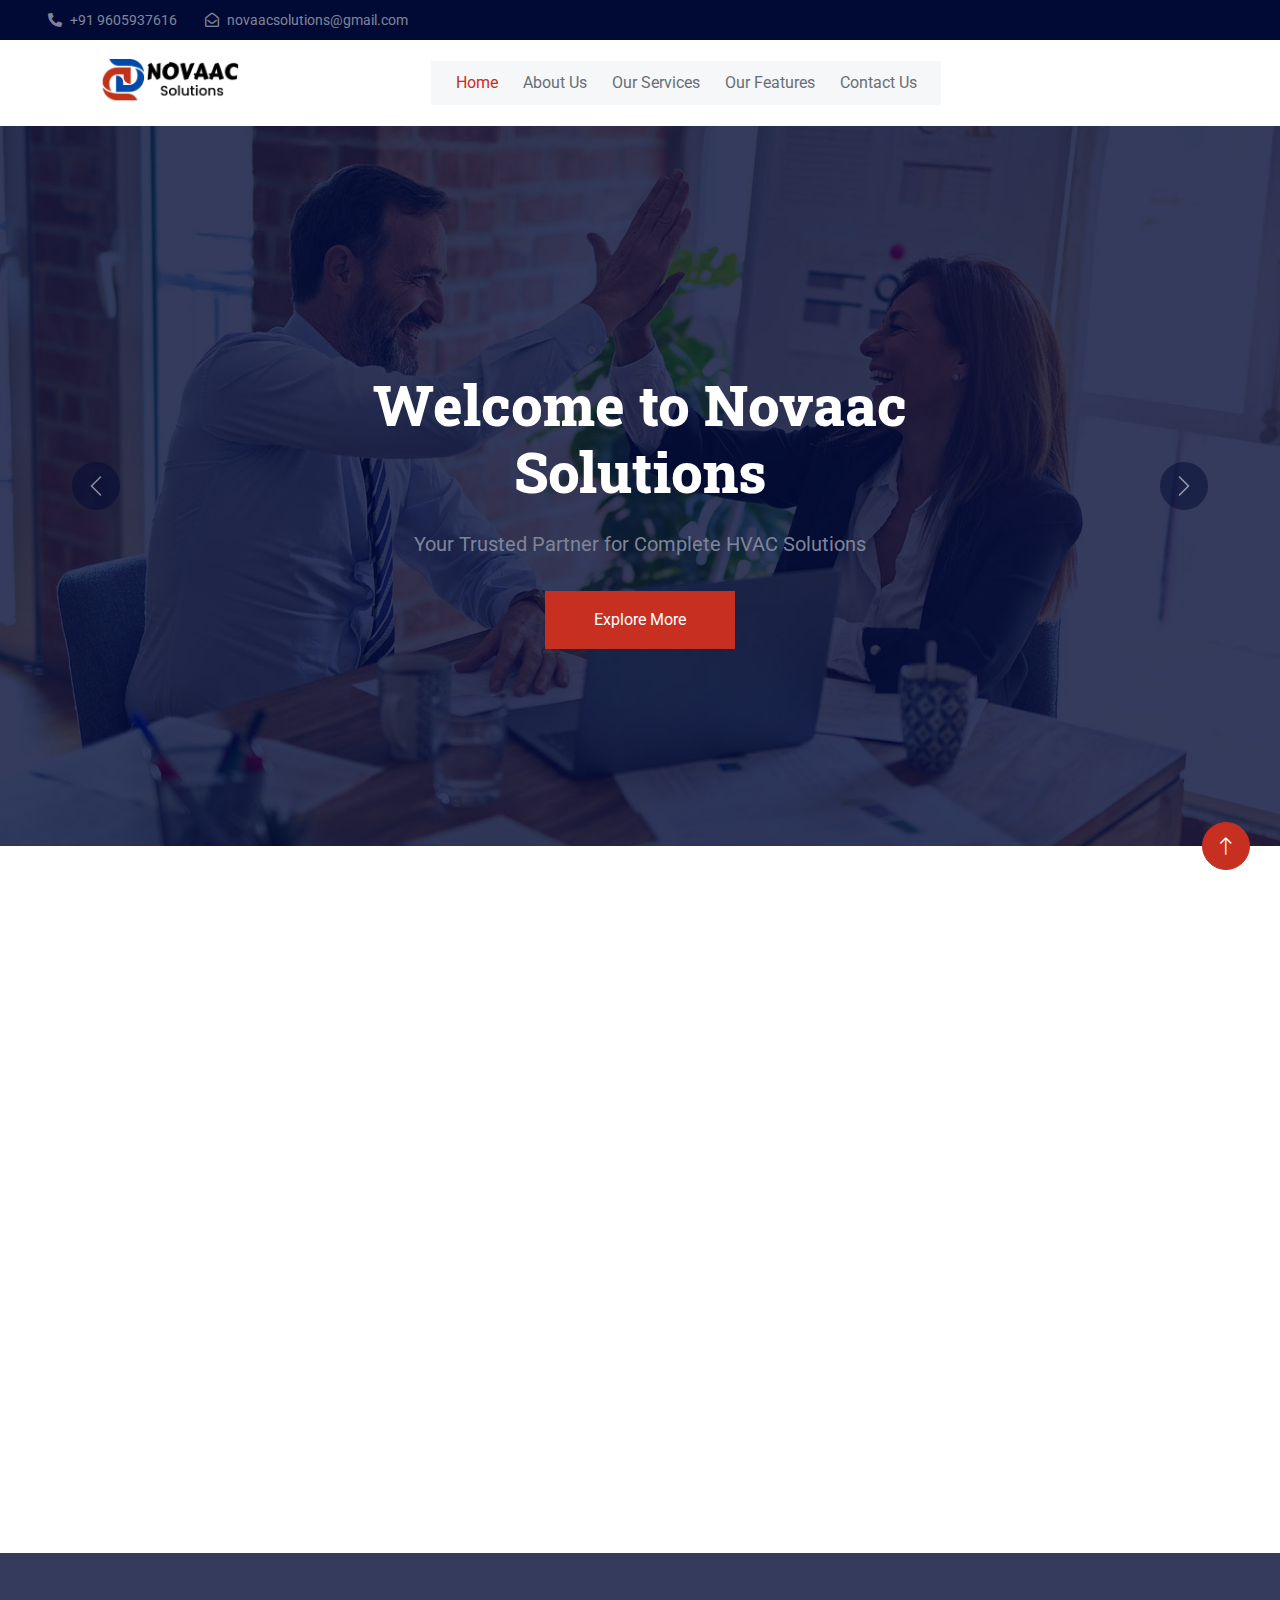
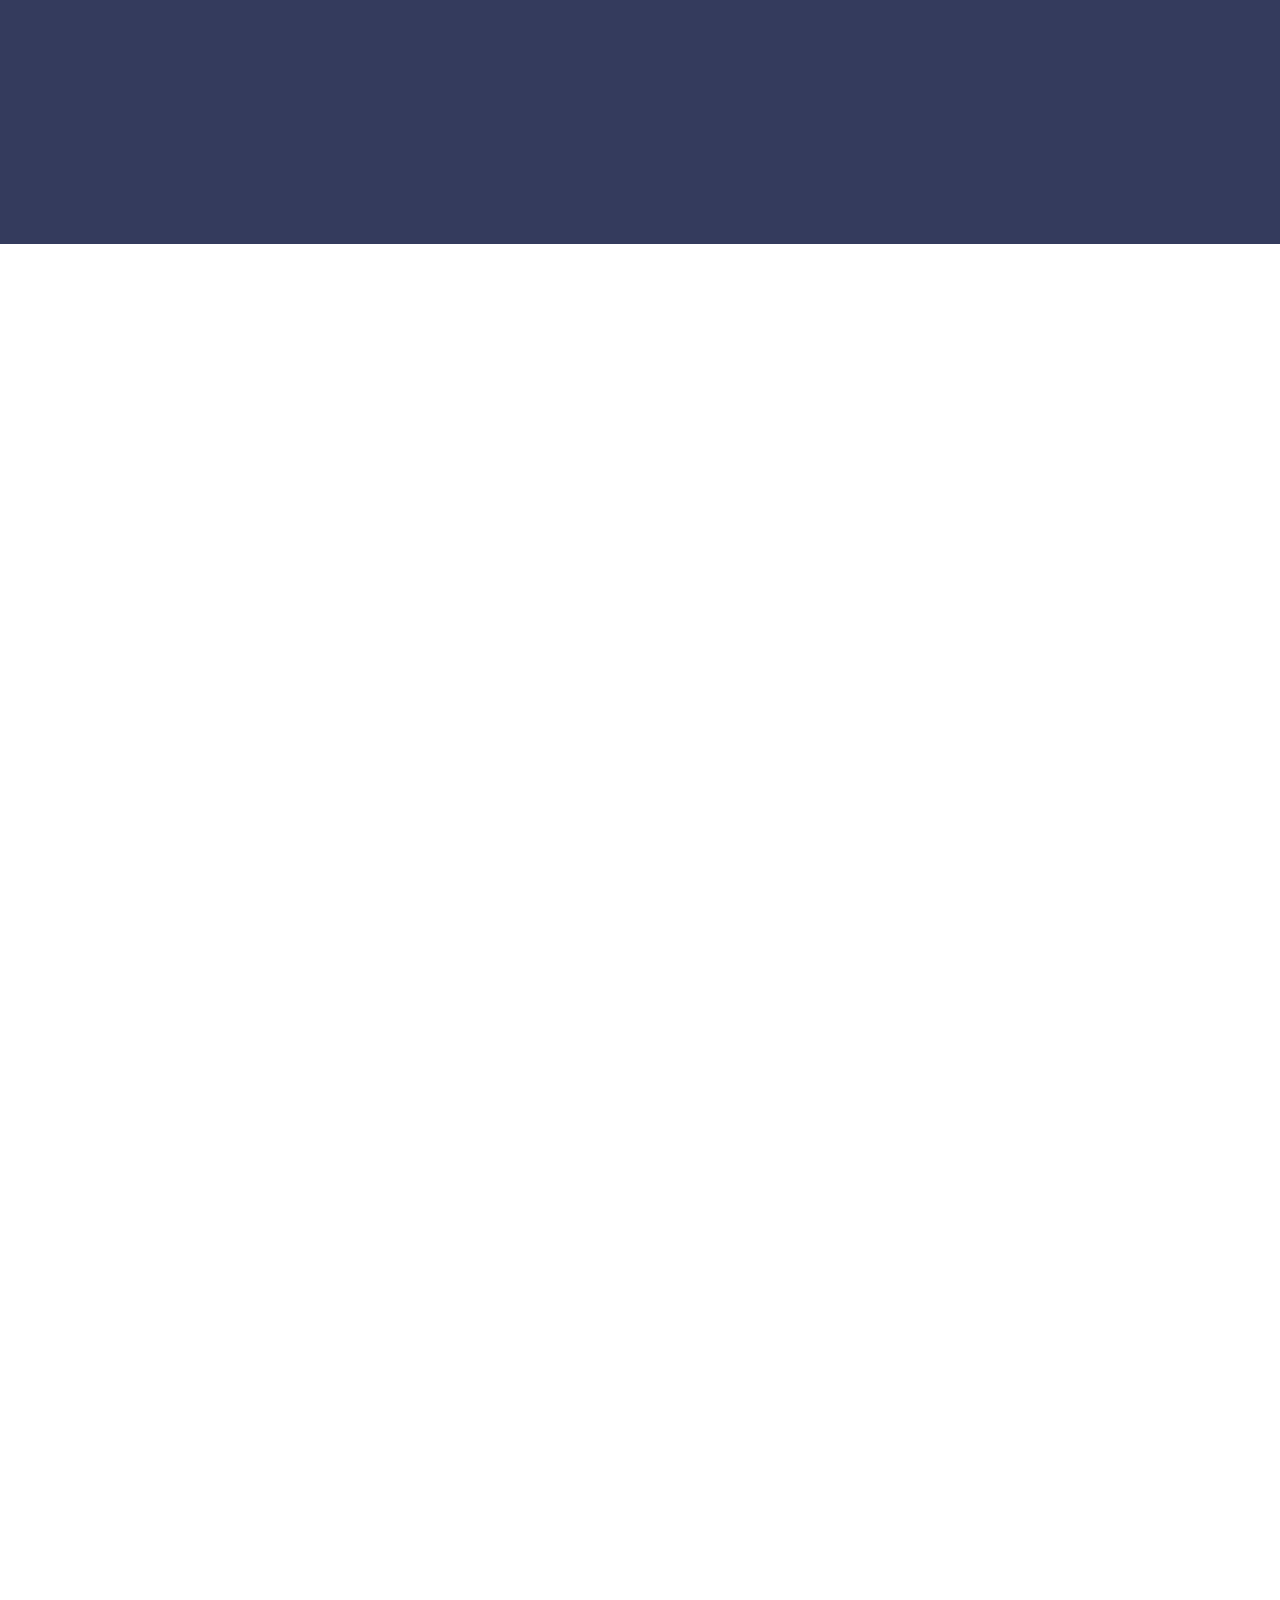
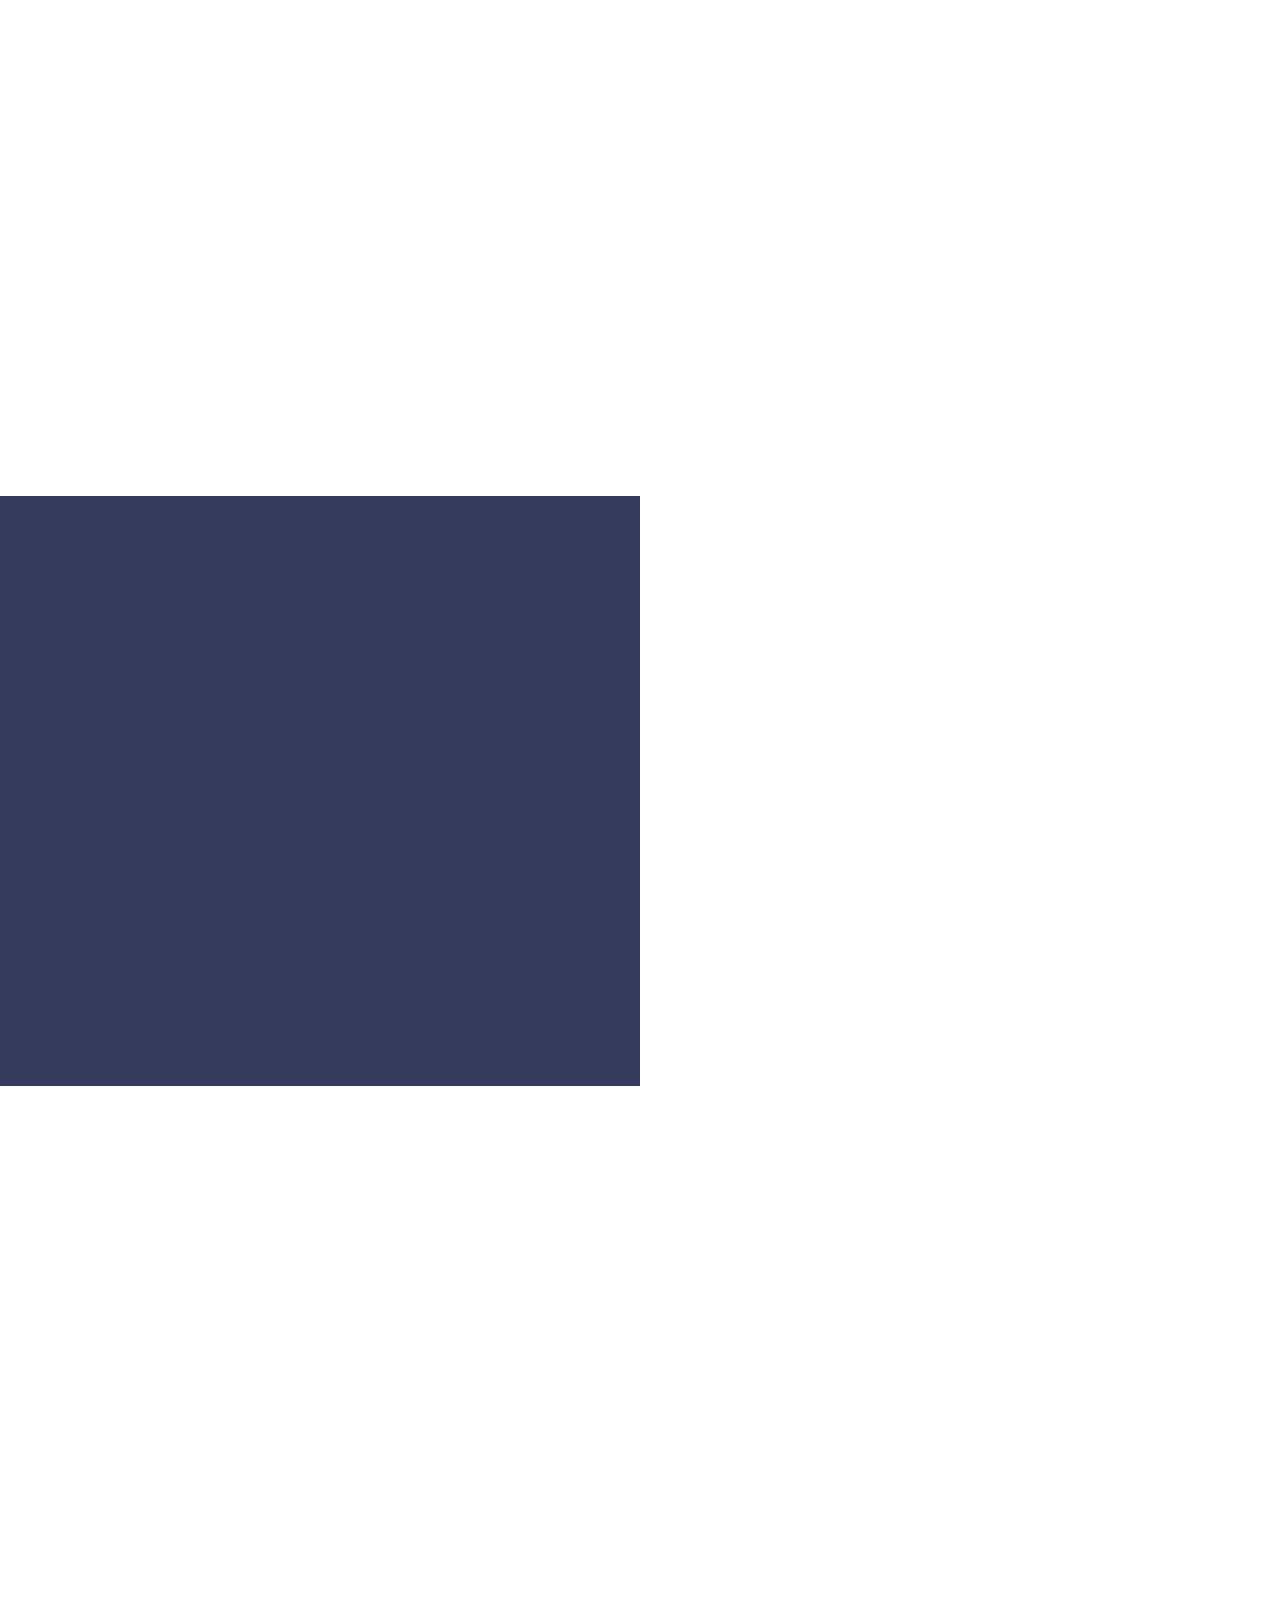
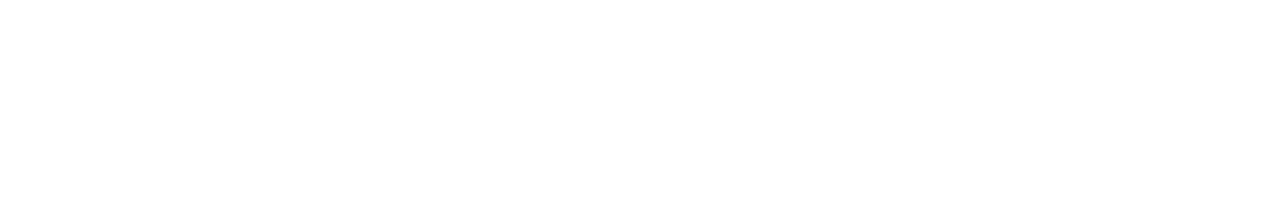
<file: index.html>
<!DOCTYPE html>
<html lang="en">

<head>
    <meta charset="utf-8">
    <title>Novaac Solutions</title>
    <meta content="width=device-width, initial-scale=1.0" name="viewport">
    <meta content="" name="keywords">
    <meta content="" name="description">

    <!-- Favicon -->
    <link href="img/favicon.ico" rel="icon">

    <!-- Google Web Fonts -->
    <link rel="preconnect" href="https://fonts.googleapis.com">
    <link rel="preconnect" href="https://fonts.gstatic.com" crossorigin>
    <link
        href="https://fonts.googleapis.com/css2?family=Roboto+Slab:wght@400;600;800&family=Roboto:wght@400;500;700&display=swap"
        rel="stylesheet">

    <!-- Icon Font Stylesheet -->
    <link href="https://cdnjs.cloudflare.com/ajax/libs/font-awesome/5.10.0/css/all.min.css" rel="stylesheet">
    <link href="https://cdn.jsdelivr.net/npm/bootstrap-icons@1.4.1/font/bootstrap-icons.css" rel="stylesheet">

    <!-- Libraries Stylesheet -->
    <link href="lib/animate/animate.min.css" rel="stylesheet">
    <link href="lib/owlcarousel/assets/owl.carousel.min.css" rel="stylesheet">

    <!-- Customized Bootstrap Stylesheet -->
    <link href="css/bootstrap.min.css" rel="stylesheet">

    <!-- Template Stylesheet -->
    <link href="css/style.css" rel="stylesheet">
</head>

<body>
    <!-- Spinner Start -->
    <div id="spinner"
        class="show bg-white position-fixed translate-middle w-100 vh-100 top-50 start-50 d-flex align-items-center justify-content-center">
        <div class="spinner-grow text-primary" role="status"></div>
    </div>
    <!-- Spinner End -->

    <!-- Topbar Start -->
    <div class="container-fluid bg-dark text-white-50 py-2 px-0 d-none d-lg-block">
        <div class="row gx-0 align-items-center">
            <div class="col-lg-7 px-5 text-start">
                <div class="h-100 d-inline-flex align-items-center me-4">
                    <small class="fa fa-phone-alt me-2"></small>
                    <small>+91 9605937616</small>
                </div>
                <div class="h-100 d-inline-flex align-items-center me-4">
                    <small class="far fa-envelope-open me-2"></small>
                    <small>novaacsolutions@gmail.com</small>
                </div>
            </div>
            <div class="col-lg-5 px-5 text-end">
                <ol class="breadcrumb justify-content-end mb-0">
                    <!-- <li class="breadcrumb-item"><a class="text-white-50 small" href="#">Home</a></li>
                    <li class="breadcrumb-item"><a class="text-white-50 small" href="#">Terms</a></li>
                    <li class="breadcrumb-item"><a class="text-white-50 small" href="#">Privacy</a></li>
                    <li class="breadcrumb-item"><a class="text-white-50 small" href="#">Support</a></li> -->
                </ol>
            </div>
        </div>
    </div>
    <!-- Topbar End -->


    <!-- Navbar Start -->
    <nav class="navbar navbar-expand-lg bg-white navbar-light sticky-top px-4 px-lg-5">
        <a href="index.html" class="navbar-brand d-flex align-items-center">
            <h3 class="m-0"><img class="img-fluid me-3 logo" src="img/icon/logo.png" alt=""></h3>
        </a>
        <button type="button" class="navbar-toggler" data-bs-toggle="collapse" data-bs-target="#navbarCollapse">
            <span class="navbar-toggler-icon"></span>
        </button>
        <div class="collapse navbar-collapse" id="navbarCollapse">
            <div class="navbar-nav mx-auto bg-light pe-4 py-3 py-lg-0">
                <a href="index.html" class="nav-item nav-link active">Home</a>
                <a href="about.html" class="nav-item nav-link">About Us</a>
                <a href="service.html" class="nav-item nav-link">Our Services</a>
                <a href="feature.html" class="nav-item nav-link">Our Features</a>
                <a href="contact.html" class="nav-item nav-link">Contact Us</a>
            </div>
            <!-- <div class="h-100 d-lg-inline-flex align-items-center d-none">
                <a class="btn btn-square rounded-circle bg-light text-primary me-2" href=""><i
                        class="fab fa-facebook-f"></i></a>
                <a class="btn btn-square rounded-circle bg-light text-primary me-2" href=""><i
                        class="fab fa-twitter"></i></a>
                <a class="btn btn-square rounded-circle bg-light text-primary me-2" href=""><i
                        class="fab fa-linkedin-in"></i></a>
                <a class="btn btn-square rounded-circle bg-light text-primary me-0" href=""><i
                        class="fab fa-instagram"></i></a>
            </div> -->
        </div>
    </nav>
    <!-- Navbar End -->


    <!-- Carousel Start -->
    <div class="container-fluid p-0 mb-3">
        <div id="header-carousel" class="carousel slide" data-bs-ride="carousel">
            <div class="carousel-inner">
                <div class="carousel-item active">
                    <img class="w-100" src="img/carousel-1.jpg" alt="Image">
                    <div class="carousel-caption">
                        <div class="container">
                            <div class="row justify-content-center">
                                <div class="col-lg-7 pt-5">
                                    <h1 class="display-4 text-white mb-4 animated slideInDown">Welcome to Novaac
                                        Solutions
                                    </h1>
                                    <p class="fs-5 text-body mb-4 pb-2 mx-sm-5 animated slideInDown">Your Trusted
                                        Partner for Complete HVAC Solutions

                                    </p>
                                    <a href="" class="btn btn-primary py-3 px-5 animated slideInDown">Explore More</a>
                                </div>
                            </div>
                        </div>
                    </div>
                </div>
                <div class="carousel-item">
                    <img class="w-100" src="img/carousel-2.jpg" alt="Image">
                    <div class="carousel-caption">
                        <div class="container">
                            <div class="row justify-content-center">
                                <div class="col-lg-7 pt-5">
                                    <h1 class="display-4 text-white mb-4 animated slideInDown">Efficient Cooling, Expert
                                        Solutions</h1>
                                    <p class="fs-5 text-body mb-4 pb-2 mx-sm-5 animated slideInDown">Trust Novaac for
                                        All Your HVAC Needs</p>
                                    <a href="" class="btn btn-primary py-3 px-5 animated slideInDown">Explore More</a>
                                </div>
                            </div>
                        </div>
                    </div>
                </div>
            </div>
            <button class="carousel-control-prev" type="button" data-bs-target="#header-carousel" data-bs-slide="prev">
                <span class="carousel-control-prev-icon" aria-hidden="true"></span>
                <span class="visually-hidden">Previous</span>
            </button>
            <button class="carousel-control-next" type="button" data-bs-target="#header-carousel" data-bs-slide="next">
                <span class="carousel-control-next-icon" aria-hidden="true"></span>
                <span class="visually-hidden">Next</span>
            </button>
        </div>
    </div>
    <!-- Carousel End -->


    <!-- About Start -->
    <div class="container-xxl py-5">
        <div class="container">
            <div class="row g-5 align-items-center">
                <div class="col-lg-6 wow fadeInUp" data-wow-delay="0.5s">
                    <div class="h-100">
                        <h1 class="display-6 mb-3">Welcome to the Best in HVAC – Novaac Solutions, Your Ultimate Cooling
                            Partner</h1>
                        <div class="row g-4 mb-4">
                            <div class="col-sm-6">
                                <div class="d-flex align-items-center">
                                    <img class="flex-shrink-0 me-3" src="img/icon/icon-07-primary.png" alt="">
                                    <h5 class="mb-0">Expert Technician</h5>
                                </div>
                            </div>
                            <div class="col-sm-6">
                                <div class="d-flex align-items-center">
                                    <img class="flex-shrink-0 me-3" src="img/icon/icon-09-primary.png" alt="">
                                    <h5 class="mb-0">Best Quality Services</h5>
                                </div>
                            </div>
                        </div>
                        <p class="mb-4">At Novaac Solutions, we pride ourselves on delivering top-notch air conditioning
                            services tailored to your specific needs. Whether you are looking for quality HVAC parts,
                            professional installation, efficient servicing, or competitive bulk quotations, our team of
                            skilled experts ensures the highest standard of work and customer satisfaction. With a focus
                            on excellence and reliability, we are dedicated to keeping your environment cool,
                            comfortable, and energy-efficient.</p>
                        <div class="border-top mt-4 pt-4">
                            <div class="row">
                                <div class="col-sm-6">
                                    <div class="d-flex align-items-center">
                                        <div class="btn-lg-square bg-primary rounded-circle me-3">
                                            <i class="fa fa-phone-alt text-white"></i>
                                        </div>
                                        <h5 class="mb-0">+91 9605937616</h5>
                                    </div>
                                </div>
                                <div class="col-sm-6">
                                    <div class="d-flex align-items-center">
                                        <div class="btn-lg-square bg-primary rounded-circle me-3 flex-shrink-0">
                                            <i class="fa fa-envelope text-white"></i>
                                        </div>
                                        <h5 class="mb-0">novaacsolutions@gmail.com</h5>
                                    </div>
                                </div>
                                
                            </div>
                        </div>
                    </div>
                </div>
                <div class="col-lg-6">
                    <div class="row g-3">
                        <div class="col-6 text-end">
                            <img class="img-fluid w-75 wow zoomIn" data-wow-delay="0.1s" src="img/about-1.jpeg"
                                style="margin-top: 25%;">
                        </div>
                        <div class="col-6 text-start">
                            <img class="img-fluid w-100 wow zoomIn" data-wow-delay="0.3s" src="img/about-2.jpeg">
                        </div>
                        <div class="col-6 text-end">
                            <img class="img-fluid w-75 wow zoomIn" data-wow-delay="0.5s" src="img/about-3.jpg">
                        </div>
                        <div class="col-6 text-start">
                            <img class="img-fluid w-120 wow zoomIn" data-wow-delay="0.7s" src="img/about-4.jpeg">
                        </div>
                    </div>
                </div>
            </div>
        </div>
    </div>
    <!-- About End -->


    <!-- Facts Start -->
    <div class="container-fluid facts my-5 py-5" data-parallax="scroll" data-image-src="img/carousel-1.jpg">
        <div class="container py-5">
            <div class="row g-5">
                <div class="col-sm-6 col-lg-3 wow fadeIn" data-wow-delay="0.1s">
                    <h1 class="display-4 text-white" data-toggle="counter-up">12</h1>
                    <span class="text-primary">Years of Experience</span>
                </div>
                <div class="col-sm-6 col-lg-3 wow fadeIn" data-wow-delay="0.3s">
                    <h1 class="display-4 text-white" data-toggle="counter-up">500</h1>
                    <span class="text-primary">Happy Clients</span>
                </div>
                <div class="col-sm-6 col-lg-3 wow fadeIn" data-wow-delay="0.5s">
                    <h1 class="display-4 text-white" data-toggle="counter-up">100</h1>
                    <span class="text-primary">Businesses Served</span>
                </div>
                <div class="col-sm-6 col-lg-3 wow fadeIn" data-wow-delay="0.7s">
                    <h1 class="display-4 text-white" data-toggle="counter-up">99</h1>
                    <span class="text-primary">% Customer Satisfaction</span>
                </div>
            </div>
        </div>
    </div>
    <!-- Facts End -->


    <!-- Features Start -->
    <div class="container-xxl py-5">
        <div class="container">
            <div class="row g-5">
                <div class="col-lg-6 wow fadeInUp" data-wow-delay="0.1s">
                    <h1 class="display-6 mb-3">Few Reasons Why People Choosing Us!</h1>
                    <p class="mb-3">At Novaac Solutions, we are dedicated to delivering exceptional HVAC solutions that
                        set us apart from the competition. Here’s why we are the preferred choice for all your air
                        conditioning needs.</p>
                    <div class="d-flex mb-3">
                        <div class="flex-shrink-0 btn-square bg-primary rounded-circle"
                            style="width: 90px; height: 90px;">
                            <img class="img-fluid" src="img/icon/icon-08-light.png" alt="">
                        </div>
                        <div class="ms-4">
                            <h5 class="mb-3">Expert Technicians</h5>
                            <span>Our experienced technicians and engineers are trained to handle all HVAC-related work
                                with utmost professionalism.</span>
                        </div>
                    </div>
                    <div class="d-flex mb-3">
                        <div class="flex-shrink-0 btn-square bg-primary rounded-circle"
                            style="width: 90px; height: 90px;">
                            <img class="img-fluid" src="img/icon/icon-10-light.png" alt="">
                        </div>
                        <div class="ms-4">
                            <h5 class="mb-3">Quality Assurance</h5>
                            <span>We use only high-grade parts and equipment, guaranteeing durability and top
                                performance.</span>
                        </div>
                    </div>
                    <div class="d-flex mb-3">
                        <div class="flex-shrink-0 btn-square bg-primary rounded-circle"
                            style="width: 90px; height: 90px;">
                            <img class="img-fluid" src="img/icon/icon-06-light.png" alt="">
                        </div>
                        <div class="ms-4">
                            <h5 class="mb-3">Customer Satisfaction</h5>
                            <span>Your comfort is our priority, and we strive to deliver exceptional service every
                                time.</span>
                        </div>
                    </div>
                    <div class="d-flex mb-3">
                        <div class="flex-shrink-0 btn-square bg-primary rounded-circle"
                            style="width: 90px; height: 90px;">
                            <img class="img-fluid" src="img/icon/icon-10-light.png" alt="">
                        </div>
                        <div class="ms-4">
                            <h5 class="mb-3">Competitive Pricing</h5>
                            <span>We offer fair and competitive pricing, with no hidden charges.</span>
                        </div>
                    </div>
                    <div class="d-flex mb-3">
                        <div class="flex-shrink-0 btn-square bg-primary rounded-circle"
                            style="width: 90px; height: 90px;">
                            <img class="img-fluid" src="img/icon/icon-06-light.png" alt="">
                        </div>
                        <div class="ms-4">
                            <h5 class="mb-3">24/7 Support</h5>
                            <span>We are available round-the-clock to address your emergencies and ensure uninterrupted
                                comfort.</span>
                        </div>
                    </div>
                </div>
                <div class="col-lg-6 wow fadeInUp" data-wow-delay="0.5s">
                    <div class="position-relative rounded overflow-hidden h-100" style="min-height: 400px;">
                        <img class="position-absolute w-100 h-100" src="img/feature.jpg" alt=""
                            style="object-fit: cover;">
                    </div>
                </div>
            </div>
        </div>
    </div>
    <!-- Features End -->


    <!-- Service Start -->
    <div class="container-xxl py-5">
        <div class="container">
            <div class="text-center mx-auto wow fadeInUp" data-wow-delay="0.1s" style="max-width: 500px;">
                <h1 class="display-6 mb-3">We Provide professional Services</h1>
            </div>
            <div class="row g-4 justify-content-center">
                <div class="col-lg-4 col-md-6 wow fadeInUp" data-wow-delay="0.1s">
                    <div class="service-item">
                        <img class="img-fluid" src="img/service-1.jpg" alt="">
                        <div class="d-flex align-items-center bg-light">
                            <div class="service-icon flex-shrink-0 bg-primary">
                                <img class="img-fluid" src="img/icon/icon-01-light.png" alt="">
                            </div>
                            <a class="h4 mx-4 mb-0" href="">AC Installation</a>
                        </div>
                    </div>
                </div>
                <div class="col-lg-4 col-md-6 wow fadeInUp" data-wow-delay="0.3s">
                    <div class="service-item">
                        <img class="img-fluid" src="img/service-2.jpg" alt="">
                        <div class="d-flex align-items-center bg-light">
                            <div class="service-icon flex-shrink-0 bg-primary">
                                <img class="img-fluid" src="img/icon/icon-02-light.png" alt="">
                            </div>
                            <a class="h4 mx-4 mb-0" href="">Cooling Services</a>
                        </div>
                    </div>
                </div>
                <div class="col-lg-4 col-md-6 wow fadeInUp" data-wow-delay="0.5s">
                    <div class="service-item">
                        <img class="img-fluid" src="img/service-3.jpg" alt="">
                        <div class="d-flex align-items-center bg-light">
                            <div class="service-icon flex-shrink-0 bg-primary">
                                <img class="img-fluid" src="img/icon/icon-03-light.png" alt="">
                            </div>
                            <a class="h4 mx-4 mb-0" href="">Air Conditioning Sales & HVAC Parts</a>
                        </div>
                    </div>
                </div>
                <div class="col-lg-4 col-md-6 wow fadeInUp" data-wow-delay="0.1s">
                    <div class="service-item">
                        <img class="img-fluid" src="img/service-4.jpg" alt="">
                        <div class="d-flex align-items-center bg-light">
                            <div class="service-icon flex-shrink-0 bg-primary">
                                <img class="img-fluid" src="img/icon/icon-04-light.png" alt="">
                            </div>
                            <a class="h4 mx-4 mb-0" href="">Maintenance & Repair</a>
                        </div>
                    </div>
                </div>
                <div class="col-lg-4 col-md-6 wow fadeInUp" data-wow-delay="0.3s">
                    <div class="service-item">
                        <img class="img-fluid" src="img/service-5.jpg" alt="">
                        <div class="d-flex align-items-center bg-light">
                            <div class="service-icon flex-shrink-0 bg-primary">
                                <img class="img-fluid" src="img/icon/icon-05-light.png" alt="">
                            </div>
                            <a class="h4 mx-4 mb-0" href="">Bulk Quotation Services</a>
                        </div>
                    </div>
                </div>
                <div class="col-lg-4 col-md-6 wow fadeInUp" data-wow-delay="0.5s">
                    <div class="service-item">
                        <img class="img-fluid" src="img/service-6.jpg" alt="">
                        <div class="d-flex align-items-center bg-light">
                            <div class="service-icon flex-shrink-0 bg-primary">
                                <img class="img-fluid" src="img/icon/icon-06-light.png" alt="">
                            </div>
                            <a class="h4 mx-4 mb-0" href="">Customized HVAC Solutions</a>
                        </div>
                    </div>
                </div>
            </div>
        </div>
    </div>
    <!-- Service End -->


    <!-- Quote Start -->
    <div class="container-fluid overflow-hidden my-5 px-lg-0">
        <div class="container quote px-lg-0">
            <div class="row g-0 mx-lg-0">
                <div class="col-lg-6 quote-text" data-parallax="scroll" data-image-src="img/carousel-1.jpg">
                    <div class="h-100 px-4 px-sm-5 ps-lg-0 wow fadeIn" data-wow-delay="0.1s">
                        <h1 class="text-white mb-4">For Individuals And Organisations</h1>
                        <p class="text-light mb-3">Whether you need a new AC unit, maintenance service, or a bulk
                            quotation, Novaac Solutions is here to help. Contact us today to discuss your HVAC needs and
                            receive a free consultation.</p>
                        <a href="" class="align-self-start btn btn-primary py-3 px-5">More Details</a>
                    </div>
                </div>
                <div class="col-lg-6 quote-form" data-parallax="scroll" data-image-src="img/carousel-2.jpg">
                    <form action="https://formspree.io/f/mdkogwkg" method="POST" onsubmit="resetForm()">
                        <div class="h-100 px-4 px-sm-5 pe-lg-0 wow fadeIn" data-wow-delay="0.5s">
                            <div class="bg-white p-4 p-sm-5">
                                <div class="row g-3">
                                    <div class="col-sm-6">
                                        <div class="form-floating">
                                            <input type="text" class="form-control" id="customerName"
                                                name="customer_name" placeholder="Customer Name" required>
                                            <label for="customerName">Your Name</label>
                                        </div>
                                    </div>
                                    <div class="col-sm-6">
                                        <div class="form-floating">
                                            <input type="email" class="form-control" id="customerEmail"
                                                name="customer_email" placeholder="Customer Email" required>
                                            <label for="customerEmail">Your Email</label>
                                        </div>
                                    </div>
                                    <div class="col-sm-6">
                                        <div class="form-floating">
                                            <input type="tel" class="form-control" id="customerMobile"
                                                name="customer_mobile" placeholder="Mobile Number" required
                                                pattern="[0-9]{10}" title="Please enter a 10-digit mobile number">

                                            <label for="customerMobile">Your Mobile</label>
                                        </div>
                                    </div>
                                    <div class="col-sm-6">
                                        <div class="form-floating">
                                            <input type="text" class="form-control" id="serviceType" name="service_type"
                                                placeholder="Service Type" required>
                                            <label for="serviceType">Service Type</label>
                                        </div>
                                    </div>
                                    <div class="col-12">
                                        <div class="form-floating">
                                            <textarea class="form-control" placeholder="Leave a message here"
                                                id="customerMessage" name="customer_message"
                                                style="height: 80px"></textarea>
                                            <label for="customerMessage">Message</label>
                                        </div>
                                    </div>
                                    <div class="col-12">
                                        <button class="btn btn-primary py-3 px-5" type="submit">Get A Free
                                            Quote</button>
                                    </div>
                                </div>
                            </div>
                        </div>
                    </form>
                </div> 


            </div>
        </div>
    </div>
    <!-- Quote End -->


    <!-- Team Start -->
    <!-- <div class="container-xxl py-5">
        <div class="container">
            <div class="text-center mx-auto wow fadeInUp" data-wow-delay="0.1s" style="max-width: 500px;">
                <h1 class="display-6 mb-3">Meet Our Professional Team Members</h1>
            </div>
            <div class="row g-4">
                <div class="col-lg-3 col-md-6 wow fadeInUp" data-wow-delay="0.1s">
                    <div class="team-item">
                        <div class="team-img position-relative overflow-hidden">
                            <img class="img-fluid" src="img/team-1.jpg" alt="">
                            <div class="team-social">
                                <a class="btn btn-square btn-primary rounded-circle m-1" href=""><i class="fab fa-facebook-f"></i></a>
                                <a class="btn btn-square btn-primary rounded-circle m-1" href=""><i class="fab fa-twitter"></i></a>
                                <a class="btn btn-square btn-primary rounded-circle m-1" href=""><i class="fab fa-instagram"></i></a>
                            </div>
                        </div>
                        <div class="bg-light text-center p-4">
                            <h5>Full Name</h5>
                            <span class="text-primary">Designation</span>
                        </div>
                    </div>
                </div>
                <div class="col-lg-3 col-md-6 wow fadeInUp" data-wow-delay="0.3s">
                    <div class="team-item">
                        <div class="team-img position-relative overflow-hidden">
                            <img class="img-fluid" src="img/team-2.jpg" alt="">
                            <div class="team-social">
                                <a class="btn btn-square btn-primary rounded-circle m-1" href=""><i class="fab fa-facebook-f"></i></a>
                                <a class="btn btn-square btn-primary rounded-circle m-1" href=""><i class="fab fa-twitter"></i></a>
                                <a class="btn btn-square btn-primary rounded-circle m-1" href=""><i class="fab fa-instagram"></i></a>
                            </div>
                        </div>
                        <div class="bg-light text-center p-4">
                            <h5>Full Name</h5>
                            <span class="text-primary">Designation</span>
                        </div>
                    </div>
                </div>
                <div class="col-lg-3 col-md-6 wow fadeInUp" data-wow-delay="0.5s">
                    <div class="team-item">
                        <div class="team-img position-relative overflow-hidden">
                            <img class="img-fluid" src="img/team-3.jpg" alt="">
                            <div class="team-social">
                                <a class="btn btn-square btn-primary rounded-circle m-1" href=""><i class="fab fa-facebook-f"></i></a>
                                <a class="btn btn-square btn-primary rounded-circle m-1" href=""><i class="fab fa-twitter"></i></a>
                                <a class="btn btn-square btn-primary rounded-circle m-1" href=""><i class="fab fa-instagram"></i></a>
                            </div>
                        </div>
                        <div class="bg-light text-center p-4">
                            <h5>Full Name</h5>
                            <span class="text-primary">Designation</span>
                        </div>
                    </div>
                </div>
                <div class="col-lg-3 col-md-6 wow fadeInUp" data-wow-delay="0.7s">
                    <div class="team-item">
                        <div class="team-img position-relative overflow-hidden">
                            <img class="img-fluid" src="img/team-4.jpg" alt="">
                            <div class="team-social">
                                <a class="btn btn-square btn-primary rounded-circle m-1" href=""><i class="fab fa-facebook-f"></i></a>
                                <a class="btn btn-square btn-primary rounded-circle m-1" href=""><i class="fab fa-twitter"></i></a>
                                <a class="btn btn-square btn-primary rounded-circle m-1" href=""><i class="fab fa-instagram"></i></a>
                            </div>
                        </div>
                        <div class="bg-light text-center p-4">
                            <h5>Full Name</h5>
                            <span class="text-primary">Designation</span>
                        </div>
                    </div>
                </div>
            </div>
        </div>
    </div> -->
    <!-- Team End -->


    <!-- Testimonial Start -->
    <!-- <div class="container-xxl py-5">
        <div class="container">
            <div class="text-center mx-auto wow fadeInUp" data-wow-delay="0.1s" style="max-width: 500px;">
                <h1 class="display-6 mb-3">What They Say About Our Services</h1>
            </div>
            <div class="row g-5">
                <div class="col-lg-3 d-none d-lg-block">
                    <div class="testimonial-left h-100">
                        <img class="img-fluid animated pulse infinite" src="img/testimonial-1.jpg" alt="">
                        <img class="img-fluid animated pulse infinite" src="img/testimonial-2.jpg" alt="">
                        <img class="img-fluid animated pulse infinite" src="img/testimonial-3.jpg" alt="">
                    </div>
                </div>
                <div class="col-lg-6 wow fadeIn" data-wow-delay="0.5s">
                    <div class="owl-carousel testimonial-carousel">
                        <div class="testimonial-item text-center">
                            <img class="img-fluid mx-auto mb-4" src="img/testimonial-1.jpg" alt="">
                            <p class="fs-5">Dolores sed duo clita tempor justo dolor et stet lorem kasd labore dolore lorem ipsum. At lorem lorem magna ut et, nonumy et labore et tempor diam tempor erat.</p>
                            <h5>Client Name</h5>
                            <span>Profession</span>
                        </div>
                        <div class="testimonial-item text-center">
                            <img class="img-fluid mx-auto mb-4" src="img/testimonial-2.jpg" alt="">
                            <p class="fs-5">Dolores sed duo clita tempor justo dolor et stet lorem kasd labore dolore lorem ipsum. At lorem lorem magna ut et, nonumy et labore et tempor diam tempor erat.</p>
                            <h5>Client Name</h5>
                            <span>Profession</span>
                        </div>
                        <div class="testimonial-item text-center">
                            <img class="img-fluid mx-auto mb-4" src="img/testimonial-3.jpg" alt="">
                            <p class="fs-5">Dolores sed duo clita tempor justo dolor et stet lorem kasd labore dolore lorem ipsum. At lorem lorem magna ut et, nonumy et labore et tempor diam tempor erat.</p>
                            <h5>Client Name</h5>
                            <span>Profession</span>
                        </div>
                    </div>
                </div>
                <div class="col-lg-3 d-none d-lg-block">
                    <div class="testimonial-right h-100">
                        <img class="img-fluid animated pulse infinite" src="img/testimonial-1.jpg" alt="">
                        <img class="img-fluid animated pulse infinite" src="img/testimonial-2.jpg" alt="">
                        <img class="img-fluid animated pulse infinite" src="img/testimonial-3.jpg" alt="">
                    </div>
                </div>
            </div>
        </div>
    </div> -->
    <!-- Testimonial End -->


    <!-- Footer Start -->
    <div class="container-fluid bg-dark footer mt-5 pt-5 wow fadeIn" data-wow-delay="0.1s">
        <div class="container py-5">
            <div class="row g-5">
                <div class="col-md-6">
                    <h1 class="text-white mb-4"><img class="img-fluid me-3 footer-logo" src="img/icon/footer-logo.png"
                            alt=""></h1>
                    <span>Your trusted partner for comprehensive HVAC services, including AC sales, installations,
                        repairs, and maintenance.</span>
                </div>
                <div class="col-md-6">
                    <h5 class="text-light mb-4">Newsletter</h5>
                    <p>Efficient Cooling, Expert Solutions – Trust Novaac for All Your HVAC Needs</p>
                    <div class="position-relative">
                        <input class="form-control bg-transparent w-100 py-3 ps-4 pe-5" type="text"
                            placeholder="Your email">
                        <button type="button"
                            class="btn btn-primary py-2 px-3 position-absolute top-0 end-0 mt-2 me-2">SignUp</button>
                    </div>
                </div>
                <div class="col-lg-3 col-md-6">
                    <h5 class="text-light mb-4">Get In Touch</h5>
                    <p><i class="fa fa-map-marker-alt me-3"></i>OP1/253, Ancy Building, Poozhanadu Thiruvananthapuram,
                        Kerala 695125</p>
                    <p><i class="fa fa-phone-alt me-3"></i>+91 9605937616</p>
                    <p><i class="fa fa-envelope me-3"></i>novaacsolutions@gmail.com</p>
                </div>
                <div class="col-lg-3 col-md-6">
                    <h5 class="text-light mb-4">Our Services</h5>
                    <a class="btn btn-link" href="">AC Installation</a>
                    <a class="btn btn-link" href="">Cooling Services</a>
                    <a class="btn btn-link" href="">Air Conditioning Sales & HVAC Parts</a>
                    <a class="btn btn-link" href="">Annual Inspections</a>
                </div>
                <div class="col-lg-3 col-md-6">
                    <h5 class="text-light mb-4">Quick Links</h5>
                    <a class="btn btn-link" href="">About Us</a>
                    <a class="btn btn-link" href="">Contact Us</a>
                    <a class="btn btn-link" href="">Our Services</a>
                    <a class="btn btn-link" href="">Terms & Condition</a>
                </div>
                <div class="col-lg-3 col-md-6">
                    <h5 class="text-light mb-4">Follow Us</h5>
                    <div class="d-flex">
                        <a class="btn btn-square rounded-circle me-1" href=""><i class="fab fa-twitter"></i></a>
                        <a class="btn btn-square rounded-circle me-1" href=""><i class="fab fa-facebook-f"></i></a>
                        <a class="btn btn-square rounded-circle me-1" href=""><i class="fab fa-youtube"></i></a>
                        <a class="btn btn-square rounded-circle me-1" href=""><i class="fab fa-linkedin-in"></i></a>
                    </div>
                </div>
            </div>
        </div>
        <div class="container-fluid copyright">
            <div class="container">
                <div class="row">
                    <div class="col-md-6 text-center text-md-start mb-3 mb-md-0">
                        &copy; <a href="#">Novaac Solutions</a>, All Right Reserved.
                    </div>

                </div>
            </div>
        </div>
    </div>
    <!-- Footer End -->


    <!-- Back to Top -->
    <a href="#" class="btn btn-lg btn-primary btn-lg-square rounded-circle back-to-top"><i
            class="bi bi-arrow-up"></i></a>


    <!-- JavaScript Libraries -->
    <script src="https://code.jquery.com/jquery-3.4.1.min.js"></script>
    <script src="https://cdn.jsdelivr.net/npm/bootstrap@5.0.0/dist/js/bootstrap.bundle.min.js"></script>
    <script src="lib/wow/wow.min.js"></script>
    <script src="lib/easing/easing.min.js"></script>
    <script src="lib/waypoints/waypoints.min.js"></script>
    <script src="lib/owlcarousel/owl.carousel.min.js"></script>
    <script src="lib/counterup/counterup.min.js"></script>
    <script src="lib/parallax/parallax.min.js"></script>

    <!-- Template Javascript -->
    <script src="js/main.js"></script>
</body>

</html>
</file>
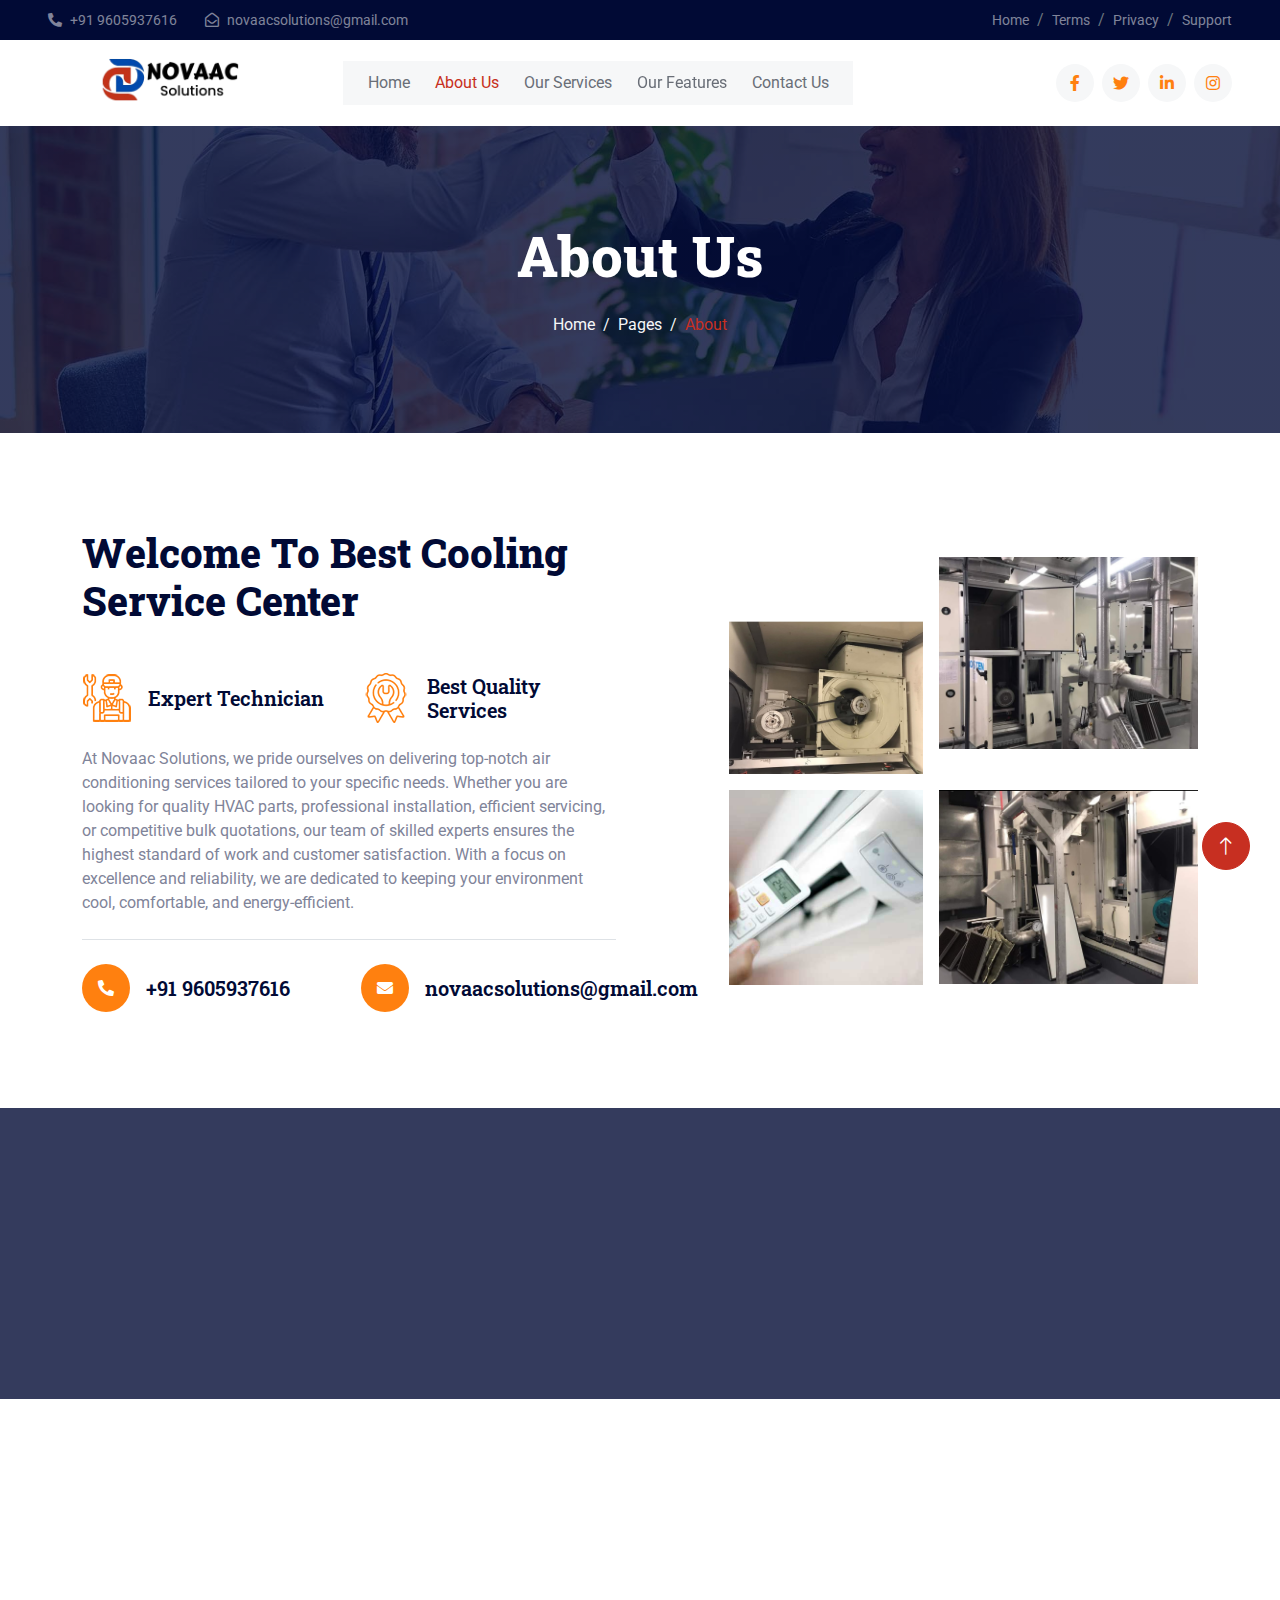
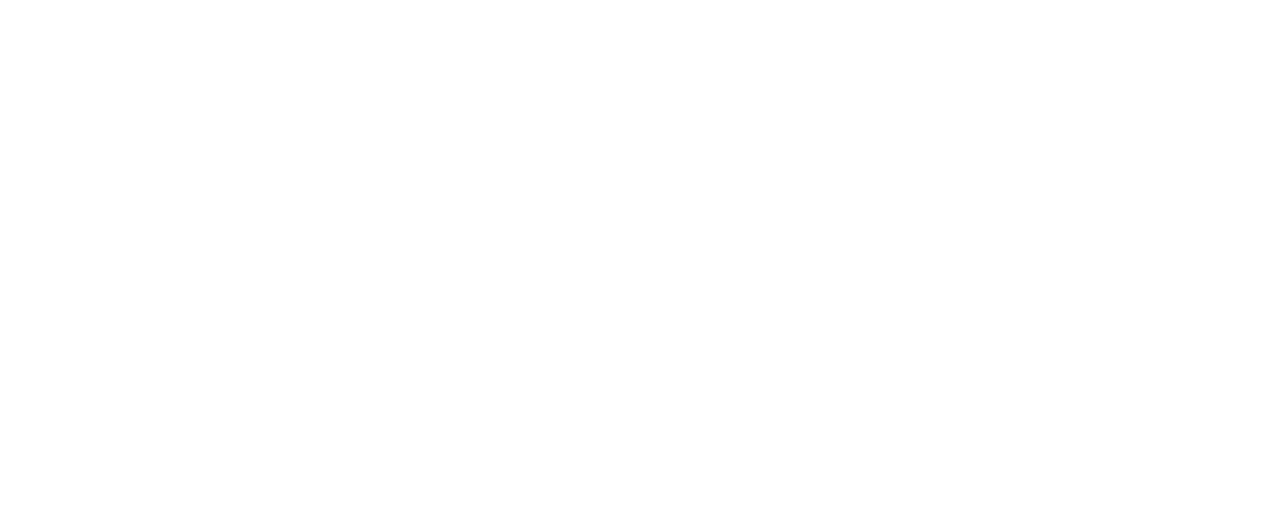
<file: about.html>
<!DOCTYPE html>
<html lang="en">

<head>
    <meta charset="utf-8">
    <title>Novaac Solutions</title>
    <meta content="width=device-width, initial-scale=1.0" name="viewport">
    <meta content="" name="keywords">
    <meta content="" name="description">

    <!-- Favicon -->
    <link href="img/favicon.ico" rel="icon">

    <!-- Google Web Fonts -->
    <link rel="preconnect" href="https://fonts.googleapis.com">
    <link rel="preconnect" href="https://fonts.gstatic.com" crossorigin>
    <link
        href="https://fonts.googleapis.com/css2?family=Roboto+Slab:wght@400;600;800&family=Roboto:wght@400;500;700&display=swap"
        rel="stylesheet">

    <!-- Icon Font Stylesheet -->
    <link href="https://cdnjs.cloudflare.com/ajax/libs/font-awesome/5.10.0/css/all.min.css" rel="stylesheet">
    <link href="https://cdn.jsdelivr.net/npm/bootstrap-icons@1.4.1/font/bootstrap-icons.css" rel="stylesheet">

    <!-- Libraries Stylesheet -->
    <link href="lib/animate/animate.min.css" rel="stylesheet">
    <link href="lib/owlcarousel/assets/owl.carousel.min.css" rel="stylesheet">

    <!-- Customized Bootstrap Stylesheet -->
    <link href="css/bootstrap.min.css" rel="stylesheet">

    <!-- Template Stylesheet -->
    <link href="css/style.css" rel="stylesheet">
</head>

<body>
    <!-- Spinner Start -->
    <div id="spinner"
        class="show bg-white position-fixed translate-middle w-100 vh-100 top-50 start-50 d-flex align-items-center justify-content-center">
        <div class="spinner-grow text-primary" role="status"></div>
    </div>
    <!-- Spinner End -->


    <!-- Topbar Start -->
    <div class="container-fluid bg-dark text-white-50 py-2 px-0 d-none d-lg-block">
        <div class="row gx-0 align-items-center">
            <div class="col-lg-7 px-5 text-start">
                <div class="h-100 d-inline-flex align-items-center me-4">
                    <small class="fa fa-phone-alt me-2"></small>
                    <small>+91 9605937616</small>
                </div>
                <div class="h-100 d-inline-flex align-items-center me-4">
                    <small class="far fa-envelope-open me-2"></small>
                    <small>novaacsolutions@gmail.com</small>
                </div>
            </div>
            <div class="col-lg-5 px-5 text-end">
                <ol class="breadcrumb justify-content-end mb-0">
                    <li class="breadcrumb-item"><a class="text-white-50 small" href="#">Home</a></li>
                    <li class="breadcrumb-item"><a class="text-white-50 small" href="#">Terms</a></li>
                    <li class="breadcrumb-item"><a class="text-white-50 small" href="#">Privacy</a></li>
                    <li class="breadcrumb-item"><a class="text-white-50 small" href="#">Support</a></li>
                </ol>
            </div>
        </div>
    </div>
    <!-- Topbar End -->


    <!-- Navbar Start -->
    <nav class="navbar navbar-expand-lg bg-white navbar-light sticky-top px-4 px-lg-5">
        <a href="index.html" class="navbar-brand d-flex align-items-center">
            <h3 class="m-0"><img class="img-fluid me-3 logo" src="img/icon/logo.png" alt=""></h3>
        </a>
        <button type="button" class="navbar-toggler" data-bs-toggle="collapse" data-bs-target="#navbarCollapse">
            <span class="navbar-toggler-icon"></span>
        </button>
        <div class="collapse navbar-collapse" id="navbarCollapse">
            <div class="navbar-nav mx-auto bg-light pe-4 py-3 py-lg-0">
                <a href="index.html" class="nav-item nav-link">Home</a>
                <a href="about.html" class="nav-item nav-link active">About Us</a>
                <a href="service.html" class="nav-item nav-link">Our Services</a>
                <div class="nav-item dropdown">
                    <a href="feature.html" class="nav-item nav-link">Our Features</a>
                </div>
                <a href="contact.html" class="nav-item nav-link">Contact Us</a>
            </div>
            <div class="h-100 d-lg-inline-flex align-items-center d-none">
                <a class="btn btn-square rounded-circle bg-light text-primary me-2" href=""><i
                        class="fab fa-facebook-f"></i></a>
                <a class="btn btn-square rounded-circle bg-light text-primary me-2" href=""><i
                        class="fab fa-twitter"></i></a>
                <a class="btn btn-square rounded-circle bg-light text-primary me-2" href=""><i
                        class="fab fa-linkedin-in"></i></a>
                <a class="btn btn-square rounded-circle bg-light text-primary me-0" href=""><i
                        class="fab fa-instagram"></i></a>
            </div>
        </div>
    </nav>
    <!-- Navbar End -->


    <!-- Page Header Start -->
    <div class="container-fluid page-header py-5 mb-5 wow fadeIn" data-wow-delay="0.1s">
        <div class="container text-center py-5">
            <h1 class="display-4 text-white animated slideInDown mb-4">About Us</h1>
            <nav aria-label="breadcrumb animated slideInDown">
                <ol class="breadcrumb justify-content-center mb-0">
                    <li class="breadcrumb-item"><a href="#">Home</a></li>
                    <li class="breadcrumb-item"><a href="#">Pages</a></li>
                    <li class="breadcrumb-item active" aria-current="page">About</li>
                </ol>
            </nav>
        </div>
    </div>
    <!-- Page Header End -->


    <!-- About Start -->
    <div class="container-xxl py-5">
        <div class="container">
            <div class="row g-5 align-items-center">
                <div class="col-lg-6 wow fadeInUp" data-wow-delay="0.5s">
                    <div class="h-100">
                        <h1 class="display-6 mb-5">Welcome To Best Cooling Service Center</h1>
                        <div class="row g-4 mb-4">
                            <div class="col-sm-6">
                                <div class="d-flex align-items-center">
                                    <img class="flex-shrink-0 me-3" src="img/icon/icon-07-primary.png" alt="">
                                    <h5 class="mb-0">Expert Technician</h5>
                                </div>
                            </div>
                            <div class="col-sm-6">
                                <div class="d-flex align-items-center">
                                    <img class="flex-shrink-0 me-3" src="img/icon/icon-09-primary.png" alt="">
                                    <h5 class="mb-0">Best Quality Services</h5>
                                </div>
                            </div>
                        </div>
                        <p class="mb-4">At Novaac Solutions, we pride ourselves on delivering top-notch air conditioning
                            services tailored to your specific needs. Whether you are looking for quality HVAC parts,
                            professional installation, efficient servicing, or competitive bulk quotations, our team of
                            skilled experts ensures the highest standard of work and customer satisfaction. With a focus
                            on excellence and reliability, we are dedicated to keeping your environment cool,
                            comfortable, and energy-efficient.</p>
                        <div class="border-top mt-4 pt-4">
                            <div class="row">
                                <div class="col-sm-6">
                                    <div class="d-flex align-items-center">
                                        <div class="btn-lg-square bg-primary rounded-circle me-3">
                                            <i class="fa fa-phone-alt text-white"></i>
                                        </div>
                                        <h5 class="mb-0">+91 9605937616</h5>
                                    </div>
                                </div>
                                <div class="col-sm-6">
                                    <div class="d-flex align-items-center">
                                        <div class="btn-lg-square bg-primary rounded-circle me-3 flex-shrink-0">
                                            <i class="fa fa-envelope text-white"></i>
                                        </div>
                                        <h5 class="mb-0">novaacsolutions@gmail.com</h5>
                                    </div>
                                </div> 
                                                              
                            </div>
                        </div>
                    </div>
                </div>
                <div class="col-lg-6">
                    <div class="row g-3">
                        <div class="col-6 text-end">
                            <img class="img-fluid w-75 wow zoomIn" data-wow-delay="0.1s" src="img/about-1.jpeg"
                                style="margin-top: 25%;">
                        </div>
                        <div class="col-6 text-start">
                            <img class="img-fluid w-100 wow zoomIn" data-wow-delay="0.3s" src="img/about-2.jpeg">
                        </div>
                        <div class="col-6 text-end">
                            <img class="img-fluid w-75 wow zoomIn" data-wow-delay="0.5s" src="img/about-3.jpg">
                        </div>
                        <div class="col-6 text-start">
                            <img class="img-fluid w-120 wow zoomIn" data-wow-delay="0.7s" src="img/about-4.jpeg">
                        </div>
                    </div>
                </div>
            </div>
        </div>
    </div>
    <!-- About End -->


    <!-- Facts Start -->
    <div class="container-fluid facts my-5 py-5" data-parallax="scroll" data-image-src="img/carousel-1.jpg">
        <div class="container py-5">
            <div class="row g-5">
                <div class="col-sm-6 col-lg-3 wow fadeIn" data-wow-delay="0.1s">
                    <h1 class="display-4 text-white" data-toggle="counter-up">12</h1>
                    <span class="text-primary">Years of Experience</span>
                </div>
                <div class="col-sm-6 col-lg-3 wow fadeIn" data-wow-delay="0.3s">
                    <h1 class="display-4 text-white" data-toggle="counter-up">500</h1>
                    <span class="text-primary">Happy Clients</span>
                </div>
                <div class="col-sm-6 col-lg-3 wow fadeIn" data-wow-delay="0.5s">
                    <h1 class="display-4 text-white" data-toggle="counter-up">100</h1>
                    <span class="text-primary">Businesses Served</span>
                </div>
                <div class="col-sm-6 col-lg-3 wow fadeIn" data-wow-delay="0.7s">
                    <h1 class="display-4 text-white" data-toggle="counter-up">99</h1>
                    <span class="text-primary">% Customer Satisfaction</span>
                </div>
            </div>
        </div>
    </div>
    <!-- Facts End -->


    <!-- Team Start -->
    <!-- <div class="container-xxl py-5">
        <div class="container">
            <div class="text-center mx-auto wow fadeInUp" data-wow-delay="0.1s" style="max-width: 500px;">
                <h1 class="display-6 mb-5">Meet Our Professional Team Members</h1>
            </div>
            <div class="row g-4">
                <div class="col-lg-3 col-md-6 wow fadeInUp" data-wow-delay="0.1s">
                    <div class="team-item">
                        <div class="team-img position-relative overflow-hidden">
                            <img class="img-fluid" src="img/team-1.jpg" alt="">
                            <div class="team-social">
                                <a class="btn btn-square btn-primary rounded-circle m-1" href=""><i
                                        class="fab fa-facebook-f"></i></a>
                                <a class="btn btn-square btn-primary rounded-circle m-1" href=""><i
                                        class="fab fa-twitter"></i></a>
                                <a class="btn btn-square btn-primary rounded-circle m-1" href=""><i
                                        class="fab fa-instagram"></i></a>
                            </div>
                        </div>
                        <div class="bg-light text-center p-4">
                            <h5>Full Name</h5>
                            <span class="text-primary">Designation</span>
                        </div>
                    </div>
                </div>
                <div class="col-lg-3 col-md-6 wow fadeInUp" data-wow-delay="0.3s">
                    <div class="team-item">
                        <div class="team-img position-relative overflow-hidden">
                            <img class="img-fluid" src="img/team-2.jpg" alt="">
                            <div class="team-social">
                                <a class="btn btn-square btn-primary rounded-circle m-1" href=""><i
                                        class="fab fa-facebook-f"></i></a>
                                <a class="btn btn-square btn-primary rounded-circle m-1" href=""><i
                                        class="fab fa-twitter"></i></a>
                                <a class="btn btn-square btn-primary rounded-circle m-1" href=""><i
                                        class="fab fa-instagram"></i></a>
                            </div>
                        </div>
                        <div class="bg-light text-center p-4">
                            <h5>Full Name</h5>
                            <span class="text-primary">Designation</span>
                        </div>
                    </div>
                </div>
                <div class="col-lg-3 col-md-6 wow fadeInUp" data-wow-delay="0.5s">
                    <div class="team-item">
                        <div class="team-img position-relative overflow-hidden">
                            <img class="img-fluid" src="img/team-3.jpg" alt="">
                            <div class="team-social">
                                <a class="btn btn-square btn-primary rounded-circle m-1" href=""><i
                                        class="fab fa-facebook-f"></i></a>
                                <a class="btn btn-square btn-primary rounded-circle m-1" href=""><i
                                        class="fab fa-twitter"></i></a>
                                <a class="btn btn-square btn-primary rounded-circle m-1" href=""><i
                                        class="fab fa-instagram"></i></a>
                            </div>
                        </div>
                        <div class="bg-light text-center p-4">
                            <h5>Full Name</h5>
                            <span class="text-primary">Designation</span>
                        </div>
                    </div>
                </div>
                <div class="col-lg-3 col-md-6 wow fadeInUp" data-wow-delay="0.7s">
                    <div class="team-item">
                        <div class="team-img position-relative overflow-hidden">
                            <img class="img-fluid" src="img/team-4.jpg" alt="">
                            <div class="team-social">
                                <a class="btn btn-square btn-primary rounded-circle m-1" href=""><i
                                        class="fab fa-facebook-f"></i></a>
                                <a class="btn btn-square btn-primary rounded-circle m-1" href=""><i
                                        class="fab fa-twitter"></i></a>
                                <a class="btn btn-square btn-primary rounded-circle m-1" href=""><i
                                        class="fab fa-instagram"></i></a>
                            </div>
                        </div>
                        <div class="bg-light text-center p-4">
                            <h5>Full Name</h5>
                            <span class="text-primary">Designation</span>
                        </div>
                    </div>
                </div>
            </div>
        </div>
    </div> -->
    <!-- Team End -->


    <!-- Footer Start -->
    <div class="container-fluid bg-dark footer mt-5 pt-5 wow fadeIn" data-wow-delay="0.1s">
        <div class="container py-5">
            <div class="row g-5">
                <div class="col-md-6">
                    <h1 class="text-white mb-4"><img class="img-fluid me-3 footer-logo" src="img/icon/footer-logo.png"
                            alt=""></h1>
                    <span>Your trusted partner for comprehensive HVAC services, including AC sales, installations,
                        repairs, and maintenance.</span>
                </div>
                <div class="col-md-6">
                    <h5 class="text-light mb-4">Newsletter</h5>
                    <p>Efficient Cooling, Expert Solutions – Trust Novaac for All Your HVAC Needs</p>
                    <div class="position-relative">
                        <input class="form-control bg-transparent w-100 py-3 ps-4 pe-5" type="text"
                            placeholder="Your email">
                        <button type="button"
                            class="btn btn-primary py-2 px-3 position-absolute top-0 end-0 mt-2 me-2">SignUp</button>
                    </div>
                </div>
                <div class="col-lg-3 col-md-6">
                    <h5 class="text-light mb-4">Get In Touch</h5>
                    <p><i class="fa fa-map-marker-alt me-3"></i>OP1/253, Ancy Building, Poozhanadu Thiruvananthapuram,
                        Kerala 695125</p>
                    <p><i class="fa fa-phone-alt me-3"></i>+91 9605937616</p>
                    <p><i class="fa fa-envelope me-3"></i>novaacsolutions@gmail.com</p>
                </div>
                <div class="col-lg-3 col-md-6">
                    <h5 class="text-light mb-4">Our Services</h5>
                    <a class="btn btn-link" href="">AC Installation</a>
                    <a class="btn btn-link" href="">Cooling Services</a>
                    <a class="btn btn-link" href="">Air Conditioning Sales & HVAC Parts</a>
                    <a class="btn btn-link" href="">Annual Inspections</a>
                </div>
                <div class="col-lg-3 col-md-6">
                    <h5 class="text-light mb-4">Quick Links</h5>
                    <a class="btn btn-link" href="">About Us</a>
                    <a class="btn btn-link" href="">Contact Us</a>
                    <a class="btn btn-link" href="">Our Services</a>
                    <a class="btn btn-link" href="">Terms & Condition</a>
                </div>
                <div class="col-lg-3 col-md-6">
                    <h5 class="text-light mb-4">Follow Us</h5>
                    <div class="d-flex">
                        <a class="btn btn-square rounded-circle me-1" href=""><i class="fab fa-twitter"></i></a>
                        <a class="btn btn-square rounded-circle me-1" href=""><i class="fab fa-facebook-f"></i></a>
                        <a class="btn btn-square rounded-circle me-1" href=""><i class="fab fa-youtube"></i></a>
                        <a class="btn btn-square rounded-circle me-1" href=""><i class="fab fa-linkedin-in"></i></a>
                    </div>
                </div>
            </div>
        </div>
        <div class="container-fluid copyright">
            <div class="container">
                <div class="row">
                    <div class="col-md-6 text-center text-md-start mb-3 mb-md-0">
                        &copy; <a href="#">Novaac Solutions</a>, All Right Reserved.
                    </div>

                </div>
            </div>
        </div>
    </div>
    <!-- Footer End -->


    <!-- Back to Top -->
    <a href="#" class="btn btn-lg btn-primary btn-lg-square rounded-circle back-to-top"><i
            class="bi bi-arrow-up"></i></a>


    <!-- JavaScript Libraries -->
    <script src="https://code.jquery.com/jquery-3.4.1.min.js"></script>
    <script src="https://cdn.jsdelivr.net/npm/bootstrap@5.0.0/dist/js/bootstrap.bundle.min.js"></script>
    <script src="lib/wow/wow.min.js"></script>
    <script src="lib/easing/easing.min.js"></script>
    <script src="lib/waypoints/waypoints.min.js"></script>
    <script src="lib/owlcarousel/owl.carousel.min.js"></script>
    <script src="lib/counterup/counterup.min.js"></script>
    <script src="lib/parallax/parallax.min.js"></script>

    <!-- Template Javascript -->
    <script src="js/main.js"></script>
</body>

</html>
</file>
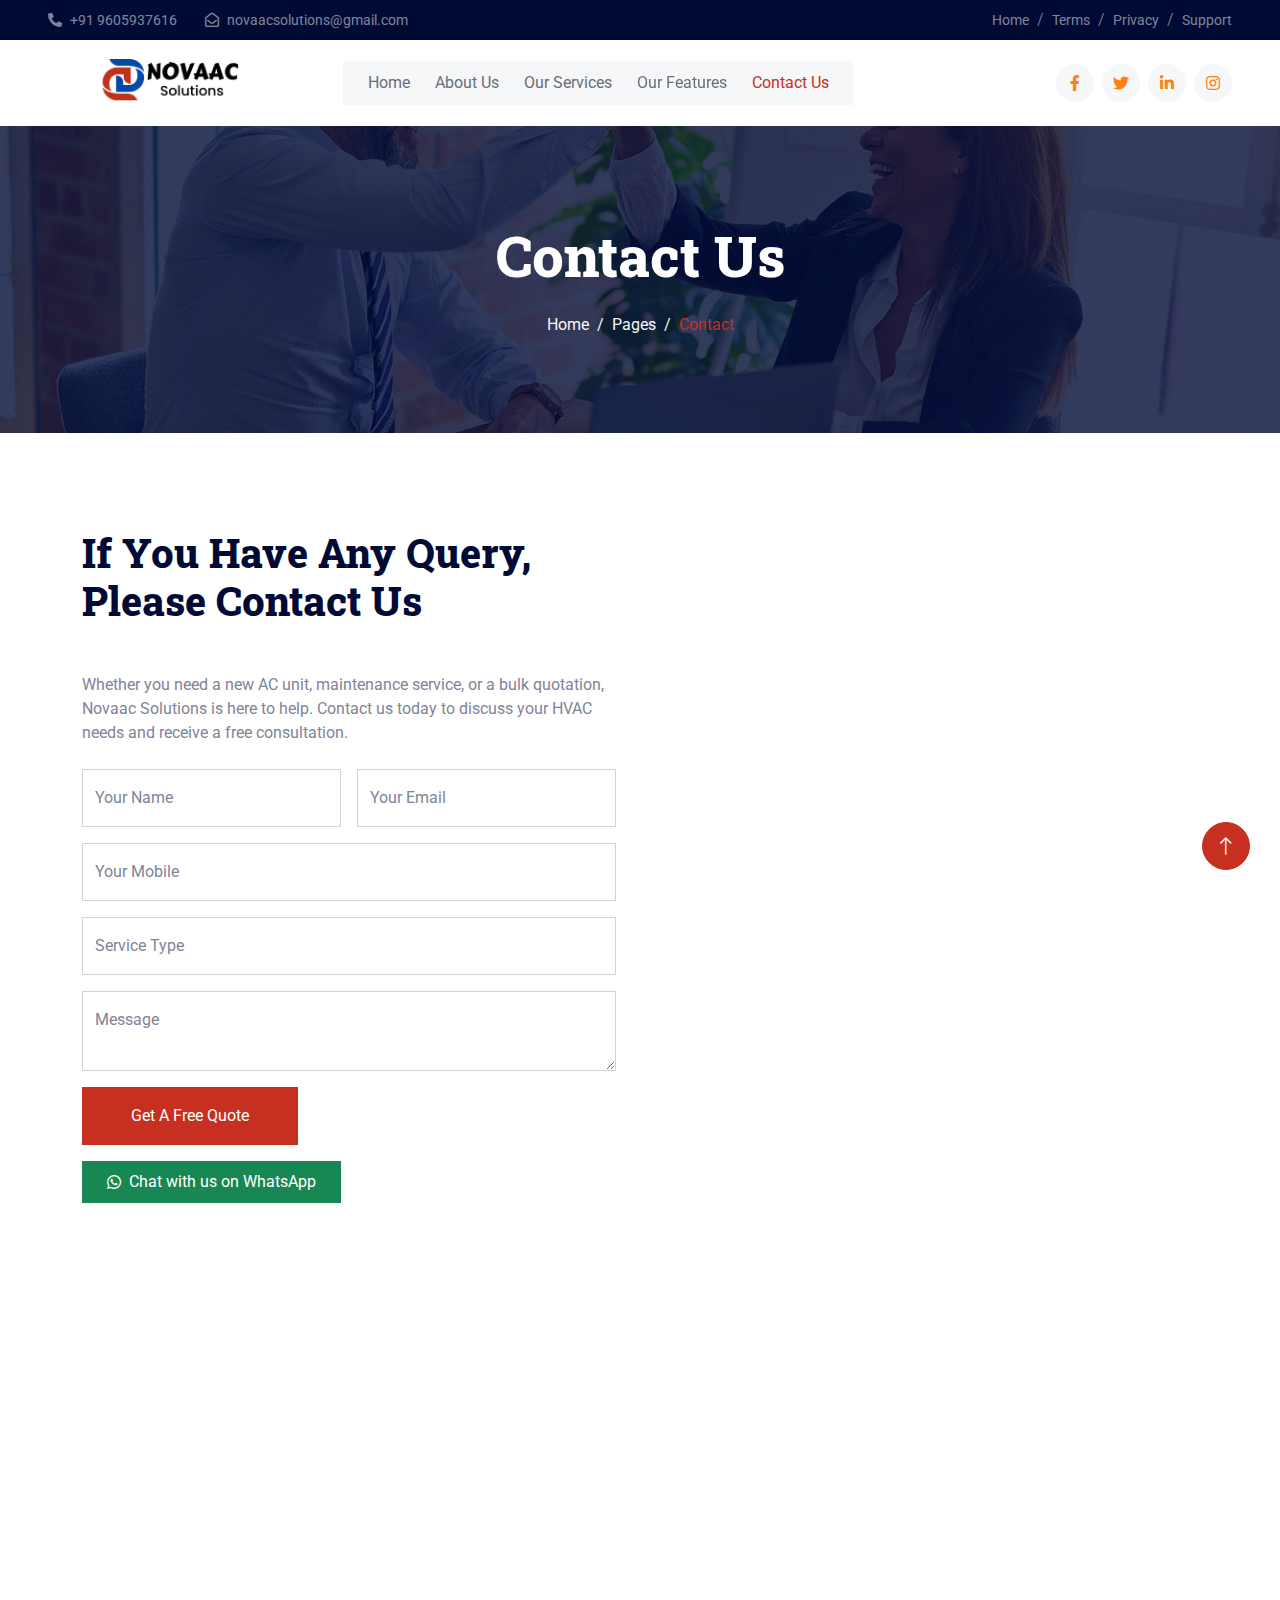
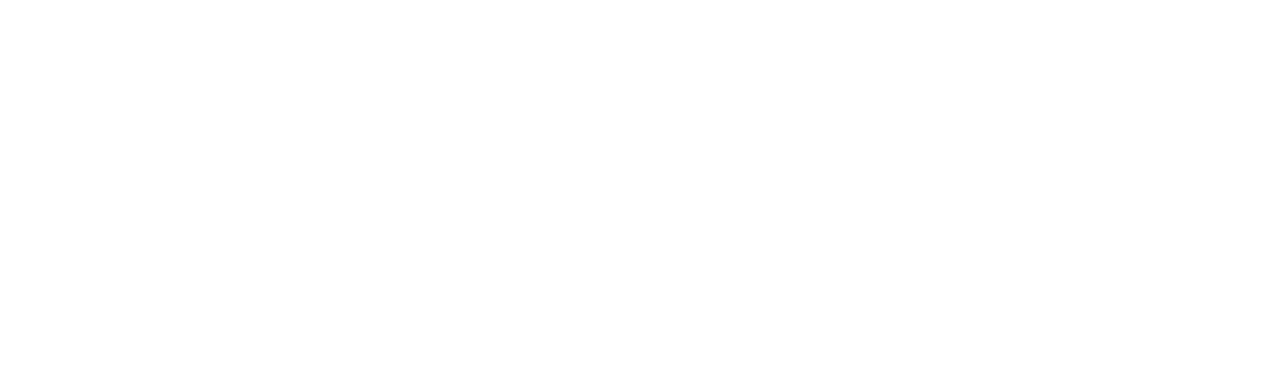
<file: contact.html>
<!DOCTYPE html>
<html lang="en">

<head>
    <meta charset="utf-8">
    <title>Novaac Solutions</title>
    <meta content="width=device-width, initial-scale=1.0" name="viewport">
    <meta content="" name="keywords">
    <meta content="" name="description">

    <!-- Favicon -->
    <link href="img/favicon.ico" rel="icon">

    <!-- Google Web Fonts -->
    <link rel="preconnect" href="https://fonts.googleapis.com">
    <link rel="preconnect" href="https://fonts.gstatic.com" crossorigin>
    <link
        href="https://fonts.googleapis.com/css2?family=Roboto+Slab:wght@400;600;800&family=Roboto:wght@400;500;700&display=swap"
        rel="stylesheet">

    <!-- Icon Font Stylesheet -->
    <link href="https://cdnjs.cloudflare.com/ajax/libs/font-awesome/5.10.0/css/all.min.css" rel="stylesheet">
    <link href="https://cdn.jsdelivr.net/npm/bootstrap-icons@1.4.1/font/bootstrap-icons.css" rel="stylesheet">

    <!-- Libraries Stylesheet -->
    <link href="lib/animate/animate.min.css" rel="stylesheet">
    <link href="lib/owlcarousel/assets/owl.carousel.min.css" rel="stylesheet">

    <!-- Customized Bootstrap Stylesheet -->
    <link href="css/bootstrap.min.css" rel="stylesheet">

    <!-- Template Stylesheet -->
    <link href="css/style.css" rel="stylesheet">
</head>

<body>
    <!-- Spinner Start -->
    <div id="spinner"
        class="show bg-white position-fixed translate-middle w-100 vh-100 top-50 start-50 d-flex align-items-center justify-content-center">
        <div class="spinner-grow text-primary" role="status"></div>
    </div>
    <!-- Spinner End -->


    <!-- Topbar Start -->
    <div class="container-fluid bg-dark text-white-50 py-2 px-0 d-none d-lg-block">
        <div class="row gx-0 align-items-center">
            <div class="col-lg-7 px-5 text-start">
                <div class="h-100 d-inline-flex align-items-center me-4">
                    <small class="fa fa-phone-alt me-2"></small>
                    <small>+91 9605937616</small>
                </div>
                <div class="h-100 d-inline-flex align-items-center me-4">
                    <small class="far fa-envelope-open me-2"></small>
                    <small>novaacsolutions@gmail.com</small>
                </div>
                
            </div>
            <div class="col-lg-5 px-5 text-end">
                <ol class="breadcrumb justify-content-end mb-0">
                    <li class="breadcrumb-item"><a class="text-white-50 small" href="#">Home</a></li>
                    <li class="breadcrumb-item"><a class="text-white-50 small" href="#">Terms</a></li>
                    <li class="breadcrumb-item"><a class="text-white-50 small" href="#">Privacy</a></li>
                    <li class="breadcrumb-item"><a class="text-white-50 small" href="#">Support</a></li>
                </ol>
            </div>
        </div>
    </div>
    <!-- Topbar End -->


    <!-- Navbar Start -->
    <nav class="navbar navbar-expand-lg bg-white navbar-light sticky-top px-4 px-lg-5">
        <a href="index.html" class="navbar-brand d-flex align-items-center">
            <h3 class="m-0"><img class="img-fluid me-3 logo" src="img/icon/logo.png" alt=""></h3>
        </a>
        <button type="button" class="navbar-toggler" data-bs-toggle="collapse" data-bs-target="#navbarCollapse">
            <span class="navbar-toggler-icon"></span>
        </button>
        <div class="collapse navbar-collapse" id="navbarCollapse">
            <div class="navbar-nav mx-auto bg-light pe-4 py-3 py-lg-0">
                <a href="index.html" class="nav-item nav-link">Home</a>
                <a href="about.html" class="nav-item nav-link">About Us</a>
                <a href="service.html" class="nav-item nav-link">Our Services</a>
                <div class="nav-item dropdown">
                    <a href="feature.html" class="nav-item nav-link">Our Features</a>
                </div>
                <a href="contact.html" class="nav-item nav-link active">Contact Us</a>
            </div>
            <div class="h-100 d-lg-inline-flex align-items-center d-none">
                <a class="btn btn-square rounded-circle bg-light text-primary me-2" href=""><i
                        class="fab fa-facebook-f"></i></a>
                <a class="btn btn-square rounded-circle bg-light text-primary me-2" href=""><i
                        class="fab fa-twitter"></i></a>
                <a class="btn btn-square rounded-circle bg-light text-primary me-2" href=""><i
                        class="fab fa-linkedin-in"></i></a>
                <a class="btn btn-square rounded-circle bg-light text-primary me-0" href=""><i
                        class="fab fa-instagram"></i></a>
            </div>
        </div>
    </nav>
    <!-- Navbar End -->


    <!-- Page Header Start -->
    <div class="container-fluid page-header py-5 mb-5 wow fadeIn" data-wow-delay="0.1s">
        <div class="container text-center py-5">
            <h1 class="display-4 text-white animated slideInDown mb-4">Contact Us</h1>
            <nav aria-label="breadcrumb animated slideInDown">
                <ol class="breadcrumb justify-content-center mb-0">
                    <li class="breadcrumb-item"><a href="#">Home</a></li>
                    <li class="breadcrumb-item"><a href="#">Pages</a></li>
                    <li class="breadcrumb-item active" aria-current="page">Contact</li>
                </ol>
            </nav>
        </div>
    </div>
    <!-- Page Header End -->


    <!-- Contact Start -->
    <div class="container-xxl py-5">
        <div class="container">
            <div class="row g-5">
                <div class="col-lg-6 wow fadeIn" data-wow-delay="0.1s">
                    <h1 class="display-6 mb-5">If You Have Any Query, Please Contact Us</h1>
                    <p class="mb-4">Whether you need a new AC unit, maintenance service, or a bulk
                        quotation, Novaac Solutions is here to help. Contact us today to discuss your HVAC needs and
                        receive a free consultation.</p>
                    <form action="https://formspree.io/f/mdkogwkg" method="POST" onsubmit="resetForm()">
                        <div class="row g-3">
                            <div class="col-md-6">
                                <div class="form-floating">
                                    <input type="text" class="form-control" id="customerName" name="customer_name"
                                        placeholder="Customer Name" required>
                                    <label for="customerName">Your Name</label>
                                </div>
                            </div>
                            <div class="col-md-6">
                                <div class="form-floating">
                                    <input type="email" class="form-control" id="customerEmail" name="customer_email"
                                        placeholder="Customer Email" required>
                                    <label for="customerEmail">Your Email</label>
                                </div>
                            </div>
                            <div class="col-12">
                                <div class="form-floating">
                                    <input type="tel" class="form-control" id="customerMobile" name="customer_mobile"
                                        placeholder="Mobile Number" required pattern="[0-9]{10}"
                                        title="Please enter a 10-digit mobile number">

                                    <label for="customerMobile">Your Mobile</label>
                                </div>
                            </div>
                            <div class="col-12">
                                <div class="form-floating">
                                    <input type="text" class="form-control" id="serviceType" name="service_type"
                                        placeholder="Service Type" required>
                                    <label for="serviceType">Service Type</label>
                                </div>
                            </div>
                            <div class="col-12">
                                <div class="form-floating">
                                    <textarea class="form-control" placeholder="Leave a message here"
                                        id="customerMessage" name="customer_message" style="height: 80px"></textarea>
                                    <label for="customerMessage">Message</label>
                                </div>
                            </div>
                            <div class="col-12">
                                <button class="btn btn-primary py-3 px-5" type="submit">Get A Free
                                    Quote</button>
                            </div>
                            <div>
                                <a href="https://wa.me/9605937616?text=Hello%20I%20need%20assistance%20with%20your%20services." 
                                   target="_blank" 
                                   class="btn btn-success py-2 px-4 d-inline-flex align-items-center">
                                    <i class="fab fa-whatsapp me-2"></i>Chat with us on WhatsApp
                                </a>
                            </div>                            
                        </div>
                    </form>
                </div>
                <div class="col-lg-6 wow fadeIn" data-wow-delay="0.5s" style="min-height: 450px;">
                    <div class="position-relative overflow-hidden h-100">
                        <iframe class="position-relative w-100 h-100"
                        src="https://maps.google.com/maps?width=600&amp;height=400&amp;hl=en&amp;q=novaac solutions&amp;t=&amp;z=14&amp;ie=UTF8&amp;iwloc=B&amp;output=embed"
                            frameborder="0" style="min-height: 450px; border:0;" allowfullscreen="" aria-hidden="false"
                            tabindex="0"></iframe>
                    </div>
                </div>
            </div>
        </div>
    </div>

    <!-- Contact End -->


    <!-- Footer Start -->
    <div class="container-fluid bg-dark footer mt-5 pt-5 wow fadeIn" data-wow-delay="0.1s">
        <div class="container py-5">
            <div class="row g-5">
                <div class="col-md-6">
                    <h1 class="text-white mb-4"><img class="img-fluid me-3 footer-logo" src="img/icon/footer-logo.png"
                            alt=""></h1>
                    <span>Your trusted partner for comprehensive HVAC services, including AC sales, installations,
                        repairs, and maintenance.</span>
                </div>
                <div class="col-md-6">
                    <h5 class="text-light mb-4">Newsletter</h5>
                    <p>Efficient Cooling, Expert Solutions – Trust Novaac for All Your HVAC Needs</p>
                    <div class="position-relative">
                        <input class="form-control bg-transparent w-100 py-3 ps-4 pe-5" type="text"
                            placeholder="Your email">
                        <button type="button"
                            class="btn btn-primary py-2 px-3 position-absolute top-0 end-0 mt-2 me-2">SignUp</button>
                    </div>
                </div>
                <div class="col-lg-3 col-md-6">
                    <h5 class="text-light mb-4">Get In Touch</h5>
                    <p><i class="fa fa-map-marker-alt me-3"></i>OP1/253, Ancy Building, Poozhanadu Thiruvananthapuram,
                        Kerala 695125</p>
                    <p><i class="fa fa-phone-alt me-3"></i>+91 9605937616</p>
                    <p><i class="fa fa-envelope me-3"></i>novaacsolutions@gmail.com</p>
                </div>
                <div class="col-lg-3 col-md-6">
                    <h5 class="text-light mb-4">Our Services</h5>
                    <a class="btn btn-link" href="">AC Installation</a>
                    <a class="btn btn-link" href="">Cooling Services</a>
                    <a class="btn btn-link" href="">Air Conditioning Sales & HVAC Parts</a>
                    <a class="btn btn-link" href="">Annual Inspections</a>
                </div>
                <div class="col-lg-3 col-md-6">
                    <h5 class="text-light mb-4">Quick Links</h5>
                    <a class="btn btn-link" href="">About Us</a>
                    <a class="btn btn-link" href="">Contact Us</a>
                    <a class="btn btn-link" href="">Our Services</a>
                    <a class="btn btn-link" href="">Terms & Condition</a>
                </div>
                <div class="col-lg-3 col-md-6">
                    <h5 class="text-light mb-4">Follow Us</h5>
                    <div class="d-flex">
                        <a class="btn btn-square rounded-circle me-1" href=""><i class="fab fa-twitter"></i></a>
                        <a class="btn btn-square rounded-circle me-1" href=""><i class="fab fa-facebook-f"></i></a>
                        <a class="btn btn-square rounded-circle me-1" href=""><i class="fab fa-youtube"></i></a>
                        <a class="btn btn-square rounded-circle me-1" href=""><i class="fab fa-linkedin-in"></i></a>
                    </div>
                </div>
            </div>
        </div>
        <div class="container-fluid copyright">
            <div class="container">
                <div class="row">
                    <div class="col-md-6 text-center text-md-start mb-3 mb-md-0">
                        &copy; <a href="#">Novaac Solutions</a>, All Right Reserved.
                    </div>

                </div>
            </div>
        </div>
    </div>
    <!-- Footer End -->

    <!-- Back to Top -->
    <a href="#" class="btn btn-lg btn-primary btn-lg-square rounded-circle back-to-top"><i
            class="bi bi-arrow-up"></i></a>


    <!-- JavaScript Libraries -->
    <script src="https://code.jquery.com/jquery-3.4.1.min.js"></script>
    <script src="https://cdn.jsdelivr.net/npm/bootstrap@5.0.0/dist/js/bootstrap.bundle.min.js"></script>
    <script src="lib/wow/wow.min.js"></script>
    <script src="lib/easing/easing.min.js"></script>
    <script src="lib/waypoints/waypoints.min.js"></script>
    <script src="lib/owlcarousel/owl.carousel.min.js"></script>
    <script src="lib/counterup/counterup.min.js"></script>
    <script src="lib/parallax/parallax.min.js"></script>

    <!-- Template Javascript -->
    <script src="js/main.js"></script>
</body>

</html>
</file>
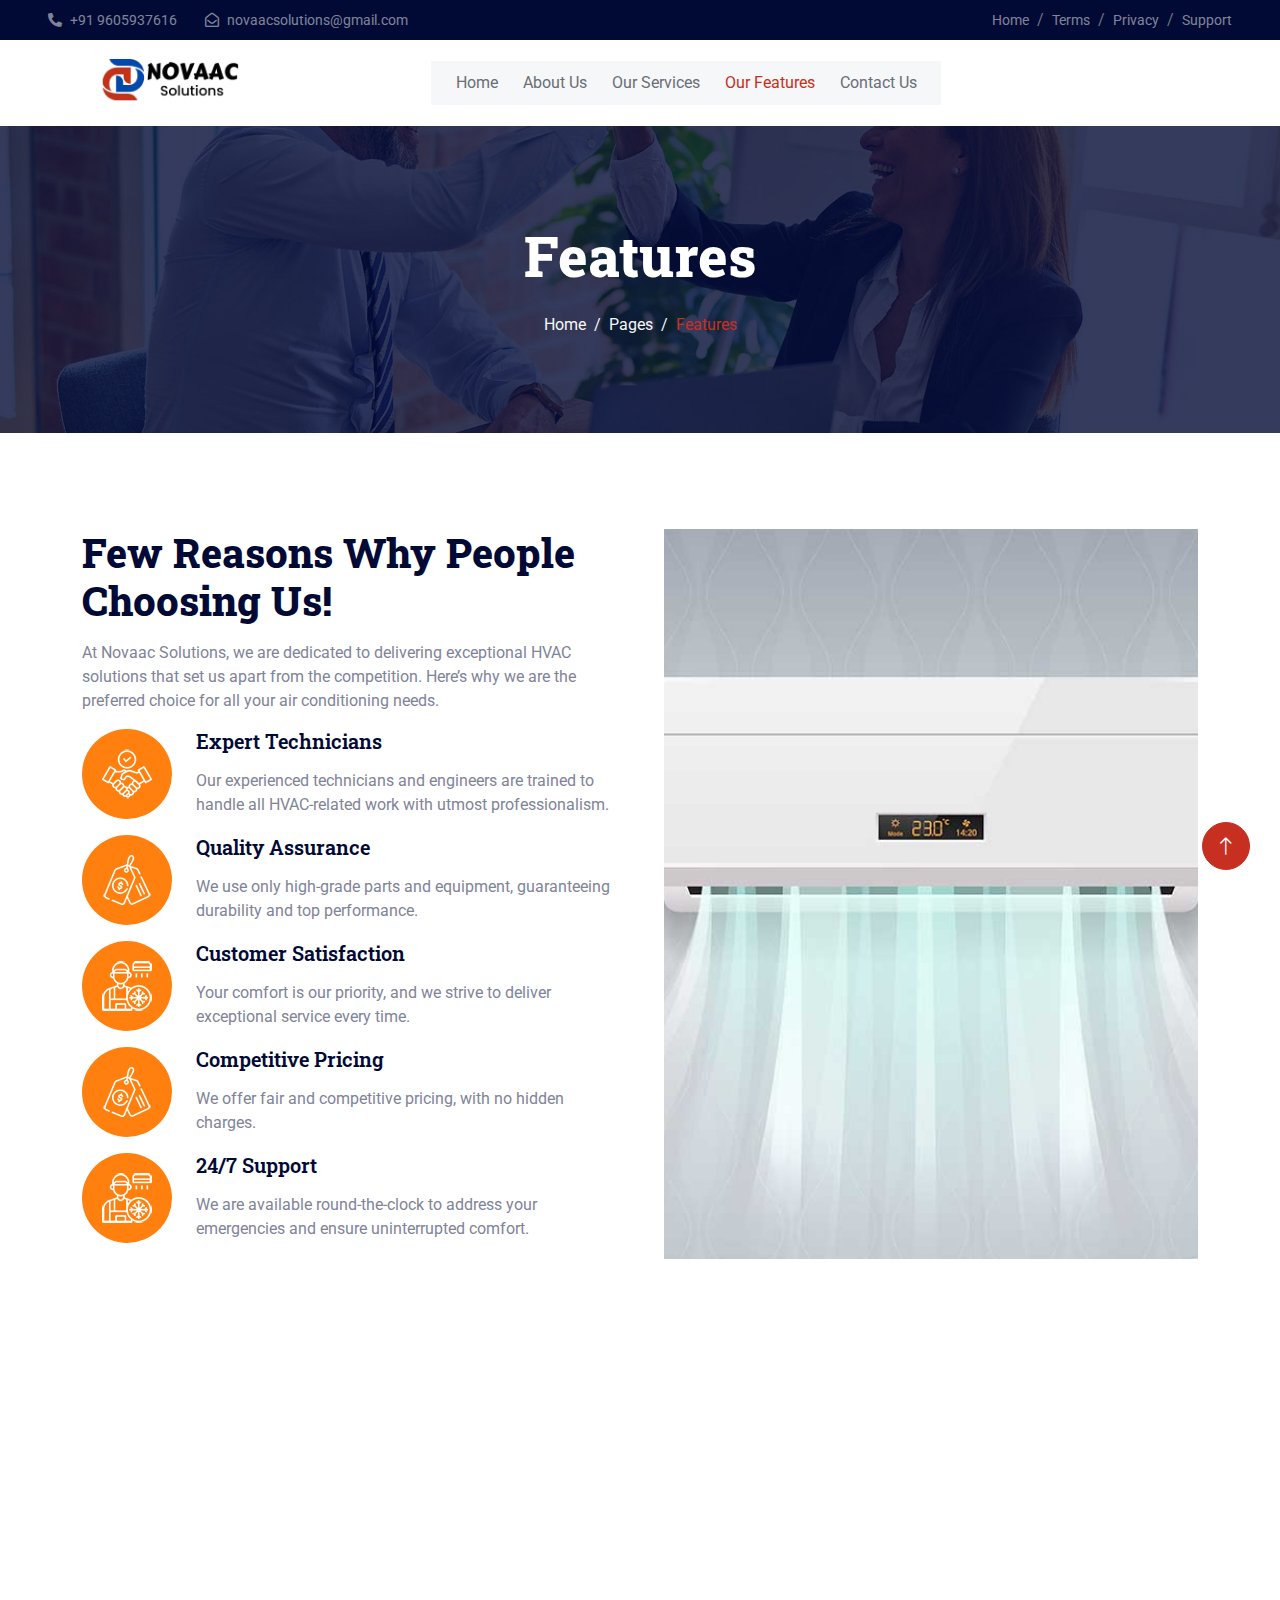
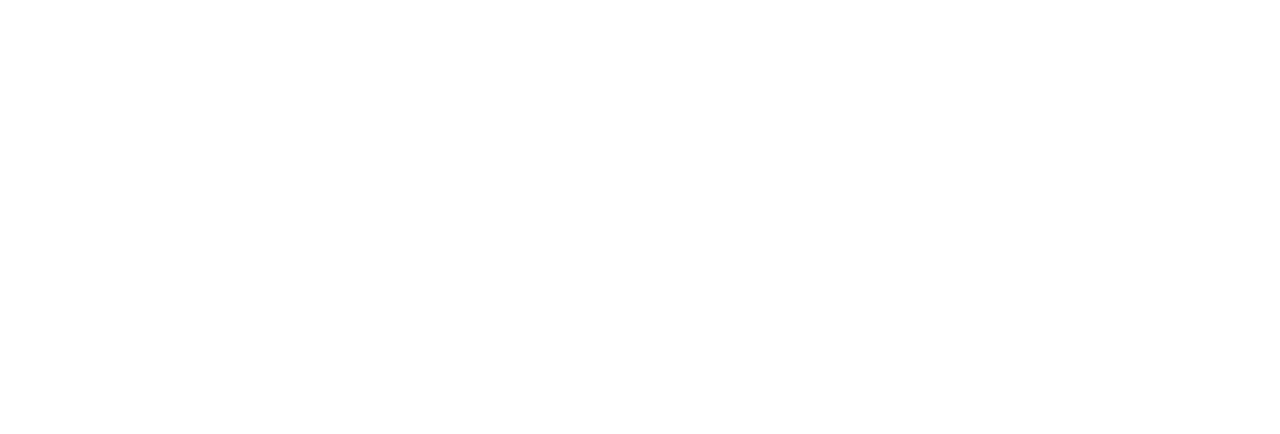
<file: feature.html>
<!DOCTYPE html>
<html lang="en">

<head>
    <meta charset="utf-8">
    <title>Novaac Solutions</title>
    <meta content="width=device-width, initial-scale=1.0" name="viewport">
    <meta content="" name="keywords">
    <meta content="" name="description">

    <!-- Favicon -->
    <link href="img/favicon.ico" rel="icon">

    <!-- Google Web Fonts -->
    <link rel="preconnect" href="https://fonts.googleapis.com">
    <link rel="preconnect" href="https://fonts.gstatic.com" crossorigin>
    <link
        href="https://fonts.googleapis.com/css2?family=Roboto+Slab:wght@400;600;800&family=Roboto:wght@400;500;700&display=swap"
        rel="stylesheet">

    <!-- Icon Font Stylesheet -->
    <link href="https://cdnjs.cloudflare.com/ajax/libs/font-awesome/5.10.0/css/all.min.css" rel="stylesheet">
    <link href="https://cdn.jsdelivr.net/npm/bootstrap-icons@1.4.1/font/bootstrap-icons.css" rel="stylesheet">

    <!-- Libraries Stylesheet -->
    <link href="lib/animate/animate.min.css" rel="stylesheet">
    <link href="lib/owlcarousel/assets/owl.carousel.min.css" rel="stylesheet">

    <!-- Customized Bootstrap Stylesheet -->
    <link href="css/bootstrap.min.css" rel="stylesheet">

    <!-- Template Stylesheet -->
    <link href="css/style.css" rel="stylesheet">
</head>

<body>
    <!-- Spinner Start -->
    <div id="spinner"
        class="show bg-white position-fixed translate-middle w-100 vh-100 top-50 start-50 d-flex align-items-center justify-content-center">
        <div class="spinner-grow text-primary" role="status"></div>
    </div>
    <!-- Spinner End -->


    <!-- Topbar Start -->
    <div class="container-fluid bg-dark text-white-50 py-2 px-0 d-none d-lg-block">
        <div class="row gx-0 align-items-center">
            <div class="col-lg-7 px-5 text-start">
                <div class="h-100 d-inline-flex align-items-center me-4">
                    <small class="fa fa-phone-alt me-2"></small>
                    <small>+91 9605937616</small>
                </div>
                <div class="h-100 d-inline-flex align-items-center me-4">
                    <small class="far fa-envelope-open me-2"></small>
                    <small>novaacsolutions@gmail.com</small>
                </div>
            </div>
            <div class="col-lg-5 px-5 text-end">
                <ol class="breadcrumb justify-content-end mb-0">
                    <li class="breadcrumb-item"><a class="text-white-50 small" href="#">Home</a></li>
                    <li class="breadcrumb-item"><a class="text-white-50 small" href="#">Terms</a></li>
                    <li class="breadcrumb-item"><a class="text-white-50 small" href="#">Privacy</a></li>
                    <li class="breadcrumb-item"><a class="text-white-50 small" href="#">Support</a></li>
                </ol>
            </div>
        </div>
    </div>
    <!-- Topbar End -->


    <!-- Navbar Start -->
    <nav class="navbar navbar-expand-lg bg-white navbar-light sticky-top px-4 px-lg-5">
        <a href="index.html" class="navbar-brand d-flex align-items-center">
            <h3 class="m-0"><img class="img-fluid me-3 logo" src="img/icon/logo.png" alt=""></h3>
        </a>
        <button type="button" class="navbar-toggler" data-bs-toggle="collapse" data-bs-target="#navbarCollapse">
            <span class="navbar-toggler-icon"></span>
        </button>
        <div class="collapse navbar-collapse" id="navbarCollapse">
            <div class="navbar-nav mx-auto bg-light pe-4 py-3 py-lg-0">
                <a href="index.html" class="nav-item nav-link ">Home</a>
                <a href="about.html" class="nav-item nav-link">About Us</a>
                <a href="service.html" class="nav-item nav-link">Our Services</a>
                <a href="feature.html" class="nav-item nav-link active">Our Features</a>
                <a href="contact.html" class="nav-item nav-link">Contact Us</a>
            </div>
        </div>
    </nav>
    <!-- Navbar End -->


    <!-- Page Header Start -->
    <div class="container-fluid page-header py-5 mb-5 wow fadeIn" data-wow-delay="0.1s">
        <div class="container text-center py-5">
            <h1 class="display-4 text-white animated slideInDown mb-4">Features</h1>
            <nav aria-label="breadcrumb animated slideInDown">
                <ol class="breadcrumb justify-content-center mb-0">
                    <li class="breadcrumb-item"><a href="#">Home</a></li>
                    <li class="breadcrumb-item"><a href="#">Pages</a></li>
                    <li class="breadcrumb-item active" aria-current="page">Features</li>
                </ol>
            </nav>
        </div>
    </div>
    <!-- Page Header End -->


    <!-- Features Start -->
    <div class="container-xxl py-5">
        <div class="container">
            <div class="row g-5">
                <div class="col-lg-6 wow fadeInUp" data-wow-delay="0.1s">
                    <h1 class="display-6 mb-3">Few Reasons Why People Choosing Us!</h1>
                    <p class="mb-3">At Novaac Solutions, we are dedicated to delivering exceptional HVAC solutions that
                        set us apart from the competition. Here’s why we are the preferred choice for all your air
                        conditioning needs.</p>
                    <div class="d-flex mb-3">
                        <div class="flex-shrink-0 btn-square bg-primary rounded-circle"
                            style="width: 90px; height: 90px;">
                            <img class="img-fluid" src="img/icon/icon-08-light.png" alt="">
                        </div>
                        <div class="ms-4">
                            <h5 class="mb-3">Expert Technicians</h5>
                            <span>Our experienced technicians and engineers are trained to handle all HVAC-related work
                                with utmost professionalism.</span>
                        </div>
                    </div>
                    <div class="d-flex mb-3">
                        <div class="flex-shrink-0 btn-square bg-primary rounded-circle"
                            style="width: 90px; height: 90px;">
                            <img class="img-fluid" src="img/icon/icon-10-light.png" alt="">
                        </div>
                        <div class="ms-4">
                            <h5 class="mb-3">Quality Assurance</h5>
                            <span>We use only high-grade parts and equipment, guaranteeing durability and top
                                performance.</span>
                        </div>
                    </div>
                    <div class="d-flex mb-3">
                        <div class="flex-shrink-0 btn-square bg-primary rounded-circle"
                            style="width: 90px; height: 90px;">
                            <img class="img-fluid" src="img/icon/icon-06-light.png" alt="">
                        </div>
                        <div class="ms-4">
                            <h5 class="mb-3">Customer Satisfaction</h5>
                            <span>Your comfort is our priority, and we strive to deliver exceptional service every
                                time.</span>
                        </div>
                    </div>
                    <div class="d-flex mb-3">
                        <div class="flex-shrink-0 btn-square bg-primary rounded-circle"
                            style="width: 90px; height: 90px;">
                            <img class="img-fluid" src="img/icon/icon-10-light.png" alt="">
                        </div>
                        <div class="ms-4">
                            <h5 class="mb-3">Competitive Pricing</h5>
                            <span>We offer fair and competitive pricing, with no hidden charges.</span>
                        </div>
                    </div>
                    <div class="d-flex mb-3">
                        <div class="flex-shrink-0 btn-square bg-primary rounded-circle"
                            style="width: 90px; height: 90px;">
                            <img class="img-fluid" src="img/icon/icon-06-light.png" alt="">
                        </div>
                        <div class="ms-4">
                            <h5 class="mb-3">24/7 Support</h5>
                            <span>We are available round-the-clock to address your emergencies and ensure uninterrupted
                                comfort.</span>
                        </div>
                    </div>
                </div>
                <div class="col-lg-6 wow fadeInUp" data-wow-delay="0.5s">
                    <div class="position-relative rounded overflow-hidden h-100" style="min-height: 400px;">
                        <img class="position-absolute w-100 h-100" src="img/feature.jpg" alt=""
                            style="object-fit: cover;">
                    </div>
                </div>
            </div>
        </div>
    </div>
    <!-- Features End -->


    <!-- Footer Start -->
    <div class="container-fluid bg-dark footer mt-5 pt-5 wow fadeIn" data-wow-delay="0.1s">
        <div class="container py-5">
            <div class="row g-5">
                <div class="col-md-6">
                    <h1 class="text-white mb-4"><img class="img-fluid me-3 footer-logo" src="img/icon/footer-logo.png"
                            alt=""></h1>
                    <span>Your trusted partner for comprehensive HVAC services, including AC sales, installations,
                        repairs, and maintenance.</span>
                </div>
                <div class="col-md-6">
                    <h5 class="text-light mb-4">Newsletter</h5>
                    <p>Efficient Cooling, Expert Solutions – Trust Novaac for All Your HVAC Needs</p>
                    <div class="position-relative">
                        <input class="form-control bg-transparent w-100 py-3 ps-4 pe-5" type="text"
                            placeholder="Your email">
                        <button type="button"
                            class="btn btn-primary py-2 px-3 position-absolute top-0 end-0 mt-2 me-2">SignUp</button>
                    </div>
                </div>
                <div class="col-lg-3 col-md-6">
                    <h5 class="text-light mb-4">Get In Touch</h5>
                    <p><i class="fa fa-map-marker-alt me-3"></i>OP1/253, Ancy Building, Poozhanadu Thiruvananthapuram,
                        Kerala 695125</p>
                    <p><i class="fa fa-phone-alt me-3"></i>+91 9605937616</p>
                    <p><i class="fa fa-envelope me-3"></i>novaacsolutions@gmail.com</p>
                </div>
                <div class="col-lg-3 col-md-6">
                    <h5 class="text-light mb-4">Our Services</h5>
                    <a class="btn btn-link" href="">AC Installation</a>
                    <a class="btn btn-link" href="">Cooling Services</a>
                    <a class="btn btn-link" href="">Air Conditioning Sales & HVAC Parts</a>
                    <a class="btn btn-link" href="">Annual Inspections</a>
                </div>
                <div class="col-lg-3 col-md-6">
                    <h5 class="text-light mb-4">Quick Links</h5>
                    <a class="btn btn-link" href="">About Us</a>
                    <a class="btn btn-link" href="">Contact Us</a>
                    <a class="btn btn-link" href="">Our Services</a>
                    <a class="btn btn-link" href="">Terms & Condition</a>
                </div>
                <div class="col-lg-3 col-md-6">
                    <h5 class="text-light mb-4">Follow Us</h5>
                    <div class="d-flex">
                        <a class="btn btn-square rounded-circle me-1" href=""><i class="fab fa-twitter"></i></a>
                        <a class="btn btn-square rounded-circle me-1" href=""><i class="fab fa-facebook-f"></i></a>
                        <a class="btn btn-square rounded-circle me-1" href=""><i class="fab fa-youtube"></i></a>
                        <a class="btn btn-square rounded-circle me-1" href=""><i class="fab fa-linkedin-in"></i></a>
                    </div>
                </div>
            </div>
        </div>
        <div class="container-fluid copyright">
            <div class="container">
                <div class="row">
                    <div class="col-md-6 text-center text-md-start mb-3 mb-md-0">
                        &copy; <a href="#">Novaac Solutions</a>, All Right Reserved.
                    </div>

                </div>
            </div>
        </div>
    </div>
    <!-- Footer End -->
     
    <!-- Back to Top -->
    <a href="#" class="btn btn-lg btn-primary btn-lg-square rounded-circle back-to-top"><i
            class="bi bi-arrow-up"></i></a>


    <!-- JavaScript Libraries -->
    <script src="https://code.jquery.com/jquery-3.4.1.min.js"></script>
    <script src="https://cdn.jsdelivr.net/npm/bootstrap@5.0.0/dist/js/bootstrap.bundle.min.js"></script>
    <script src="lib/wow/wow.min.js"></script>
    <script src="lib/easing/easing.min.js"></script>
    <script src="lib/waypoints/waypoints.min.js"></script>
    <script src="lib/owlcarousel/owl.carousel.min.js"></script>
    <script src="lib/counterup/counterup.min.js"></script>
    <script src="lib/parallax/parallax.min.js"></script>

    <!-- Template Javascript -->
    <script src="js/main.js"></script>
</body>

</html>
</file>
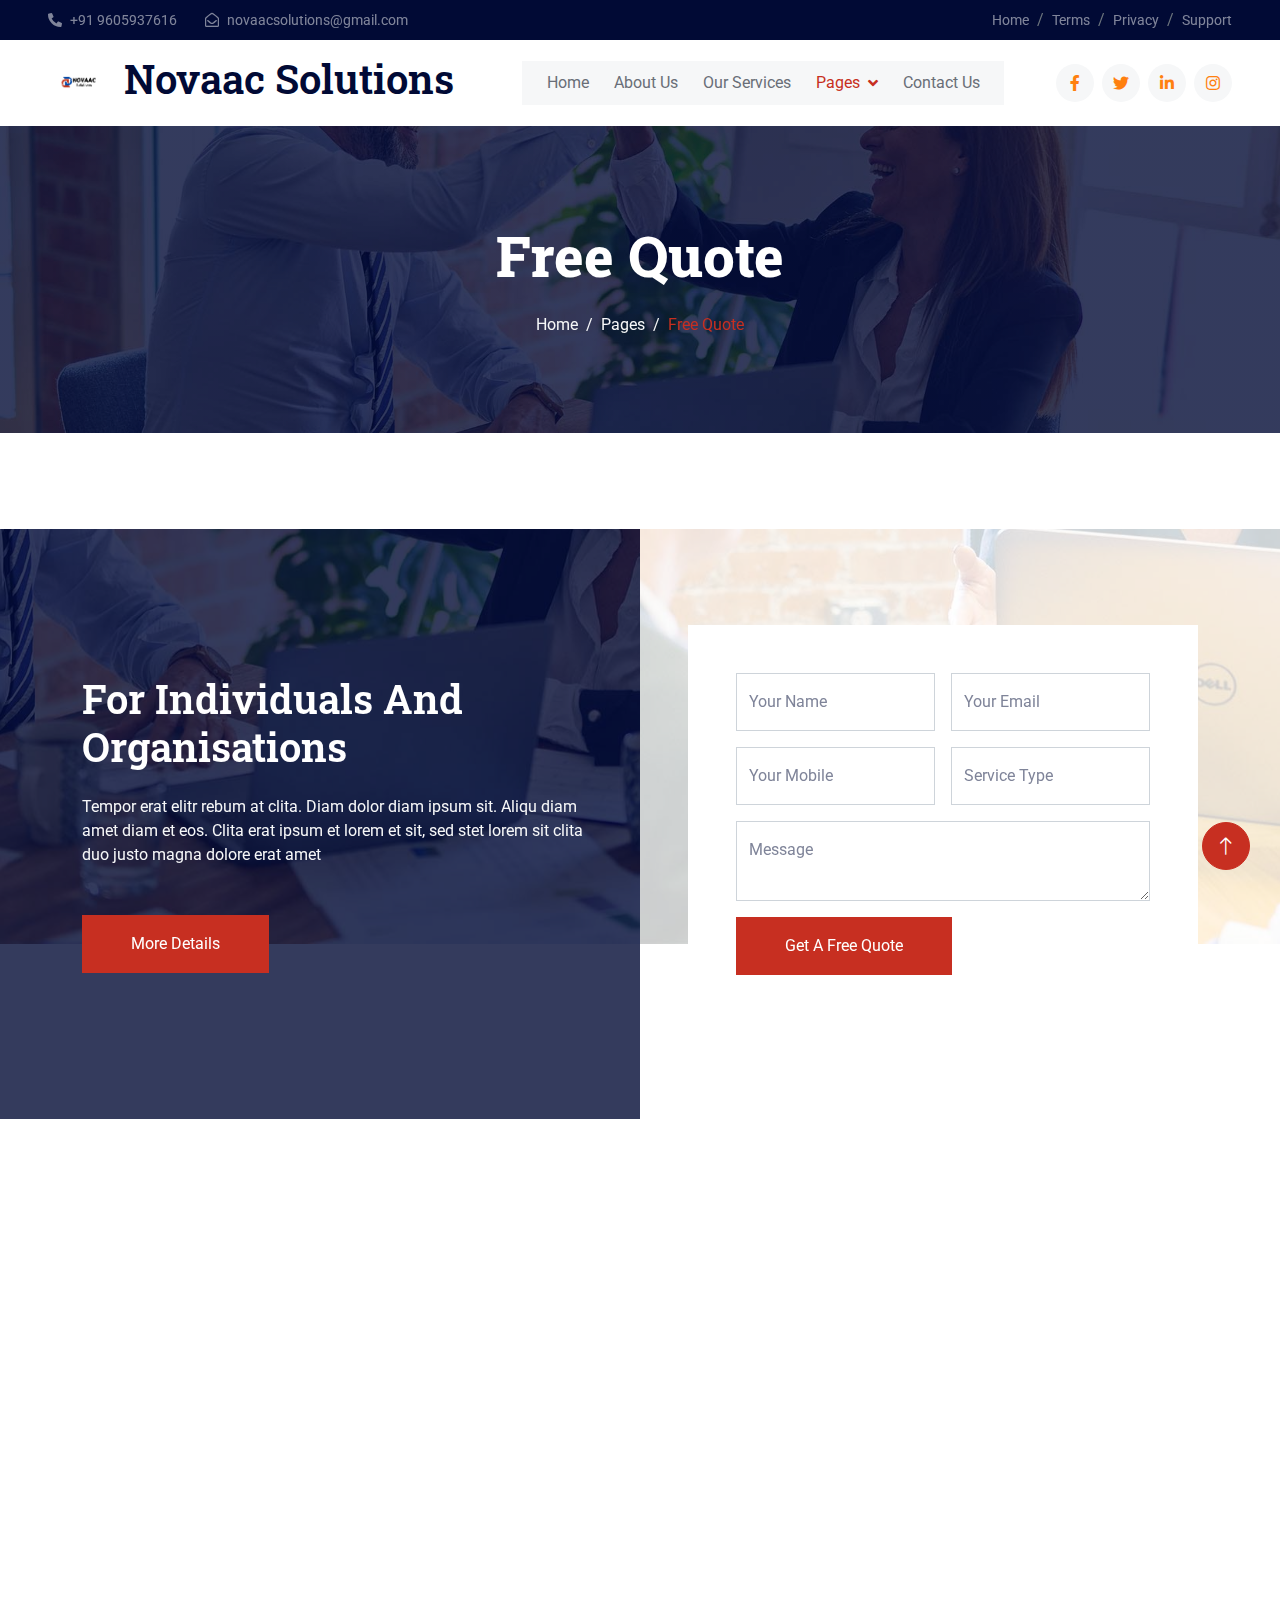
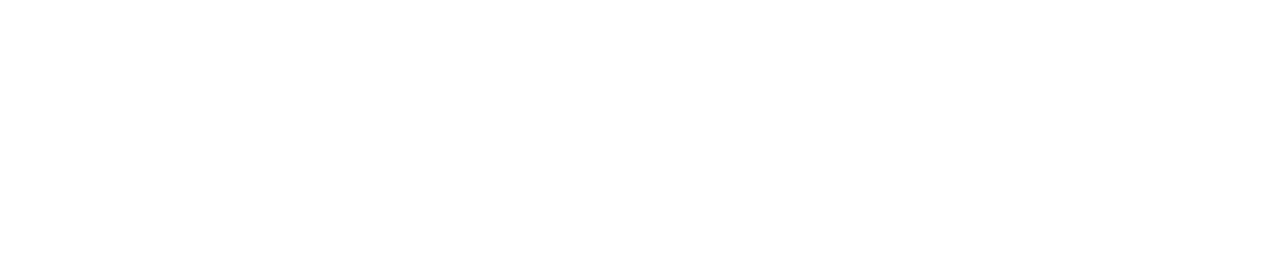
<file: quote.html>
<!DOCTYPE html>
<html lang="en">

<head>
    <meta charset="utf-8">
    <title>Novaac Solutions</title>
    <meta content="width=device-width, initial-scale=1.0" name="viewport">
    <meta content="" name="keywords">
    <meta content="" name="description">

    <!-- Favicon -->
    <link href="img/favicon.ico" rel="icon">

    <!-- Google Web Fonts -->
    <link rel="preconnect" href="https://fonts.googleapis.com">
    <link rel="preconnect" href="https://fonts.gstatic.com" crossorigin>
    <link href="https://fonts.googleapis.com/css2?family=Roboto+Slab:wght@400;600;800&family=Roboto:wght@400;500;700&display=swap" rel="stylesheet"> 

    <!-- Icon Font Stylesheet -->
    <link href="https://cdnjs.cloudflare.com/ajax/libs/font-awesome/5.10.0/css/all.min.css" rel="stylesheet">
    <link href="https://cdn.jsdelivr.net/npm/bootstrap-icons@1.4.1/font/bootstrap-icons.css" rel="stylesheet">

    <!-- Libraries Stylesheet -->
    <link href="lib/animate/animate.min.css" rel="stylesheet">
    <link href="lib/owlcarousel/assets/owl.carousel.min.css" rel="stylesheet">

    <!-- Customized Bootstrap Stylesheet -->
    <link href="css/bootstrap.min.css" rel="stylesheet">

    <!-- Template Stylesheet -->
    <link href="css/style.css" rel="stylesheet">
</head>

<body>
    <!-- Spinner Start -->
    <div id="spinner" class="show bg-white position-fixed translate-middle w-100 vh-100 top-50 start-50 d-flex align-items-center justify-content-center">
        <div class="spinner-grow text-primary" role="status"></div>
    </div>
    <!-- Spinner End -->


    <!-- Topbar Start -->
    <div class="container-fluid bg-dark text-white-50 py-2 px-0 d-none d-lg-block">
        <div class="row gx-0 align-items-center">
            <div class="col-lg-7 px-5 text-start">
                <div class="h-100 d-inline-flex align-items-center me-4">
                    <small class="fa fa-phone-alt me-2"></small>
                    <small>+91 9605937616</small>
                </div>
                <div class="h-100 d-inline-flex align-items-center me-4">
                    <small class="far fa-envelope-open me-2"></small>
                    <small>novaacsolutions@gmail.com</small>
                </div>
            </div>
            <div class="col-lg-5 px-5 text-end">
                <ol class="breadcrumb justify-content-end mb-0">
                    <li class="breadcrumb-item"><a class="text-white-50 small" href="#">Home</a></li>
                    <li class="breadcrumb-item"><a class="text-white-50 small" href="#">Terms</a></li>
                    <li class="breadcrumb-item"><a class="text-white-50 small" href="#">Privacy</a></li>
                    <li class="breadcrumb-item"><a class="text-white-50 small" href="#">Support</a></li>
                </ol>
            </div>
        </div>
    </div>
    <!-- Topbar End -->


    <!-- Navbar Start -->
    <nav class="navbar navbar-expand-lg bg-white navbar-light sticky-top px-4 px-lg-5">
        <a href="index.html" class="navbar-brand d-flex align-items-center">
            <h1 class="m-0"><img class="img-fluid me-3" src="img/icon/logo.png" alt="">Novaac Solutions</h1>
        </a>
        <button type="button" class="navbar-toggler" data-bs-toggle="collapse" data-bs-target="#navbarCollapse">
            <span class="navbar-toggler-icon"></span>
        </button>
        <div class="collapse navbar-collapse" id="navbarCollapse">
            <div class="navbar-nav mx-auto bg-light pe-4 py-3 py-lg-0">
                <a href="index.html" class="nav-item nav-link">Home</a>
                <a href="about.html" class="nav-item nav-link">About Us</a>
                <a href="service.html" class="nav-item nav-link">Our Services</a>
                <div class="nav-item dropdown">
                    <a href="#" class="nav-link dropdown-toggle active" data-bs-toggle="dropdown">Pages</a>
                    <div class="dropdown-menu bg-light border-0 m-0">
                        <a href="feature.html" class="dropdown-item">Features</a>
                        <a href="quote.html" class="dropdown-item active">Free Quote</a>
                        <a href="team.html" class="dropdown-item">Our Team</a>
                        <a href="testimonial.html" class="dropdown-item">Testimonial</a>
                        <a href="404.html" class="dropdown-item">404 Page</a>
                    </div>
                </div>
                <a href="contact.html" class="nav-item nav-link">Contact Us</a>
            </div>
            <div class="h-100 d-lg-inline-flex align-items-center d-none">
                <a class="btn btn-square rounded-circle bg-light text-primary me-2" href=""><i class="fab fa-facebook-f"></i></a>
                <a class="btn btn-square rounded-circle bg-light text-primary me-2" href=""><i class="fab fa-twitter"></i></a>
                <a class="btn btn-square rounded-circle bg-light text-primary me-2" href=""><i class="fab fa-linkedin-in"></i></a>
                <a class="btn btn-square rounded-circle bg-light text-primary me-0" href=""><i class="fab fa-instagram"></i></a>
            </div>
        </div>
    </nav>
    <!-- Navbar End -->


    <!-- Page Header Start -->
    <div class="container-fluid page-header py-5 mb-5 wow fadeIn" data-wow-delay="0.1s">
        <div class="container text-center py-5">
            <h1 class="display-4 text-white animated slideInDown mb-4">Free Quote</h1>
            <nav aria-label="breadcrumb animated slideInDown">
                <ol class="breadcrumb justify-content-center mb-0">
                    <li class="breadcrumb-item"><a href="#">Home</a></li>
                    <li class="breadcrumb-item"><a href="#">Pages</a></li>
                    <li class="breadcrumb-item active" aria-current="page">Free Quote</li>
                </ol>
            </nav>
        </div>
    </div>
    <!-- Page Header End -->


    <!-- Quote Start -->
    <div class="container-fluid overflow-hidden px-lg-0" style="margin: 6rem 0;">
        <div class="container quote px-lg-0">
            <div class="row g-0 mx-lg-0">
                <div class="col-lg-6 quote-text" data-parallax="scroll" data-image-src="img/carousel-1.jpg">
                    <div class="h-100 px-4 px-sm-5 ps-lg-0 wow fadeIn" data-wow-delay="0.1s">
                        <h1 class="text-white mb-4">For Individuals And Organisations</h1>
                        <p class="text-light mb-5">Tempor erat elitr rebum at clita. Diam dolor diam ipsum sit. Aliqu diam amet diam et eos. Clita erat ipsum et lorem et sit, sed stet lorem sit clita duo justo magna dolore erat amet</p>
                        <a href="" class="align-self-start btn btn-primary py-3 px-5">More Details</a>
                    </div>
                </div>
                <div class="col-lg-6 quote-form" data-parallax="scroll" data-image-src="img/carousel-2.jpg">
                    <div class="h-100 px-4 px-sm-5 pe-lg-0 wow fadeIn" data-wow-delay="0.5s">
                        <div class="bg-white p-4 p-sm-5">
                            <div class="row g-3">
                                <div class="col-sm-6">
                                    <div class="form-floating">
                                        <input type="text" class="form-control" id="gname" placeholder="Gurdian Name">
                                        <label for="gname">Your Name</label>
                                    </div>
                                </div>
                                <div class="col-sm-6">
                                    <div class="form-floating">
                                        <input type="email" class="form-control" id="gmail" placeholder="Gurdian Email">
                                        <label for="gmail">Your Email</label>
                                    </div>
                                </div>
                                <div class="col-sm-6">
                                    <div class="form-floating">
                                        <input type="text" class="form-control" id="cname" placeholder="Child Name">
                                        <label for="cname">Your Mobile</label>
                                    </div>
                                </div>
                                <div class="col-sm-6">
                                    <div class="form-floating">
                                        <input type="text" class="form-control" id="cage" placeholder="Child Age">
                                        <label for="cage">Service Type</label>
                                    </div>
                                </div>
                                <div class="col-12">
                                    <div class="form-floating">
                                        <textarea class="form-control" placeholder="Leave a message here" id="message" style="height: 80px"></textarea>
                                        <label for="message">Message</label>
                                    </div>
                                </div>
                                <div class="col-12">
                                    <button class="btn btn-primary py-3 px-5" type="submit">Get A Free Quote</button>
                                </div>
                            </div>
                        </div>
                    </div>
                </div>
            </div>
        </div>
    </div>
    <!-- Quote End -->
        

    <!-- Footer Start -->
    <div class="container-fluid bg-dark footer mt-5 pt-5 wow fadeIn" data-wow-delay="0.1s">
        <div class="container py-5">
            <div class="row g-5">
                <div class="col-md-6">
                    <h1 class="text-white mb-4"><img class="img-fluid me-3 footer-logo" src="img/icon/footer-logo.png" alt=""></h1>
                    <span>Diam dolor diam ipsum sit. Aliqu diam amet diam et eos. Clita erat ipsum et lorem et sit, sed stet lorem sit clita. Diam dolor diam ipsum sit. Aliqu diam amet diam et eos. Clita erat ipsum et lorem et sit.</span>
                </div>
                <div class="col-md-6">
                    <h5 class="text-light mb-4">Newsletter</h5>
                    <p>Clita erat ipsum et lorem et sit, sed stet lorem sit clita.</p>
                    <div class="position-relative">
                        <input class="form-control bg-transparent w-100 py-3 ps-4 pe-5" type="text" placeholder="Your email">
                        <button type="button" class="btn btn-primary py-2 px-3 position-absolute top-0 end-0 mt-2 me-2">SignUp</button>
                    </div>
                </div>
                <div class="col-lg-3 col-md-6">
                    <h5 class="text-light mb-4">Get In Touch</h5>
                    <p><i class="fa fa-map-marker-alt me-3"></i>123 Street, New York, USA</p>
                    <p><i class="fa fa-phone-alt me-3"></i>+91 9605937616</p>
                    <p><i class="fa fa-envelope me-3"></i>novaacsolutions@gmail.com</p>
                </div>
                <div class="col-lg-3 col-md-6">
                    <h5 class="text-light mb-4">Our Services</h5>
                    <a class="btn btn-link" href="">AC Installation</a>
                    <a class="btn btn-link" href="">Cooling Services</a>
                    <a class="btn btn-link" href="">Heating Services</a>
                    <a class="btn btn-link" href="">Annual Inspections</a>
                </div>
                <div class="col-lg-3 col-md-6">
                    <h5 class="text-light mb-4">Quick Links</h5>
                    <a class="btn btn-link" href="">About Us</a>
                    <a class="btn btn-link" href="">Contact Us</a>
                    <a class="btn btn-link" href="">Our Services</a>
                    <a class="btn btn-link" href="">Terms & Condition</a>
                </div>
                <div class="col-lg-3 col-md-6">
                    <h5 class="text-light mb-4">Follow Us</h5>
                    <div class="d-flex">
                        <a class="btn btn-square rounded-circle me-1" href=""><i class="fab fa-twitter"></i></a>
                        <a class="btn btn-square rounded-circle me-1" href=""><i class="fab fa-facebook-f"></i></a>
                        <a class="btn btn-square rounded-circle me-1" href=""><i class="fab fa-youtube"></i></a>
                        <a class="btn btn-square rounded-circle me-1" href=""><i class="fab fa-linkedin-in"></i></a>
                    </div>
                </div>
            </div>
        </div>
        <div class="container-fluid copyright">
            <div class="container">
                <div class="row">
                    <div class="col-md-6 text-center text-md-start mb-3 mb-md-0">
                        &copy; <a href="#">Novaac Solutions</a>, All Right Reserved.
                    </div>
                    
                </div>
            </div>
        </div>
    </div>
    <!-- Footer End -->


    <!-- Back to Top -->
    <a href="#" class="btn btn-lg btn-primary btn-lg-square rounded-circle back-to-top"><i class="bi bi-arrow-up"></i></a>


    <!-- JavaScript Libraries -->
    <script src="https://code.jquery.com/jquery-3.4.1.min.js"></script>
    <script src="https://cdn.jsdelivr.net/npm/bootstrap@5.0.0/dist/js/bootstrap.bundle.min.js"></script>
    <script src="lib/wow/wow.min.js"></script>
    <script src="lib/easing/easing.min.js"></script>
    <script src="lib/waypoints/waypoints.min.js"></script>
    <script src="lib/owlcarousel/owl.carousel.min.js"></script>
    <script src="lib/counterup/counterup.min.js"></script>
    <script src="lib/parallax/parallax.min.js"></script>

    <!-- Template Javascript -->
    <script src="js/main.js"></script>
</body>

</html>
</file>
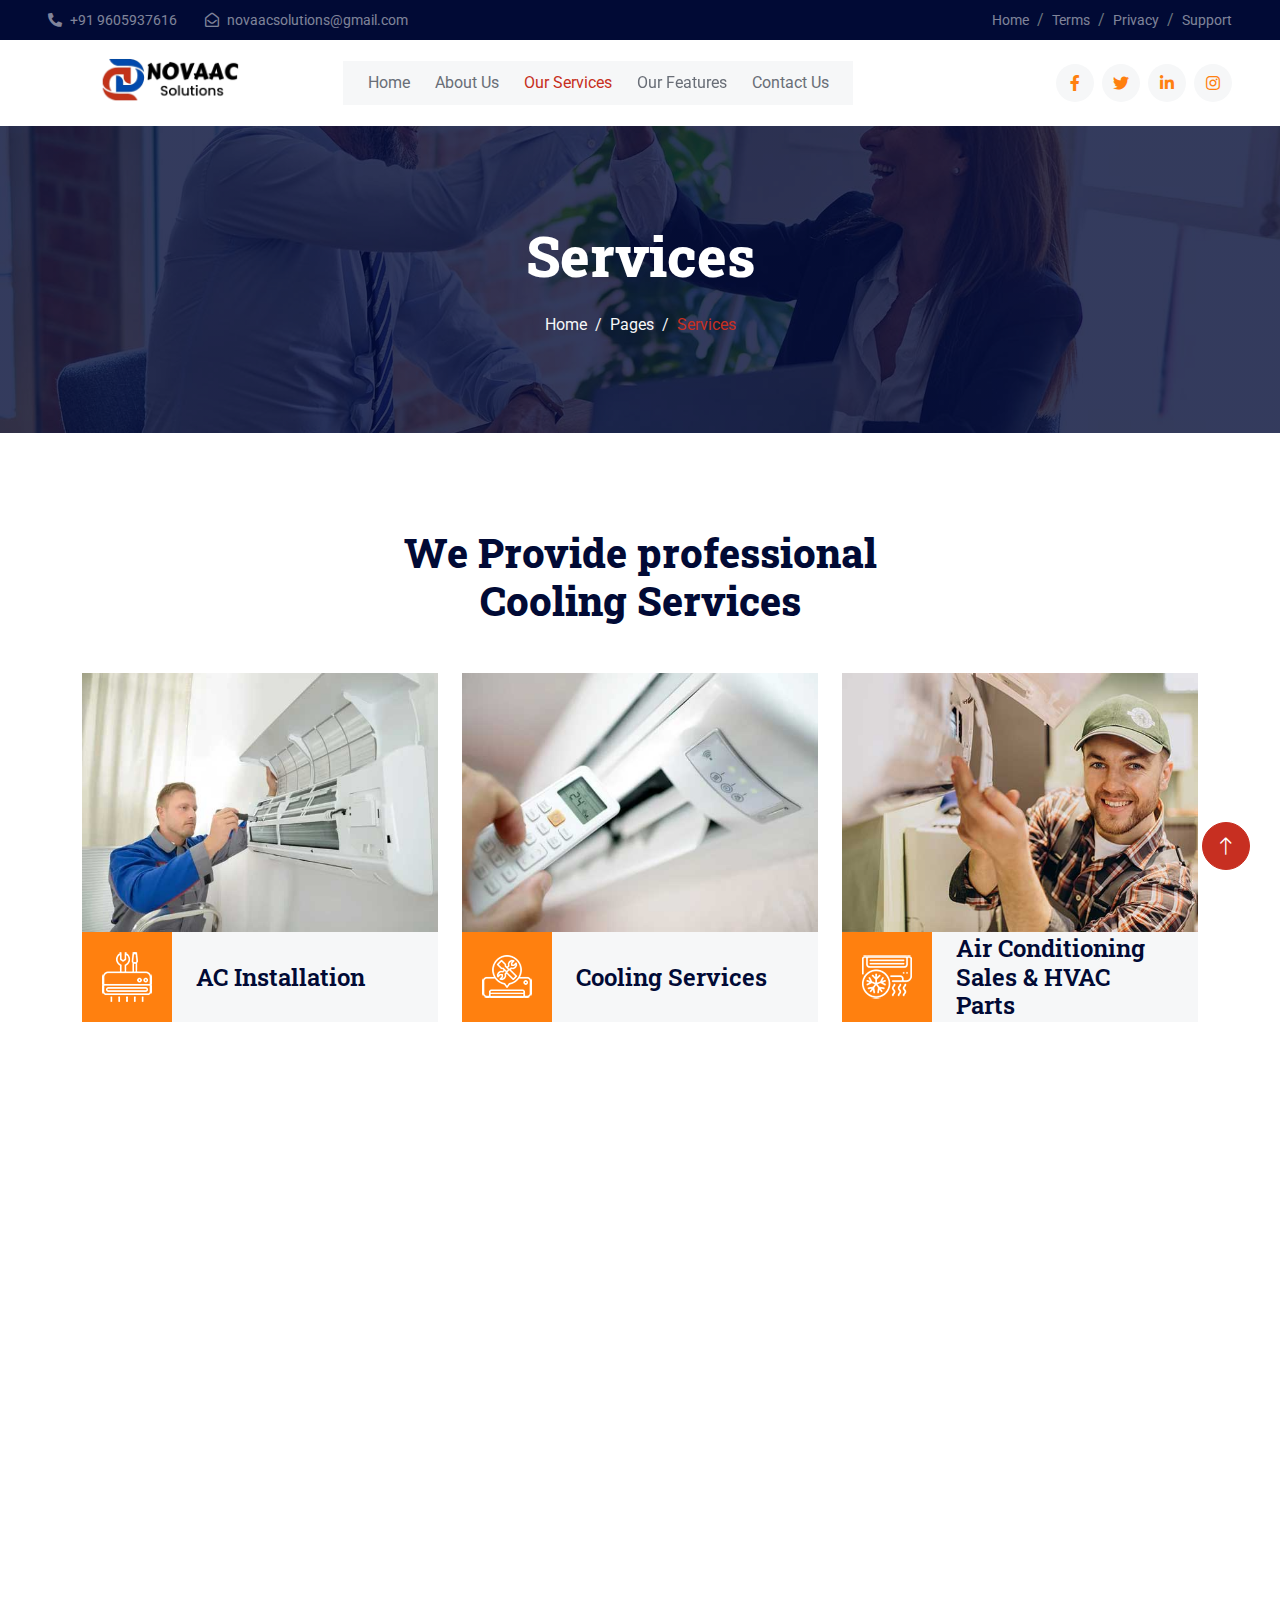
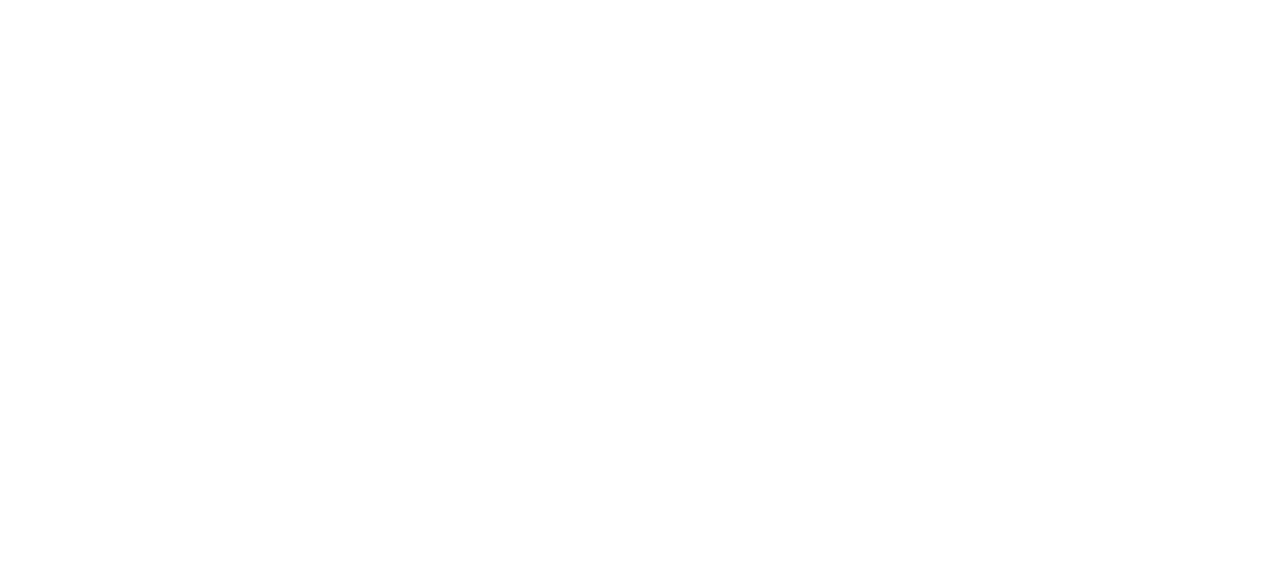
<file: service.html>
<!DOCTYPE html>
<html lang="en">

<head>
    <meta charset="utf-8">
    <title>Novaac Solutions</title>
    <meta content="width=device-width, initial-scale=1.0" name="viewport">
    <meta content="" name="keywords">
    <meta content="" name="description">

    <!-- Favicon -->
    <link href="img/favicon.ico" rel="icon">

    <!-- Google Web Fonts -->
    <link rel="preconnect" href="https://fonts.googleapis.com">
    <link rel="preconnect" href="https://fonts.gstatic.com" crossorigin>
    <link
        href="https://fonts.googleapis.com/css2?family=Roboto+Slab:wght@400;600;800&family=Roboto:wght@400;500;700&display=swap"
        rel="stylesheet">

    <!-- Icon Font Stylesheet -->
    <link href="https://cdnjs.cloudflare.com/ajax/libs/font-awesome/5.10.0/css/all.min.css" rel="stylesheet">
    <link href="https://cdn.jsdelivr.net/npm/bootstrap-icons@1.4.1/font/bootstrap-icons.css" rel="stylesheet">

    <!-- Libraries Stylesheet -->
    <link href="lib/animate/animate.min.css" rel="stylesheet">
    <link href="lib/owlcarousel/assets/owl.carousel.min.css" rel="stylesheet">

    <!-- Customized Bootstrap Stylesheet -->
    <link href="css/bootstrap.min.css" rel="stylesheet">

    <!-- Template Stylesheet -->
    <link href="css/style.css" rel="stylesheet">
</head>

<body>
    <!-- Spinner Start -->
    <div id="spinner"
        class="show bg-white position-fixed translate-middle w-100 vh-100 top-50 start-50 d-flex align-items-center justify-content-center">
        <div class="spinner-grow text-primary" role="status"></div>
    </div>
    <!-- Spinner End -->


    <!-- Topbar Start -->
    <div class="container-fluid bg-dark text-white-50 py-2 px-0 d-none d-lg-block">
        <div class="row gx-0 align-items-center">
            <div class="col-lg-7 px-5 text-start">
                <div class="h-100 d-inline-flex align-items-center me-4">
                    <small class="fa fa-phone-alt me-2"></small>
                    <small>+91 9605937616</small>
                </div>
                <div class="h-100 d-inline-flex align-items-center me-4">
                    <small class="far fa-envelope-open me-2"></small>
                    <small>novaacsolutions@gmail.com</small>
                </div>
            </div>
            <div class="col-lg-5 px-5 text-end">
                <ol class="breadcrumb justify-content-end mb-0">
                    <li class="breadcrumb-item"><a class="text-white-50 small" href="#">Home</a></li>
                    <li class="breadcrumb-item"><a class="text-white-50 small" href="#">Terms</a></li>
                    <li class="breadcrumb-item"><a class="text-white-50 small" href="#">Privacy</a></li>
                    <li class="breadcrumb-item"><a class="text-white-50 small" href="#">Support</a></li>
                </ol>
            </div>
        </div>
    </div>
    <!-- Topbar End -->


    <!-- Navbar Start -->
    <nav class="navbar navbar-expand-lg bg-white navbar-light sticky-top px-4 px-lg-5">
        <a href="index.html" class="navbar-brand d-flex align-items-center">
            <h3 class="m-0"><img class="img-fluid me-3 logo" src="img/icon/logo.png" alt=""></h3>
        </a>
        <button type="button" class="navbar-toggler" data-bs-toggle="collapse" data-bs-target="#navbarCollapse">
            <span class="navbar-toggler-icon"></span>
        </button>
        <div class="collapse navbar-collapse" id="navbarCollapse">
            <div class="navbar-nav mx-auto bg-light pe-4 py-3 py-lg-0">
                <a href="index.html" class="nav-item nav-link">Home</a>
                <a href="about.html" class="nav-item nav-link">About Us</a>
                <a href="service.html" class="nav-item nav-link active">Our Services</a>
                <div class="nav-item dropdown">
                    <a href="feature.html" class="nav-item nav-link">Our Features</a>
                </div>
                <a href="contact.html" class="nav-item nav-link">Contact Us</a>
            </div>
            <div class="h-100 d-lg-inline-flex align-items-center d-none">
                <a class="btn btn-square rounded-circle bg-light text-primary me-2" href=""><i
                        class="fab fa-facebook-f"></i></a>
                <a class="btn btn-square rounded-circle bg-light text-primary me-2" href=""><i
                        class="fab fa-twitter"></i></a>
                <a class="btn btn-square rounded-circle bg-light text-primary me-2" href=""><i
                        class="fab fa-linkedin-in"></i></a>
                <a class="btn btn-square rounded-circle bg-light text-primary me-0" href=""><i
                        class="fab fa-instagram"></i></a>
            </div>
        </div>
    </nav>
    <!-- Navbar End -->


    <!-- Page Header Start -->
    <div class="container-fluid page-header py-5 mb-5 wow fadeIn" data-wow-delay="0.1s">
        <div class="container text-center py-5">
            <h1 class="display-4 text-white animated slideInDown mb-4">Services</h1>
            <nav aria-label="breadcrumb animated slideInDown">
                <ol class="breadcrumb justify-content-center mb-0">
                    <li class="breadcrumb-item"><a href="#">Home</a></li>
                    <li class="breadcrumb-item"><a href="#">Pages</a></li>
                    <li class="breadcrumb-item active" aria-current="page">Services</li>
                </ol>
            </nav>
        </div>
    </div>
    <!-- Page Header End -->


    <!-- Service Start -->
    <div class="container-xxl py-5">
        <div class="container">
            <div class="text-center mx-auto wow fadeInUp" data-wow-delay="0.1s" style="max-width: 500px;">
                <h1 class="display-6 mb-5">We Provide professional Cooling Services</h1>
            </div>
            <div class="row g-4 justify-content-center">
                <div class="col-lg-4 col-md-6 wow fadeInUp" data-wow-delay="0.1s">
                    <div class="service-item">
                        <img class="img-fluid" src="img/service-1.jpg" alt="">
                        <div class="d-flex align-items-center bg-light">
                            <div class="service-icon flex-shrink-0 bg-primary">
                                <img class="img-fluid" src="img/icon/icon-01-light.png" alt="">
                            </div>
                            <a class="h4 mx-4 mb-0" href="">AC Installation</a>
                        </div>
                    </div>
                </div>
                <div class="col-lg-4 col-md-6 wow fadeInUp" data-wow-delay="0.3s">
                    <div class="service-item">
                        <img class="img-fluid" src="img/service-2.jpg" alt="">
                        <div class="d-flex align-items-center bg-light">
                            <div class="service-icon flex-shrink-0 bg-primary">
                                <img class="img-fluid" src="img/icon/icon-02-light.png" alt="">
                            </div>
                            <a class="h4 mx-4 mb-0" href="">Cooling Services</a>
                        </div>
                    </div>
                </div>
                <div class="col-lg-4 col-md-6 wow fadeInUp" data-wow-delay="0.5s">
                    <div class="service-item">
                        <img class="img-fluid" src="img/service-3.jpg" alt="">
                        <div class="d-flex align-items-center bg-light">
                            <div class="service-icon flex-shrink-0 bg-primary">
                                <img class="img-fluid" src="img/icon/icon-03-light.png" alt="">
                            </div>
                            <a class="h4 mx-4 mb-0" href="">Air Conditioning Sales & HVAC Parts</a>
                        </div>
                    </div>
                </div>
                <div class="col-lg-4 col-md-6 wow fadeInUp" data-wow-delay="0.1s">
                    <div class="service-item">
                        <img class="img-fluid" src="img/service-4.jpg" alt="">
                        <div class="d-flex align-items-center bg-light">
                            <div class="service-icon flex-shrink-0 bg-primary">
                                <img class="img-fluid" src="img/icon/icon-04-light.png" alt="">
                            </div>
                            <a class="h4 mx-4 mb-0" href="">Maintenance & Repair</a>
                        </div>
                    </div>
                </div>
                <div class="col-lg-4 col-md-6 wow fadeInUp" data-wow-delay="0.3s">
                    <div class="service-item">
                        <img class="img-fluid" src="img/service-5.jpg" alt="">
                        <div class="d-flex align-items-center bg-light">
                            <div class="service-icon flex-shrink-0 bg-primary">
                                <img class="img-fluid" src="img/icon/icon-05-light.png" alt="">
                            </div>
                            <a class="h4 mx-4 mb-0" href="">Indoor Air Quality</a>
                        </div>
                    </div>
                </div>
                <div class="col-lg-4 col-md-6 wow fadeInUp" data-wow-delay="0.5s">
                    <div class="service-item">
                        <img class="img-fluid" src="img/service-6.jpg" alt="">
                        <div class="d-flex align-items-center bg-light">
                            <div class="service-icon flex-shrink-0 bg-primary">
                                <img class="img-fluid" src="img/icon/icon-06-light.png" alt="">
                            </div>
                            <a class="h4 mx-4 mb-0" href="">Annual Inspections</a>
                        </div>
                    </div>
                </div>
            </div>
        </div>
    </div>
    <!-- Service End -->


    <!-- Footer Start -->
    <div class="container-fluid bg-dark footer mt-5 pt-5 wow fadeIn" data-wow-delay="0.1s">
        <div class="container py-5">
            <div class="row g-5">
                <div class="col-md-6">
                    <h1 class="text-white mb-4"><img class="img-fluid me-3 footer-logo" src="img/icon/footer-logo.png"
                            alt=""></h1>
                    <span>Your trusted partner for comprehensive HVAC services, including AC sales, installations,
                        repairs, and maintenance.</span>
                </div>
                <div class="col-md-6">
                    <h5 class="text-light mb-4">Newsletter</h5>
                    <p>Efficient Cooling, Expert Solutions – Trust Novaac for All Your HVAC Needs</p>
                    <div class="position-relative">
                        <input class="form-control bg-transparent w-100 py-3 ps-4 pe-5" type="text"
                            placeholder="Your email">
                        <button type="button"
                            class="btn btn-primary py-2 px-3 position-absolute top-0 end-0 mt-2 me-2">SignUp</button>
                    </div>
                </div>
                <div class="col-lg-3 col-md-6">
                    <h5 class="text-light mb-4">Get In Touch</h5>
                    <p><i class="fa fa-map-marker-alt me-3"></i>OP1/253, Ancy Building, Poozhanadu Thiruvananthapuram,
                        Kerala 695125</p>
                    <p><i class="fa fa-phone-alt me-3"></i>+91 9605937616</p>
                    <p><i class="fa fa-envelope me-3"></i>novaacsolutions@gmail.com</p>
                </div>
                <div class="col-lg-3 col-md-6">
                    <h5 class="text-light mb-4">Our Services</h5>
                    <a class="btn btn-link" href="">AC Installation</a>
                    <a class="btn btn-link" href="">Cooling Services</a>
                    <a class="btn btn-link" href="">Air Conditioning Sales & HVAC Parts</a>
                    <a class="btn btn-link" href="">Annual Inspections</a>
                </div>
                <div class="col-lg-3 col-md-6">
                    <h5 class="text-light mb-4">Quick Links</h5>
                    <a class="btn btn-link" href="">About Us</a>
                    <a class="btn btn-link" href="">Contact Us</a>
                    <a class="btn btn-link" href="">Our Services</a>
                    <a class="btn btn-link" href="">Terms & Condition</a>
                </div>
                <div class="col-lg-3 col-md-6">
                    <h5 class="text-light mb-4">Follow Us</h5>
                    <div class="d-flex">
                        <a class="btn btn-square rounded-circle me-1" href=""><i class="fab fa-twitter"></i></a>
                        <a class="btn btn-square rounded-circle me-1" href=""><i class="fab fa-facebook-f"></i></a>
                        <a class="btn btn-square rounded-circle me-1" href=""><i class="fab fa-youtube"></i></a>
                        <a class="btn btn-square rounded-circle me-1" href=""><i class="fab fa-linkedin-in"></i></a>
                    </div>
                </div>
            </div>
        </div>
        <div class="container-fluid copyright">
            <div class="container">
                <div class="row">
                    <div class="col-md-6 text-center text-md-start mb-3 mb-md-0">
                        &copy; <a href="#">Novaac Solutions</a>, All Right Reserved.
                    </div>

                </div>
            </div>
        </div>
    </div>
    <!-- Footer End -->

    <!-- Back to Top -->
    <a href="#" class="btn btn-lg btn-primary btn-lg-square rounded-circle back-to-top"><i
            class="bi bi-arrow-up"></i></a>


    <!-- JavaScript Libraries -->
    <script src="https://code.jquery.com/jquery-3.4.1.min.js"></script>
    <script src="https://cdn.jsdelivr.net/npm/bootstrap@5.0.0/dist/js/bootstrap.bundle.min.js"></script>
    <script src="lib/wow/wow.min.js"></script>
    <script src="lib/easing/easing.min.js"></script>
    <script src="lib/waypoints/waypoints.min.js"></script>
    <script src="lib/owlcarousel/owl.carousel.min.js"></script>
    <script src="lib/counterup/counterup.min.js"></script>
    <script src="lib/parallax/parallax.min.js"></script>

    <!-- Template Javascript -->
    <script src="js/main.js"></script>
</body>

</html>
</file>
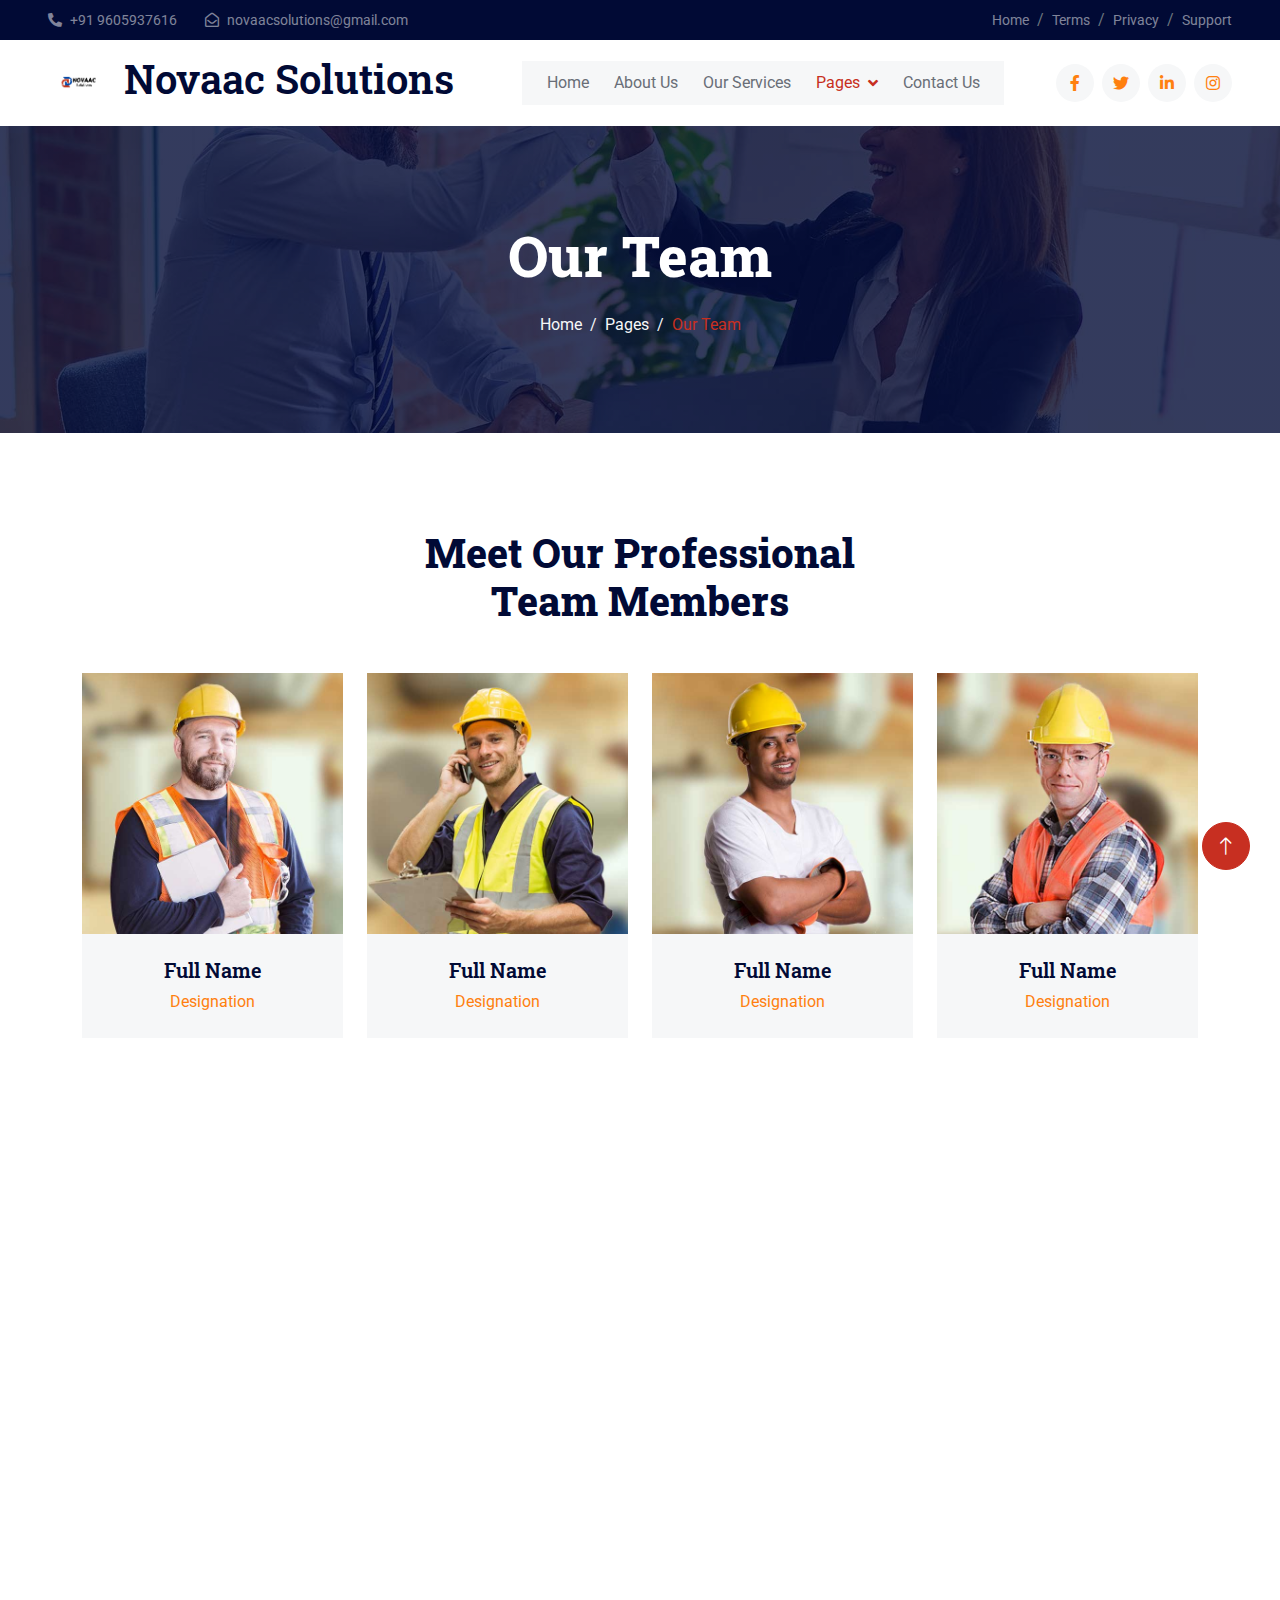
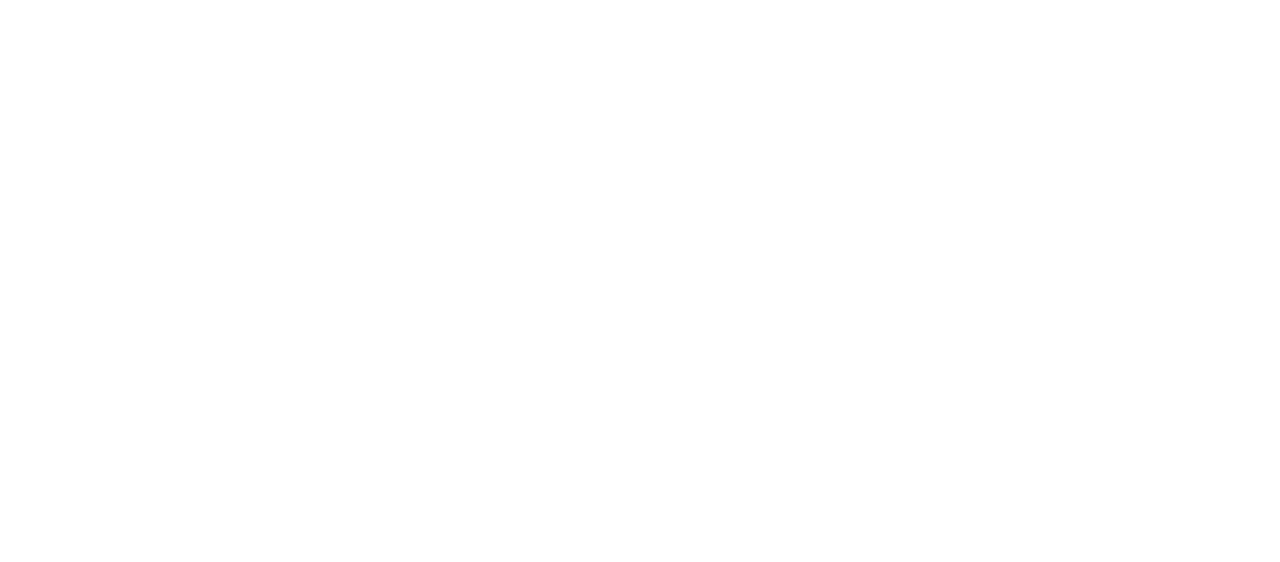
<file: team.html>
<!DOCTYPE html>
<html lang="en">

<head>
    <meta charset="utf-8">
    <title>Novaac Solutions</title>
    <meta content="width=device-width, initial-scale=1.0" name="viewport">
    <meta content="" name="keywords">
    <meta content="" name="description">

    <!-- Favicon -->
    <link href="img/favicon.ico" rel="icon">

    <!-- Google Web Fonts -->
    <link rel="preconnect" href="https://fonts.googleapis.com">
    <link rel="preconnect" href="https://fonts.gstatic.com" crossorigin>
    <link href="https://fonts.googleapis.com/css2?family=Roboto+Slab:wght@400;600;800&family=Roboto:wght@400;500;700&display=swap" rel="stylesheet"> 

    <!-- Icon Font Stylesheet -->
    <link href="https://cdnjs.cloudflare.com/ajax/libs/font-awesome/5.10.0/css/all.min.css" rel="stylesheet">
    <link href="https://cdn.jsdelivr.net/npm/bootstrap-icons@1.4.1/font/bootstrap-icons.css" rel="stylesheet">

    <!-- Libraries Stylesheet -->
    <link href="lib/animate/animate.min.css" rel="stylesheet">
    <link href="lib/owlcarousel/assets/owl.carousel.min.css" rel="stylesheet">

    <!-- Customized Bootstrap Stylesheet -->
    <link href="css/bootstrap.min.css" rel="stylesheet">

    <!-- Template Stylesheet -->
    <link href="css/style.css" rel="stylesheet">
</head>

<body>
    <!-- Spinner Start -->
    <div id="spinner" class="show bg-white position-fixed translate-middle w-100 vh-100 top-50 start-50 d-flex align-items-center justify-content-center">
        <div class="spinner-grow text-primary" role="status"></div>
    </div>
    <!-- Spinner End -->


    <!-- Topbar Start -->
    <div class="container-fluid bg-dark text-white-50 py-2 px-0 d-none d-lg-block">
        <div class="row gx-0 align-items-center">
            <div class="col-lg-7 px-5 text-start">
                <div class="h-100 d-inline-flex align-items-center me-4">
                    <small class="fa fa-phone-alt me-2"></small>
                    <small>+91 9605937616</small>
                </div>
                <div class="h-100 d-inline-flex align-items-center me-4">
                    <small class="far fa-envelope-open me-2"></small>
                    <small>novaacsolutions@gmail.com</small>
                </div>
            </div>
            <div class="col-lg-5 px-5 text-end">
                <ol class="breadcrumb justify-content-end mb-0">
                    <li class="breadcrumb-item"><a class="text-white-50 small" href="#">Home</a></li>
                    <li class="breadcrumb-item"><a class="text-white-50 small" href="#">Terms</a></li>
                    <li class="breadcrumb-item"><a class="text-white-50 small" href="#">Privacy</a></li>
                    <li class="breadcrumb-item"><a class="text-white-50 small" href="#">Support</a></li>
                </ol>
            </div>
        </div>
    </div>
    <!-- Topbar End -->


    <!-- Navbar Start -->
    <nav class="navbar navbar-expand-lg bg-white navbar-light sticky-top px-4 px-lg-5">
        <a href="index.html" class="navbar-brand d-flex align-items-center">
            <h1 class="m-0"><img class="img-fluid me-3" src="img/icon/logo.png" alt="">Novaac Solutions</h1>
        </a>
        <button type="button" class="navbar-toggler" data-bs-toggle="collapse" data-bs-target="#navbarCollapse">
            <span class="navbar-toggler-icon"></span>
        </button>
        <div class="collapse navbar-collapse" id="navbarCollapse">
            <div class="navbar-nav mx-auto bg-light pe-4 py-3 py-lg-0">
                <a href="index.html" class="nav-item nav-link">Home</a>
                <a href="about.html" class="nav-item nav-link">About Us</a>
                <a href="service.html" class="nav-item nav-link">Our Services</a>
                <div class="nav-item dropdown">
                    <a href="#" class="nav-link dropdown-toggle active" data-bs-toggle="dropdown">Pages</a>
                    <div class="dropdown-menu bg-light border-0 m-0">
                        <a href="feature.html" class="dropdown-item">Features</a>
                        <a href="quote.html" class="dropdown-item">Free Quote</a>
                        <a href="team.html" class="dropdown-item active">Our Team</a>
                        <a href="testimonial.html" class="dropdown-item">Testimonial</a>
                        <a href="404.html" class="dropdown-item">404 Page</a>
                    </div>
                </div>
                <a href="contact.html" class="nav-item nav-link">Contact Us</a>
            </div>
            <div class="h-100 d-lg-inline-flex align-items-center d-none">
                <a class="btn btn-square rounded-circle bg-light text-primary me-2" href=""><i class="fab fa-facebook-f"></i></a>
                <a class="btn btn-square rounded-circle bg-light text-primary me-2" href=""><i class="fab fa-twitter"></i></a>
                <a class="btn btn-square rounded-circle bg-light text-primary me-2" href=""><i class="fab fa-linkedin-in"></i></a>
                <a class="btn btn-square rounded-circle bg-light text-primary me-0" href=""><i class="fab fa-instagram"></i></a>
            </div>
        </div>
    </nav>
    <!-- Navbar End -->


    <!-- Page Header Start -->
    <div class="container-fluid page-header py-5 mb-5 wow fadeIn" data-wow-delay="0.1s">
        <div class="container text-center py-5">
            <h1 class="display-4 text-white animated slideInDown mb-4">Our Team</h1>
            <nav aria-label="breadcrumb animated slideInDown">
                <ol class="breadcrumb justify-content-center mb-0">
                    <li class="breadcrumb-item"><a href="#">Home</a></li>
                    <li class="breadcrumb-item"><a href="#">Pages</a></li>
                    <li class="breadcrumb-item active" aria-current="page">Our Team</li>
                </ol>
            </nav>
        </div>
    </div>
    <!-- Page Header End -->


    <!-- Team Start -->
    <div class="container-xxl py-5">
        <div class="container">
            <div class="text-center mx-auto wow fadeInUp" data-wow-delay="0.1s" style="max-width: 500px;">
                <h1 class="display-6 mb-5">Meet Our Professional Team Members</h1>
            </div>
            <div class="row g-4">
                <div class="col-lg-3 col-md-6 wow fadeInUp" data-wow-delay="0.1s">
                    <div class="team-item">
                        <div class="team-img position-relative overflow-hidden">
                            <img class="img-fluid" src="img/team-1.jpg" alt="">
                            <div class="team-social">
                                <a class="btn btn-square btn-primary rounded-circle m-1" href=""><i class="fab fa-facebook-f"></i></a>
                                <a class="btn btn-square btn-primary rounded-circle m-1" href=""><i class="fab fa-twitter"></i></a>
                                <a class="btn btn-square btn-primary rounded-circle m-1" href=""><i class="fab fa-instagram"></i></a>
                            </div>
                        </div>
                        <div class="bg-light text-center p-4">
                            <h5>Full Name</h5>
                            <span class="text-primary">Designation</span>
                        </div>
                    </div>
                </div>
                <div class="col-lg-3 col-md-6 wow fadeInUp" data-wow-delay="0.3s">
                    <div class="team-item">
                        <div class="team-img position-relative overflow-hidden">
                            <img class="img-fluid" src="img/team-2.jpg" alt="">
                            <div class="team-social">
                                <a class="btn btn-square btn-primary rounded-circle m-1" href=""><i class="fab fa-facebook-f"></i></a>
                                <a class="btn btn-square btn-primary rounded-circle m-1" href=""><i class="fab fa-twitter"></i></a>
                                <a class="btn btn-square btn-primary rounded-circle m-1" href=""><i class="fab fa-instagram"></i></a>
                            </div>
                        </div>
                        <div class="bg-light text-center p-4">
                            <h5>Full Name</h5>
                            <span class="text-primary">Designation</span>
                        </div>
                    </div>
                </div>
                <div class="col-lg-3 col-md-6 wow fadeInUp" data-wow-delay="0.5s">
                    <div class="team-item">
                        <div class="team-img position-relative overflow-hidden">
                            <img class="img-fluid" src="img/team-3.jpg" alt="">
                            <div class="team-social">
                                <a class="btn btn-square btn-primary rounded-circle m-1" href=""><i class="fab fa-facebook-f"></i></a>
                                <a class="btn btn-square btn-primary rounded-circle m-1" href=""><i class="fab fa-twitter"></i></a>
                                <a class="btn btn-square btn-primary rounded-circle m-1" href=""><i class="fab fa-instagram"></i></a>
                            </div>
                        </div>
                        <div class="bg-light text-center p-4">
                            <h5>Full Name</h5>
                            <span class="text-primary">Designation</span>
                        </div>
                    </div>
                </div>
                <div class="col-lg-3 col-md-6 wow fadeInUp" data-wow-delay="0.7s">
                    <div class="team-item">
                        <div class="team-img position-relative overflow-hidden">
                            <img class="img-fluid" src="img/team-4.jpg" alt="">
                            <div class="team-social">
                                <a class="btn btn-square btn-primary rounded-circle m-1" href=""><i class="fab fa-facebook-f"></i></a>
                                <a class="btn btn-square btn-primary rounded-circle m-1" href=""><i class="fab fa-twitter"></i></a>
                                <a class="btn btn-square btn-primary rounded-circle m-1" href=""><i class="fab fa-instagram"></i></a>
                            </div>
                        </div>
                        <div class="bg-light text-center p-4">
                            <h5>Full Name</h5>
                            <span class="text-primary">Designation</span>
                        </div>
                    </div>
                </div>
                <div class="col-lg-3 col-md-6 wow fadeInUp" data-wow-delay="0.1s">
                    <div class="team-item">
                        <div class="team-img position-relative overflow-hidden">
                            <img class="img-fluid" src="img/team-2.jpg" alt="">
                            <div class="team-social">
                                <a class="btn btn-square btn-primary rounded-circle m-1" href=""><i class="fab fa-facebook-f"></i></a>
                                <a class="btn btn-square btn-primary rounded-circle m-1" href=""><i class="fab fa-twitter"></i></a>
                                <a class="btn btn-square btn-primary rounded-circle m-1" href=""><i class="fab fa-instagram"></i></a>
                            </div>
                        </div>
                        <div class="bg-light text-center p-4">
                            <h5>Full Name</h5>
                            <span class="text-primary">Designation</span>
                        </div>
                    </div>
                </div>
                <div class="col-lg-3 col-md-6 wow fadeInUp" data-wow-delay="0.3s">
                    <div class="team-item">
                        <div class="team-img position-relative overflow-hidden">
                            <img class="img-fluid" src="img/team-3.jpg" alt="">
                            <div class="team-social">
                                <a class="btn btn-square btn-primary rounded-circle m-1" href=""><i class="fab fa-facebook-f"></i></a>
                                <a class="btn btn-square btn-primary rounded-circle m-1" href=""><i class="fab fa-twitter"></i></a>
                                <a class="btn btn-square btn-primary rounded-circle m-1" href=""><i class="fab fa-instagram"></i></a>
                            </div>
                        </div>
                        <div class="bg-light text-center p-4">
                            <h5>Full Name</h5>
                            <span class="text-primary">Designation</span>
                        </div>
                    </div>
                </div>
                <div class="col-lg-3 col-md-6 wow fadeInUp" data-wow-delay="0.5s">
                    <div class="team-item">
                        <div class="team-img position-relative overflow-hidden">
                            <img class="img-fluid" src="img/team-4.jpg" alt="">
                            <div class="team-social">
                                <a class="btn btn-square btn-primary rounded-circle m-1" href=""><i class="fab fa-facebook-f"></i></a>
                                <a class="btn btn-square btn-primary rounded-circle m-1" href=""><i class="fab fa-twitter"></i></a>
                                <a class="btn btn-square btn-primary rounded-circle m-1" href=""><i class="fab fa-instagram"></i></a>
                            </div>
                        </div>
                        <div class="bg-light text-center p-4">
                            <h5>Full Name</h5>
                            <span class="text-primary">Designation</span>
                        </div>
                    </div>
                </div>
                <div class="col-lg-3 col-md-6 wow fadeInUp" data-wow-delay="0.7s">
                    <div class="team-item">
                        <div class="team-img position-relative overflow-hidden">
                            <img class="img-fluid" src="img/team-1.jpg" alt="">
                            <div class="team-social">
                                <a class="btn btn-square btn-primary rounded-circle m-1" href=""><i class="fab fa-facebook-f"></i></a>
                                <a class="btn btn-square btn-primary rounded-circle m-1" href=""><i class="fab fa-twitter"></i></a>
                                <a class="btn btn-square btn-primary rounded-circle m-1" href=""><i class="fab fa-instagram"></i></a>
                            </div>
                        </div>
                        <div class="bg-light text-center p-4">
                            <h5>Full Name</h5>
                            <span class="text-primary">Designation</span>
                        </div>
                    </div>
                </div>
            </div>
        </div>
    </div>
    <!-- Team End -->
        

    <!-- Footer Start -->
    <div class="container-fluid bg-dark footer mt-5 pt-5 wow fadeIn" data-wow-delay="0.1s">
        <div class="container py-5">
            <div class="row g-5">
                <div class="col-md-6">
                    <h1 class="text-white mb-4"><img class="img-fluid me-3 footer-logo" src="img/icon/footer-logo.png" alt=""></h1>
                    <span>Diam dolor diam ipsum sit. Aliqu diam amet diam et eos. Clita erat ipsum et lorem et sit, sed stet lorem sit clita. Diam dolor diam ipsum sit. Aliqu diam amet diam et eos. Clita erat ipsum et lorem et sit.</span>
                </div>
                <div class="col-md-6">
                    <h5 class="text-light mb-4">Newsletter</h5>
                    <p>Clita erat ipsum et lorem et sit, sed stet lorem sit clita.</p>
                    <div class="position-relative">
                        <input class="form-control bg-transparent w-100 py-3 ps-4 pe-5" type="text" placeholder="Your email">
                        <button type="button" class="btn btn-primary py-2 px-3 position-absolute top-0 end-0 mt-2 me-2">SignUp</button>
                    </div>
                </div>
                <div class="col-lg-3 col-md-6">
                    <h5 class="text-light mb-4">Get In Touch</h5>
                    <p><i class="fa fa-map-marker-alt me-3"></i>123 Street, New York, USA</p>
                    <p><i class="fa fa-phone-alt me-3"></i>+91 9605937616</p>
                    <p><i class="fa fa-envelope me-3"></i>novaacsolutions@gmail.com</p>
                </div>
                <div class="col-lg-3 col-md-6">
                    <h5 class="text-light mb-4">Our Services</h5>
                    <a class="btn btn-link" href="">AC Installation</a>
                    <a class="btn btn-link" href="">Cooling Services</a>
                    <a class="btn btn-link" href="">Heating Services</a>
                    <a class="btn btn-link" href="">Annual Inspections</a>
                </div>
                <div class="col-lg-3 col-md-6">
                    <h5 class="text-light mb-4">Quick Links</h5>
                    <a class="btn btn-link" href="">About Us</a>
                    <a class="btn btn-link" href="">Contact Us</a>
                    <a class="btn btn-link" href="">Our Services</a>
                    <a class="btn btn-link" href="">Terms & Condition</a>
                </div>
                <div class="col-lg-3 col-md-6">
                    <h5 class="text-light mb-4">Follow Us</h5>
                    <div class="d-flex">
                        <a class="btn btn-square rounded-circle me-1" href=""><i class="fab fa-twitter"></i></a>
                        <a class="btn btn-square rounded-circle me-1" href=""><i class="fab fa-facebook-f"></i></a>
                        <a class="btn btn-square rounded-circle me-1" href=""><i class="fab fa-youtube"></i></a>
                        <a class="btn btn-square rounded-circle me-1" href=""><i class="fab fa-linkedin-in"></i></a>
                    </div>
                </div>
            </div>
        </div>
        <div class="container-fluid copyright">
            <div class="container">
                <div class="row">
                    <div class="col-md-6 text-center text-md-start mb-3 mb-md-0">
                        &copy; <a href="#">Novaac Solutions</a>, All Right Reserved.
                    </div>
                    
                </div>
            </div>
        </div>
    </div>
    <!-- Footer End -->


    <!-- Back to Top -->
    <a href="#" class="btn btn-lg btn-primary btn-lg-square rounded-circle back-to-top"><i class="bi bi-arrow-up"></i></a>


    <!-- JavaScript Libraries -->
    <script src="https://code.jquery.com/jquery-3.4.1.min.js"></script>
    <script src="https://cdn.jsdelivr.net/npm/bootstrap@5.0.0/dist/js/bootstrap.bundle.min.js"></script>
    <script src="lib/wow/wow.min.js"></script>
    <script src="lib/easing/easing.min.js"></script>
    <script src="lib/waypoints/waypoints.min.js"></script>
    <script src="lib/owlcarousel/owl.carousel.min.js"></script>
    <script src="lib/counterup/counterup.min.js"></script>
    <script src="lib/parallax/parallax.min.js"></script>

    <!-- Template Javascript -->
    <script src="js/main.js"></script>
</body>

</html>
</file>
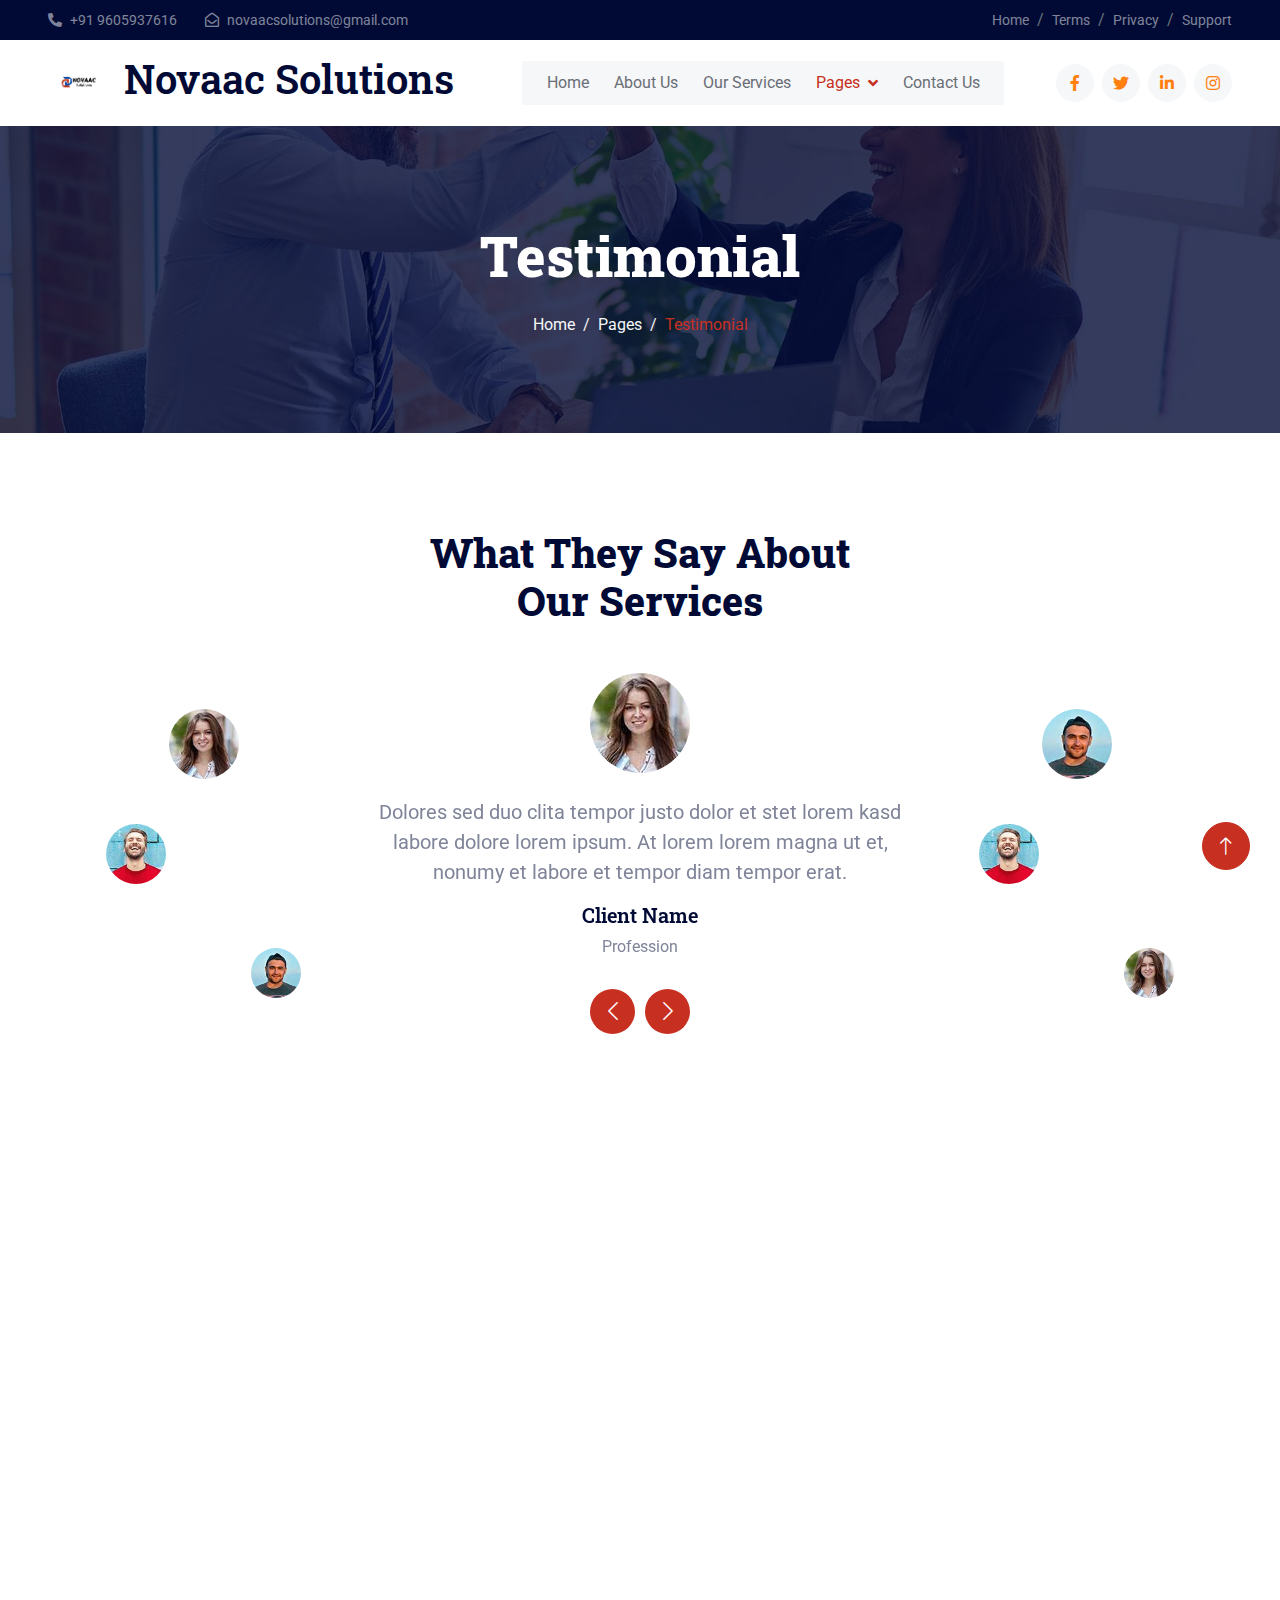
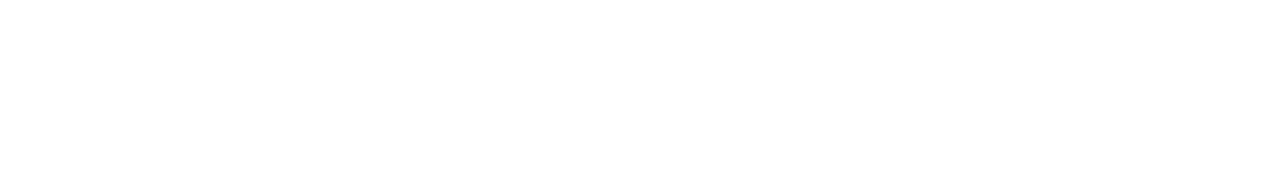
<file: testimonial.html>
<!DOCTYPE html>
<html lang="en">

<head>
    <meta charset="utf-8">
    <title>Novaac Solutions</title>
    <meta content="width=device-width, initial-scale=1.0" name="viewport">
    <meta content="" name="keywords">
    <meta content="" name="description">

    <!-- Favicon -->
    <link href="img/favicon.ico" rel="icon">

    <!-- Google Web Fonts -->
    <link rel="preconnect" href="https://fonts.googleapis.com">
    <link rel="preconnect" href="https://fonts.gstatic.com" crossorigin>
    <link href="https://fonts.googleapis.com/css2?family=Roboto+Slab:wght@400;600;800&family=Roboto:wght@400;500;700&display=swap" rel="stylesheet"> 

    <!-- Icon Font Stylesheet -->
    <link href="https://cdnjs.cloudflare.com/ajax/libs/font-awesome/5.10.0/css/all.min.css" rel="stylesheet">
    <link href="https://cdn.jsdelivr.net/npm/bootstrap-icons@1.4.1/font/bootstrap-icons.css" rel="stylesheet">

    <!-- Libraries Stylesheet -->
    <link href="lib/animate/animate.min.css" rel="stylesheet">
    <link href="lib/owlcarousel/assets/owl.carousel.min.css" rel="stylesheet">

    <!-- Customized Bootstrap Stylesheet -->
    <link href="css/bootstrap.min.css" rel="stylesheet">

    <!-- Template Stylesheet -->
    <link href="css/style.css" rel="stylesheet">
</head>

<body>
    <!-- Spinner Start -->
    <div id="spinner" class="show bg-white position-fixed translate-middle w-100 vh-100 top-50 start-50 d-flex align-items-center justify-content-center">
        <div class="spinner-grow text-primary" role="status"></div>
    </div>
    <!-- Spinner End -->


    <!-- Topbar Start -->
    <div class="container-fluid bg-dark text-white-50 py-2 px-0 d-none d-lg-block">
        <div class="row gx-0 align-items-center">
            <div class="col-lg-7 px-5 text-start">
                <div class="h-100 d-inline-flex align-items-center me-4">
                    <small class="fa fa-phone-alt me-2"></small>
                    <small>+91 9605937616</small>
                </div>
                <div class="h-100 d-inline-flex align-items-center me-4">
                    <small class="far fa-envelope-open me-2"></small>
                    <small>novaacsolutions@gmail.com</small>
                </div>
            </div>
            <div class="col-lg-5 px-5 text-end">
                <ol class="breadcrumb justify-content-end mb-0">
                    <li class="breadcrumb-item"><a class="text-white-50 small" href="#">Home</a></li>
                    <li class="breadcrumb-item"><a class="text-white-50 small" href="#">Terms</a></li>
                    <li class="breadcrumb-item"><a class="text-white-50 small" href="#">Privacy</a></li>
                    <li class="breadcrumb-item"><a class="text-white-50 small" href="#">Support</a></li>
                </ol>
            </div>
        </div>
    </div>
    <!-- Topbar End -->


    <!-- Navbar Start -->
    <nav class="navbar navbar-expand-lg bg-white navbar-light sticky-top px-4 px-lg-5">
        <a href="index.html" class="navbar-brand d-flex align-items-center">
            <h1 class="m-0"><img class="img-fluid me-3" src="img/icon/logo.png" alt="">Novaac Solutions</h1>
        </a>
        <button type="button" class="navbar-toggler" data-bs-toggle="collapse" data-bs-target="#navbarCollapse">
            <span class="navbar-toggler-icon"></span>
        </button>
        <div class="collapse navbar-collapse" id="navbarCollapse">
            <div class="navbar-nav mx-auto bg-light pe-4 py-3 py-lg-0">
                <a href="index.html" class="nav-item nav-link">Home</a>
                <a href="about.html" class="nav-item nav-link">About Us</a>
                <a href="service.html" class="nav-item nav-link">Our Services</a>
                <div class="nav-item dropdown">
                    <a href="#" class="nav-link dropdown-toggle active" data-bs-toggle="dropdown">Pages</a>
                    <div class="dropdown-menu bg-light border-0 m-0">
                        <a href="feature.html" class="dropdown-item">Features</a>
                        <a href="quote.html" class="dropdown-item">Free Quote</a>
                        <a href="team.html" class="dropdown-item">Our Team</a>
                        <a href="testimonial.html" class="dropdown-item active">Testimonial</a>
                        <a href="404.html" class="dropdown-item">404 Page</a>
                    </div>
                </div>
                <a href="contact.html" class="nav-item nav-link">Contact Us</a>
            </div>
            <div class="h-100 d-lg-inline-flex align-items-center d-none">
                <a class="btn btn-square rounded-circle bg-light text-primary me-2" href=""><i class="fab fa-facebook-f"></i></a>
                <a class="btn btn-square rounded-circle bg-light text-primary me-2" href=""><i class="fab fa-twitter"></i></a>
                <a class="btn btn-square rounded-circle bg-light text-primary me-2" href=""><i class="fab fa-linkedin-in"></i></a>
                <a class="btn btn-square rounded-circle bg-light text-primary me-0" href=""><i class="fab fa-instagram"></i></a>
            </div>
        </div>
    </nav>
    <!-- Navbar End -->


    <!-- Page Header Start -->
    <div class="container-fluid page-header py-5 mb-5 wow fadeIn" data-wow-delay="0.1s">
        <div class="container text-center py-5">
            <h1 class="display-4 text-white animated slideInDown mb-4">Testimonial</h1>
            <nav aria-label="breadcrumb animated slideInDown">
                <ol class="breadcrumb justify-content-center mb-0">
                    <li class="breadcrumb-item"><a href="#">Home</a></li>
                    <li class="breadcrumb-item"><a href="#">Pages</a></li>
                    <li class="breadcrumb-item active" aria-current="page">Testimonial</li>
                </ol>
            </nav>
        </div>
    </div>
    <!-- Page Header End -->


    <!-- Testimonial Start -->
    <div class="container-xxl py-5">
        <div class="container">
            <div class="text-center mx-auto wow fadeInUp" data-wow-delay="0.1s" style="max-width: 500px;">
                <h1 class="display-6 mb-5">What They Say About Our Services</h1>
            </div>
            <div class="row g-5">
                <div class="col-lg-3 d-none d-lg-block">
                    <div class="testimonial-left h-100">
                        <img class="img-fluid animated pulse infinite" src="img/testimonial-1.jpg" alt="">
                        <img class="img-fluid animated pulse infinite" src="img/testimonial-2.jpg" alt="">
                        <img class="img-fluid animated pulse infinite" src="img/testimonial-3.jpg" alt="">
                    </div>
                </div>
                <div class="col-lg-6 wow fadeIn" data-wow-delay="0.5s">
                    <div class="owl-carousel testimonial-carousel">
                        <div class="testimonial-item text-center">
                            <img class="img-fluid mx-auto mb-4" src="img/testimonial-1.jpg" alt="">
                            <p class="fs-5">Dolores sed duo clita tempor justo dolor et stet lorem kasd labore dolore lorem ipsum. At lorem lorem magna ut et, nonumy et labore et tempor diam tempor erat.</p>
                            <h5>Client Name</h5>
                            <span>Profession</span>
                        </div>
                        <div class="testimonial-item text-center">
                            <img class="img-fluid mx-auto mb-4" src="img/testimonial-2.jpg" alt="">
                            <p class="fs-5">Dolores sed duo clita tempor justo dolor et stet lorem kasd labore dolore lorem ipsum. At lorem lorem magna ut et, nonumy et labore et tempor diam tempor erat.</p>
                            <h5>Client Name</h5>
                            <span>Profession</span>
                        </div>
                        <div class="testimonial-item text-center">
                            <img class="img-fluid mx-auto mb-4" src="img/testimonial-3.jpg" alt="">
                            <p class="fs-5">Dolores sed duo clita tempor justo dolor et stet lorem kasd labore dolore lorem ipsum. At lorem lorem magna ut et, nonumy et labore et tempor diam tempor erat.</p>
                            <h5>Client Name</h5>
                            <span>Profession</span>
                        </div>
                    </div>
                </div>
                <div class="col-lg-3 d-none d-lg-block">
                    <div class="testimonial-right h-100">
                        <img class="img-fluid animated pulse infinite" src="img/testimonial-1.jpg" alt="">
                        <img class="img-fluid animated pulse infinite" src="img/testimonial-2.jpg" alt="">
                        <img class="img-fluid animated pulse infinite" src="img/testimonial-3.jpg" alt="">
                    </div>
                </div>
            </div>
        </div>
    </div>
    <!-- Testimonial End -->
        

    <!-- Footer Start -->
    <div class="container-fluid bg-dark footer mt-5 pt-5 wow fadeIn" data-wow-delay="0.1s">
        <div class="container py-5">
            <div class="row g-5">
                <div class="col-md-6">
                    <h1 class="text-white mb-4"><img class="img-fluid me-3 footer-logo" src="img/icon/footer-logo.png" alt=""></h1>
                    <span>Diam dolor diam ipsum sit. Aliqu diam amet diam et eos. Clita erat ipsum et lorem et sit, sed stet lorem sit clita. Diam dolor diam ipsum sit. Aliqu diam amet diam et eos. Clita erat ipsum et lorem et sit.</span>
                </div>
                <div class="col-md-6">
                    <h5 class="text-light mb-4">Newsletter</h5>
                    <p>Clita erat ipsum et lorem et sit, sed stet lorem sit clita.</p>
                    <div class="position-relative">
                        <input class="form-control bg-transparent w-100 py-3 ps-4 pe-5" type="text" placeholder="Your email">
                        <button type="button" class="btn btn-primary py-2 px-3 position-absolute top-0 end-0 mt-2 me-2">SignUp</button>
                    </div>
                </div>
                <div class="col-lg-3 col-md-6">
                    <h5 class="text-light mb-4">Get In Touch</h5>
                    <p><i class="fa fa-map-marker-alt me-3"></i>123 Street, New York, USA</p>
                    <p><i class="fa fa-phone-alt me-3"></i>+91 9605937616</p>
                    <p><i class="fa fa-envelope me-3"></i>novaacsolutions@gmail.com</p>
                </div>
                <div class="col-lg-3 col-md-6">
                    <h5 class="text-light mb-4">Our Services</h5>
                    <a class="btn btn-link" href="">AC Installation</a>
                    <a class="btn btn-link" href="">Cooling Services</a>
                    <a class="btn btn-link" href="">Heating Services</a>
                    <a class="btn btn-link" href="">Annual Inspections</a>
                </div>
                <div class="col-lg-3 col-md-6">
                    <h5 class="text-light mb-4">Quick Links</h5>
                    <a class="btn btn-link" href="">About Us</a>
                    <a class="btn btn-link" href="">Contact Us</a>
                    <a class="btn btn-link" href="">Our Services</a>
                    <a class="btn btn-link" href="">Terms & Condition</a>
                </div>
                <div class="col-lg-3 col-md-6">
                    <h5 class="text-light mb-4">Follow Us</h5>
                    <div class="d-flex">
                        <a class="btn btn-square rounded-circle me-1" href=""><i class="fab fa-twitter"></i></a>
                        <a class="btn btn-square rounded-circle me-1" href=""><i class="fab fa-facebook-f"></i></a>
                        <a class="btn btn-square rounded-circle me-1" href=""><i class="fab fa-youtube"></i></a>
                        <a class="btn btn-square rounded-circle me-1" href=""><i class="fab fa-linkedin-in"></i></a>
                    </div>
                </div>
            </div>
        </div>
        <div class="container-fluid copyright">
            <div class="container">
                <div class="row">
                    <div class="col-md-6 text-center text-md-start mb-3 mb-md-0">
                        &copy; <a href="#">Novaac Solutions</a>, All Right Reserved.
                    </div>
                    
                </div>
            </div>
        </div>
    </div>
    <!-- Footer End -->


    <!-- Back to Top -->
    <a href="#" class="btn btn-lg btn-primary btn-lg-square rounded-circle back-to-top"><i class="bi bi-arrow-up"></i></a>


    <!-- JavaScript Libraries -->
    <script src="https://code.jquery.com/jquery-3.4.1.min.js"></script>
    <script src="https://cdn.jsdelivr.net/npm/bootstrap@5.0.0/dist/js/bootstrap.bundle.min.js"></script>
    <script src="lib/wow/wow.min.js"></script>
    <script src="lib/easing/easing.min.js"></script>
    <script src="lib/waypoints/waypoints.min.js"></script>
    <script src="lib/owlcarousel/owl.carousel.min.js"></script>
    <script src="lib/counterup/counterup.min.js"></script>
    <script src="lib/parallax/parallax.min.js"></script>

    <!-- Template Javascript -->
    <script src="js/main.js"></script>
</body>

</html>
</file>
<file: css/style.css>
/********** Template CSS **********/
:root {
    --primary: #C72F21;
    --secondary: #004DAE;
    --light: #F6F7F8;
    --dark: #010A35;
}

.back-to-top {
    position: fixed;
    display: none;
    right: 30px;
    bottom: 30px;
    z-index: 99;
}


/*** Spinner ***/
#spinner {
    opacity: 0;
    visibility: hidden;
    transition: opacity .5s ease-out, visibility 0s linear .5s;
    z-index: 99999;
}

#spinner.show {
    transition: opacity .5s ease-out, visibility 0s linear 0s;
    visibility: visible;
    opacity: 1;
}


/*** Button ***/
.btn {
    transition: .5s;
}

.btn.btn-primary,
.btn.btn-outline-primary:hover,
.btn.btn-secondary,
.btn.btn-outline-secondary:hover {
    color: #FFFFFF;
}
.btn.btn-primary
{
    background-color: #C72F21;
    border-color: #C72F21;
}
.btn.btn-secondary
{
    background-color: #004DAE;
    border-color: #004DAE;
}
.btn.btn-primary:hover {
    background: var(--secondary);
    border-color: var(--secondary);
}

.btn.btn-secondary:hover {
    background: var(--primary);
    border-color: var(--primary);
}

.btn-square {
    width: 38px;
    height: 38px;
}

.btn-sm-square {
    width: 32px;
    height: 32px;
}

.btn-lg-square {
    width: 48px;
    height: 48px;
}

.btn-square,
.btn-sm-square,
.btn-lg-square {
    padding: 0;
    display: flex;
    align-items: center;
    justify-content: center;
    font-weight: normal;
}


/*** Navbar ***/
.navbar.sticky-top {
    top: -100px;
    transition: .5s;
}

.navbar .navbar-brand img {
    max-height: 60px;
}

.navbar .navbar-nav .nav-link {
    margin-left: 25px;
    padding: 10px 0;
    color: #696E77;
    font-weight: 400;
    outline: none;
}

.navbar .navbar-nav .nav-link:hover,
.navbar .navbar-nav .nav-link.active {
    color: var(--primary);
}

.navbar .dropdown-toggle::after {
    border: none;
    content: "\f107";
    font-family: "Font Awesome 5 Free";
    font-weight: 900;
    vertical-align: middle;
    margin-left: 8px;
}

@media (max-width: 991.98px) {
    .navbar .navbar-brand img {
        max-height: 45px;
    }

    .navbar .navbar-nav {
        margin-top: 20px;
        margin-bottom: 15px;
    }

    .navbar .nav-item .dropdown-menu {
        padding-left: 30px;
    }
}

@media (min-width: 992px) {
    .navbar .nav-item .dropdown-menu {
        display: block;
        border: none;
        margin-top: 0;
        top: 150%;
        right: 0;
        opacity: 0;
        visibility: hidden;
        transition: .5s;
    }

    .navbar .nav-item:hover .dropdown-menu {
        top: 100%;
        visibility: visible;
        transition: .5s;
        opacity: 1;
    }
}


/*** Header ***/
.carousel-caption {
    top: 0;
    left: 0;
    right: 0;
    bottom: 0;
    display: flex;
    align-items: center;
    justify-content: center;
    text-align: center;
    background: rgba(1, 10, 53, .8);
    z-index: 1;
}

.carousel-control-prev,
.carousel-control-next {
    width: 15%;
}

.carousel-control-prev-icon,
.carousel-control-next-icon {
    width: 3rem;
    height: 3rem;
    background-color: var(--dark);
    border: 12px solid var(--dark);
    border-radius: 3rem;
}

@media (max-width: 768px) {
    #header-carousel .carousel-item {
        position: relative;
        min-height: 450px;
    }
    
    #header-carousel .carousel-item img {
        position: absolute;
        width: 100%;
        height: 100%;
        object-fit: cover;
    }
}

.page-header {
    background: linear-gradient(rgba(1, 10, 53, .8), rgba(1, 10, 53, .8)), url(../img/carousel-1.jpg) center center no-repeat;
    background-size: cover;
}

.page-header .breadcrumb-item a,
.page-header .breadcrumb-item+.breadcrumb-item::before {
    color: var(--light);
}

.page-header .breadcrumb-item a:hover,
.page-header .breadcrumb-item.active {
    color: var(--primary);
}


/*** Facts ***/
.facts {
    background: rgba(1, 10, 53, .8);
}


/*** Quote ***/
@media (min-width: 992px) {
    .container.quote {
        max-width: 100% !important;
    }

    .container.quote .quote-text {
        padding-left: calc(((100% - 960px) / 2) + .75rem);
    }

    .container.quote .quote-form {
        padding-right: calc(((100% - 960px) / 2) + .75rem);
    }
}

@media (min-width: 1200px) {
    .container.quote .quote-text  {
        padding-left: calc(((100% - 1140px) / 2) + .75rem);
    }

    .container.quote .quote-form  {
        padding-right: calc(((100% - 1140px) / 2) + .75rem);
    }
}

@media (min-width: 1400px) {
    .container.quote .quote-text  {
        padding-left: calc(((100% - 1320px) / 2) + .75rem);
    }

    .container.quote .quote-form  {
        padding-right: calc(((100% - 1320px) / 2) + .75rem);
    }
}

.container.quote .quote-text {
    background: rgba(1, 10, 53, .8);
}

.container.quote .quote-form {
    background: rgba(255, 255, 255, .8);
}

.container.quote .quote-text .h-100,
.container.quote .quote-form .h-100 {
    padding: 6rem 0;
    display: flex;
    flex-direction: column;
    justify-content: center;
}


/*** Service ***/
.service-item .service-icon {
    width: 90px;
    height: 90px;
    display: flex;
    align-items: center;
    justify-content: center;
}

.service-item .service-icon img {
    max-width: 60px;
    max-height: 60px;
}


/*** Team ***/
.team-item .team-img::before,
.team-item .team-img::after {
    position: absolute;
    content: "";
    width: 0;
    height: 100%;
    top: 0;
    left: 0;
    background: rgba(1, 10, 53, .8);
    transition: .5s;
}

.team-item .team-img::after {
    left: auto;
    right: 0;
}

.team-item:hover .team-img::before,
.team-item:hover .team-img::after {
    width: 50%;
}

.team-item .team-img .team-social {
    position: absolute;
    width: 100%;
    height: 100%;
    top: 0;
    left: 0;
    display: flex;
    align-items: center;
    justify-content: center;
    transition: .5s;
    z-index: 3;
    opacity: 0;
}

.team-item:hover .team-img .team-social {
    transition-delay: .3s;
    opacity: 1;
}


/*** Testimonial ***/
.animated.pulse {
    animation-duration: 1.5s;
}

.testimonial-left,
.testimonial-right {
    position: relative;
}

.testimonial-left img,
.testimonial-right img {
    position: absolute;
    border-radius: 70px;
}

.testimonial-left img:nth-child(1),
.testimonial-right img:nth-child(3) {
    width: 70px;
    height: 70px;
    top: 10%;
    left: 50%;
    transform: translateX(-50%);
}

.testimonial-left img:nth-child(2),
.testimonial-right img:nth-child(2) {
    width: 60px;
    height: 60px;
    top: 50%;
    left: 10%;
    transform: translateY(-50%);
}

.testimonial-left img:nth-child(3),
.testimonial-right img:nth-child(1) {
    width: 50px;
    height: 50px;
    bottom: 10%;
    right: 10%;
}

.testimonial-carousel .owl-item img {
    width: 100px;
    height: 100px;
    border-radius: 100px;
}

.testimonial-carousel .owl-nav {
    margin-top: 30px;
    display: flex;
    justify-content: center;
}

.testimonial-carousel .owl-nav .owl-prev,
.testimonial-carousel .owl-nav .owl-next {
    margin: 0 5px;
    width: 45px;
    height: 45px;
    display: flex;
    align-items: center;
    justify-content: center;
    color: #FFFFFF;
    background: var(--primary);
    border-radius: 45px;
    font-size: 22px;
    transition: .5s;
}

.testimonial-carousel .owl-nav .owl-prev:hover,
.testimonial-carousel .owl-nav .owl-next:hover {
    background: var(--secondary);
}


/*** Footer ***/
.footer {
    color: #7F8499;
}

.footer .btn.btn-link {
    display: block;
    margin-bottom: 5px;
    padding: 0;
    text-align: left;
    color: #7F8499;
    font-weight: normal;
    text-transform: capitalize;
    transition: .3s;
}

.footer .btn.btn-link::before {
    position: relative;
    content: "\f105";
    font-family: "Font Awesome 5 Free";
    font-weight: 900;
    color: #7F8499;
    margin-right: 10px;
}

.footer .btn.btn-link:hover {
    color: var(--primary);
    letter-spacing: 1px;
    box-shadow: none;
}

.footer .btn.btn-square {
    color: #7F8499;
    border: 1px solid #7F8499;
}

.footer .btn.btn-square:hover {
    color: var(--light);
    border-color: var(--primary);
}

.footer .copyright {
    padding: 25px 0;
    border-top: 1px solid rgba(256, 256, 256, .1);
}

.footer .copyright a {
    color: var(--primary);
}

.footer .copyright a:hover {
    color: #FFFFFF;
}
.logo {
    max-height: 100px; /* Keeps it aligned with the navbar height */
    height: auto; /* Maintains aspect ratio */
    width: auto; /* Ensures the width adjusts according to the height */
    transform: scale(4); /* Doubles the size */
    transform-origin: left; 
}
.footer-logo {
    max-height: 100px; /* Keeps it aligned with the navbar height */
    height: auto; /* Maintains aspect ratio */
    width: auto; /* Ensures the width adjusts according to the height */
    transform: scale(3); /* Doubles the size */
    margin-left: 5%;
}
</file>
